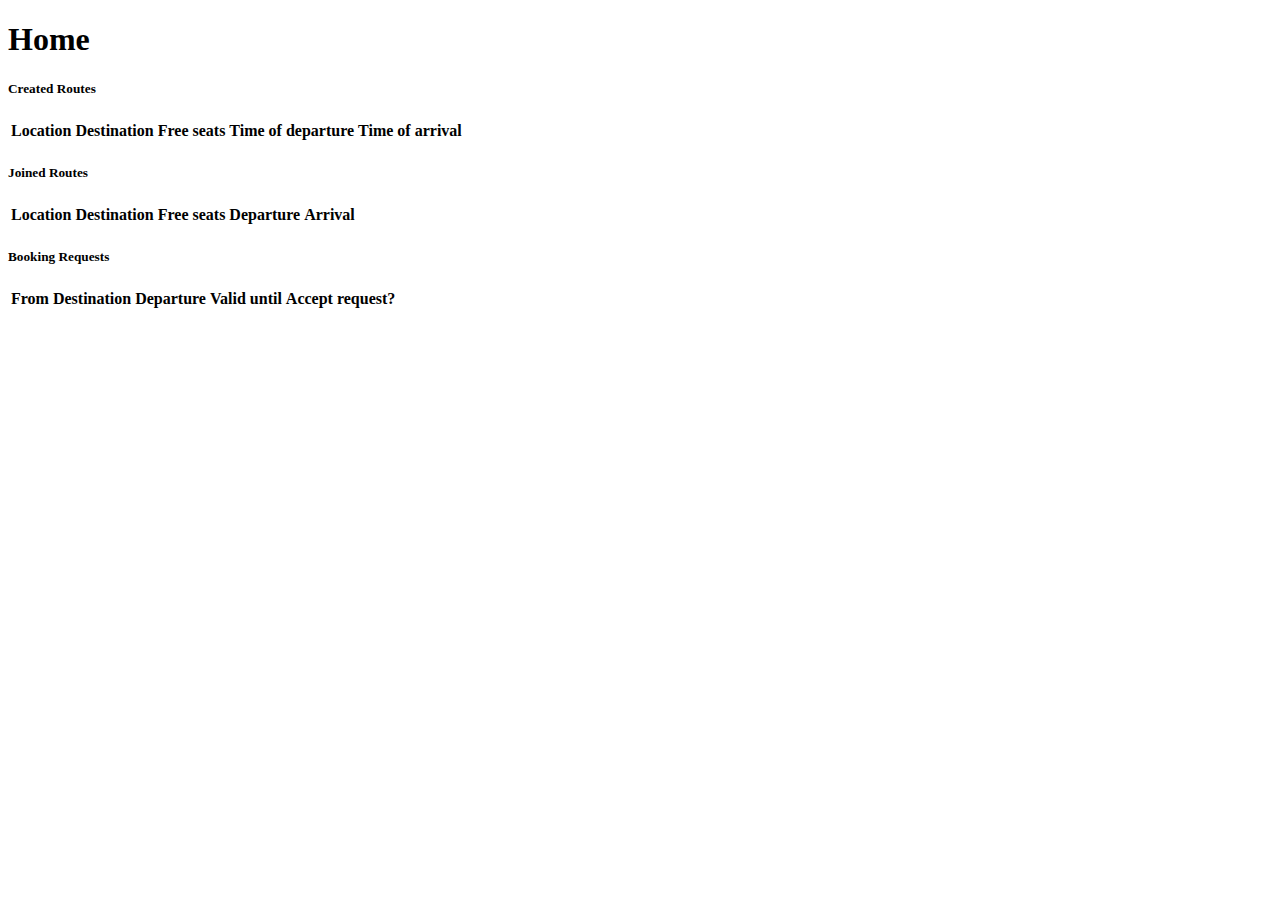
<file: base/server/src/main/resources/webassets/home/home.html>
<!doctype html>
<html lang="en">
<head>
<meta charset="utf-8">
<title>Home</title>
<!-- title: username ? -->
</head>
<style>
.button {
    background-color: #4CAF50; /* Green */
    border: none;
    color: white;
    padding: .375rem .75rem;
    text-align: center;
    text-decoration: none;
    display: inline-block;
    font-size: 1rem;
    margin: 2px 2px;
    cursor: pointer;
}

.button2 {background-color: #f44336;} /* Red */
</style>
<body>
	<h1>Home</h1>

	<div class="mt-5">
		<h5>Created Routes</h5>
		<table class="table" style="background: white">
			<thead>
				<tr>
					<th scope="col">Location</th>
					<th>Destination</th>
					<th>Free seats</th>
					<th>Time of departure</th>
					<th>Time of arrival</th>
					<th></th>
				</tr>
			</thead>
			<tbody>
				<template id="createdRoutes-template">
				<tr>
					<td></td>
					<td></td>
					<td></td>
					<td></td>
					<td></td>
					
				</tr>
				</template>
			</tbody>
		</table>
	</div>

	<div class="mt-5">
		<h5>Joined Routes</h5>
		<table class="table" style="background: white">
			<thead>
				<tr>
					<th scope="col">Location</th>
					<th>Destination</th>
					<th>Free seats</th>
					<th>Departure</th>
					<th>Arrival</th>
				</tr>
			</thead>
			<tbody>
				<template id="joineddRoutes-template">
				<tr>
					<td></td>
					<td></td>
					<td></td>
					<td></td>
					<td></td>
				</tr>
				</template>
			</tbody>
		</table>
	</div>

	<div class="mt-5">
		<h5>Booking Requests</h5>
		<table class="table" style="background: white">
			<thead>
				<tr>
					<th scope="col">From</th>
					<th>Destination</th>
					<th>Departure</th>
					<th>Valid until</th>
					<th>Accept request?</th>
				</tr>
			</thead>
			<tbody>
				<template id="bookingRequest-template">
				<tr>
					<td></td>
					<td></td>
					<td></td>
					<td></td>
					<td>
					<div class="btn-group">
					<button class="button" id="acc">Accept</button>
					<button class="button button2" id="deny">Decline</button>
					</div></td>
				</tr>
				</template>
			</tbody>
		</table>
	</div>
</file>
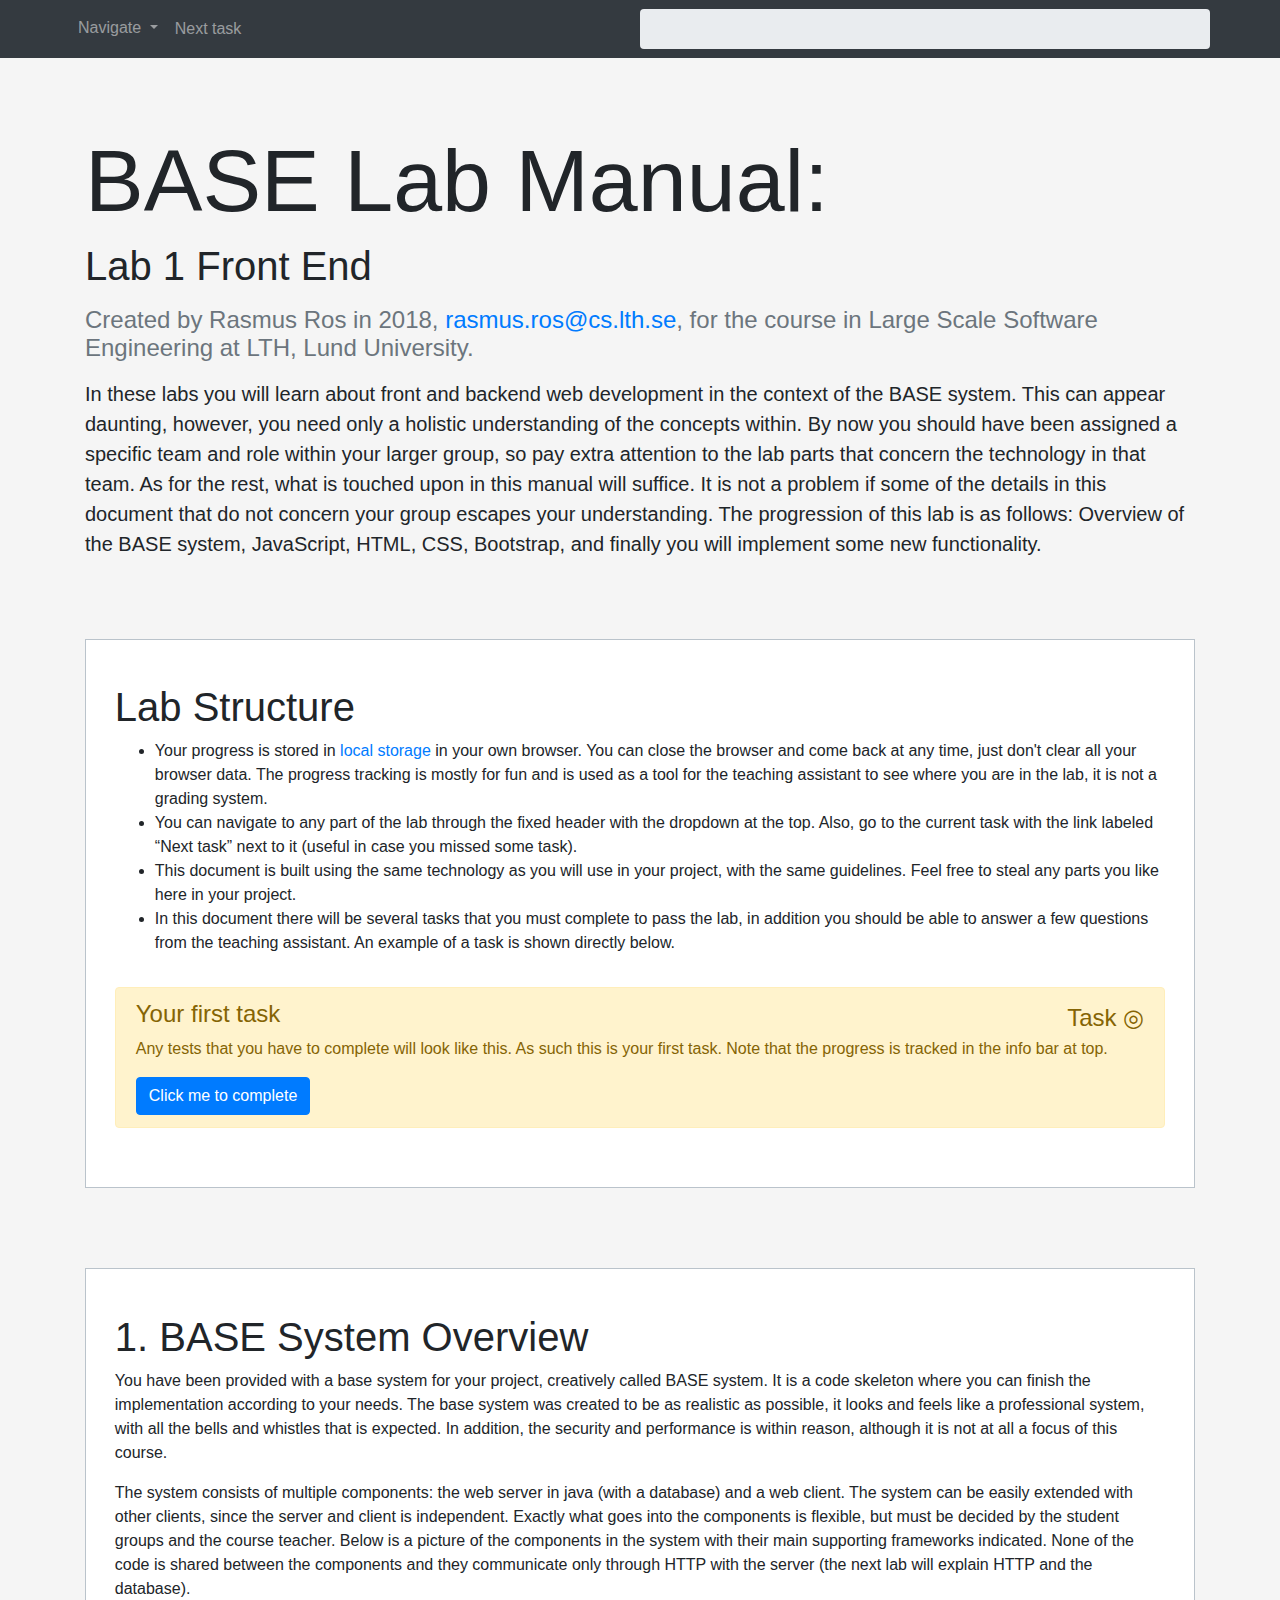
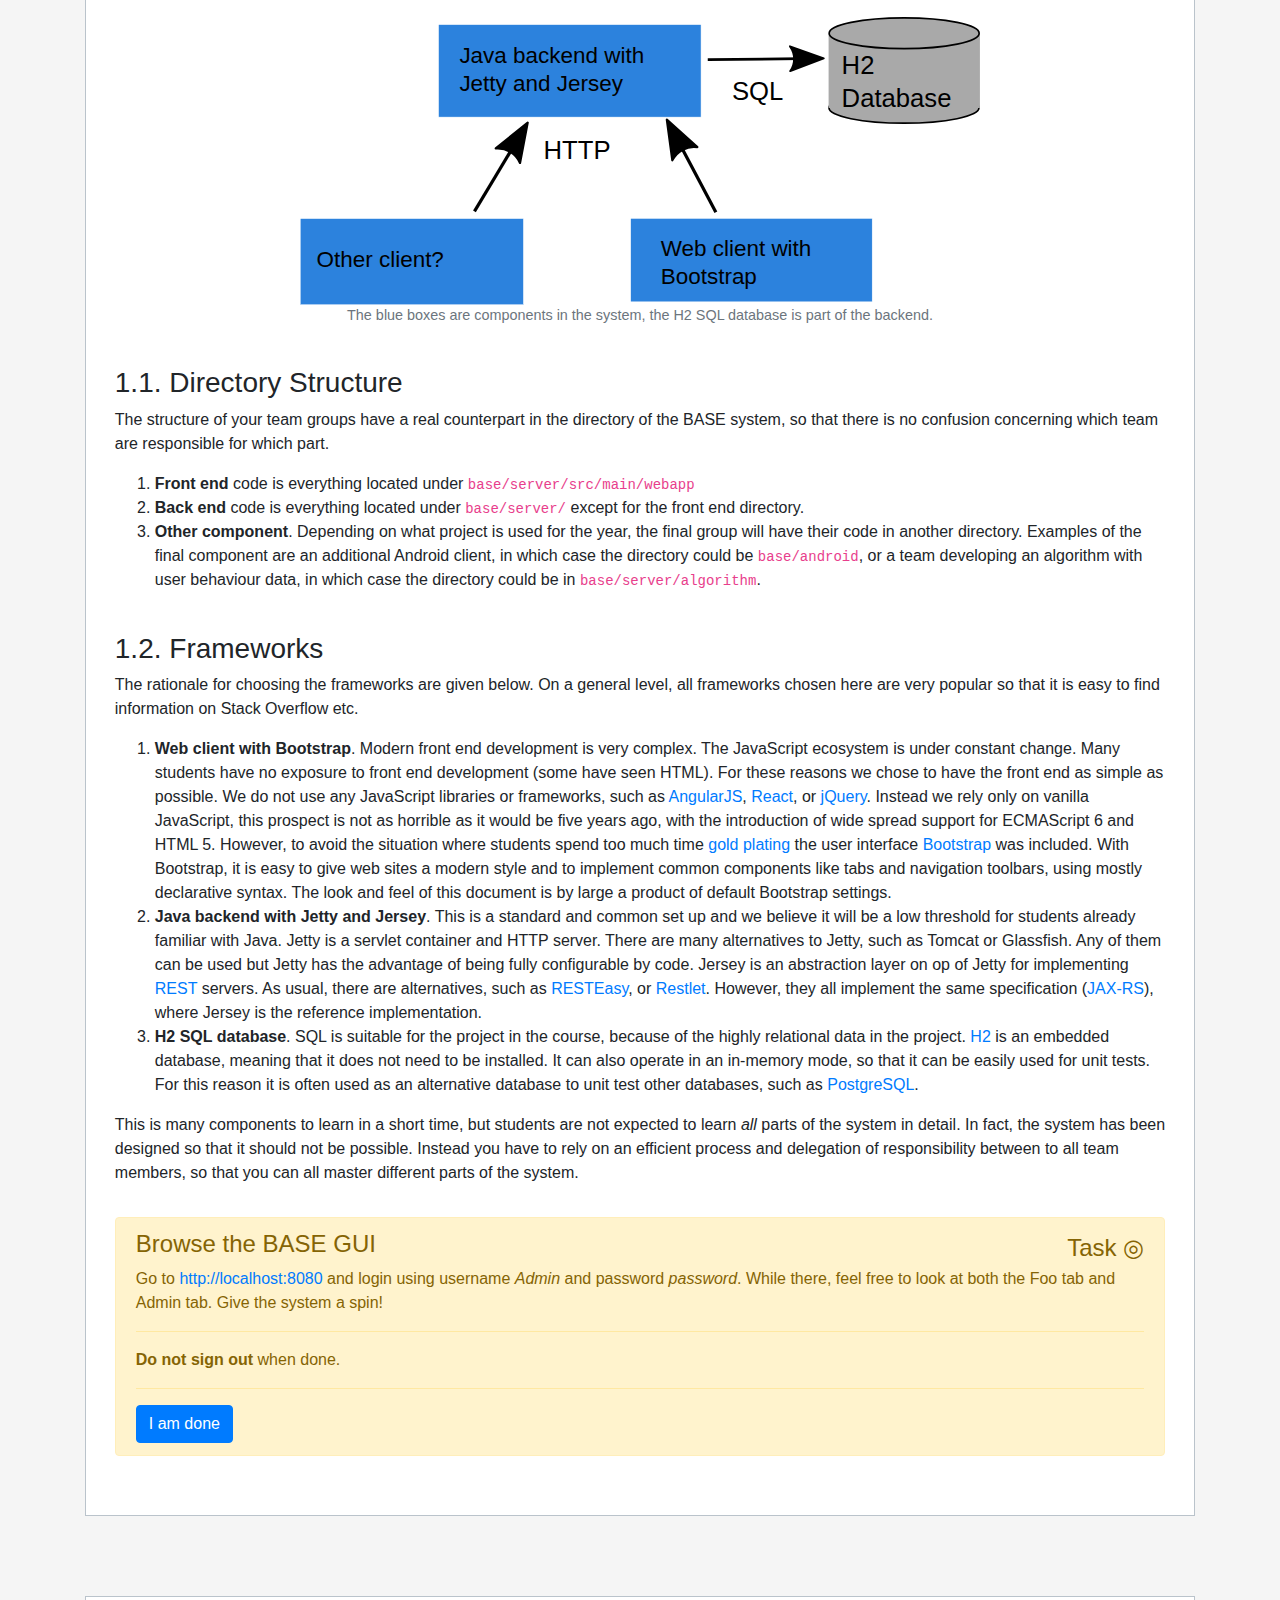
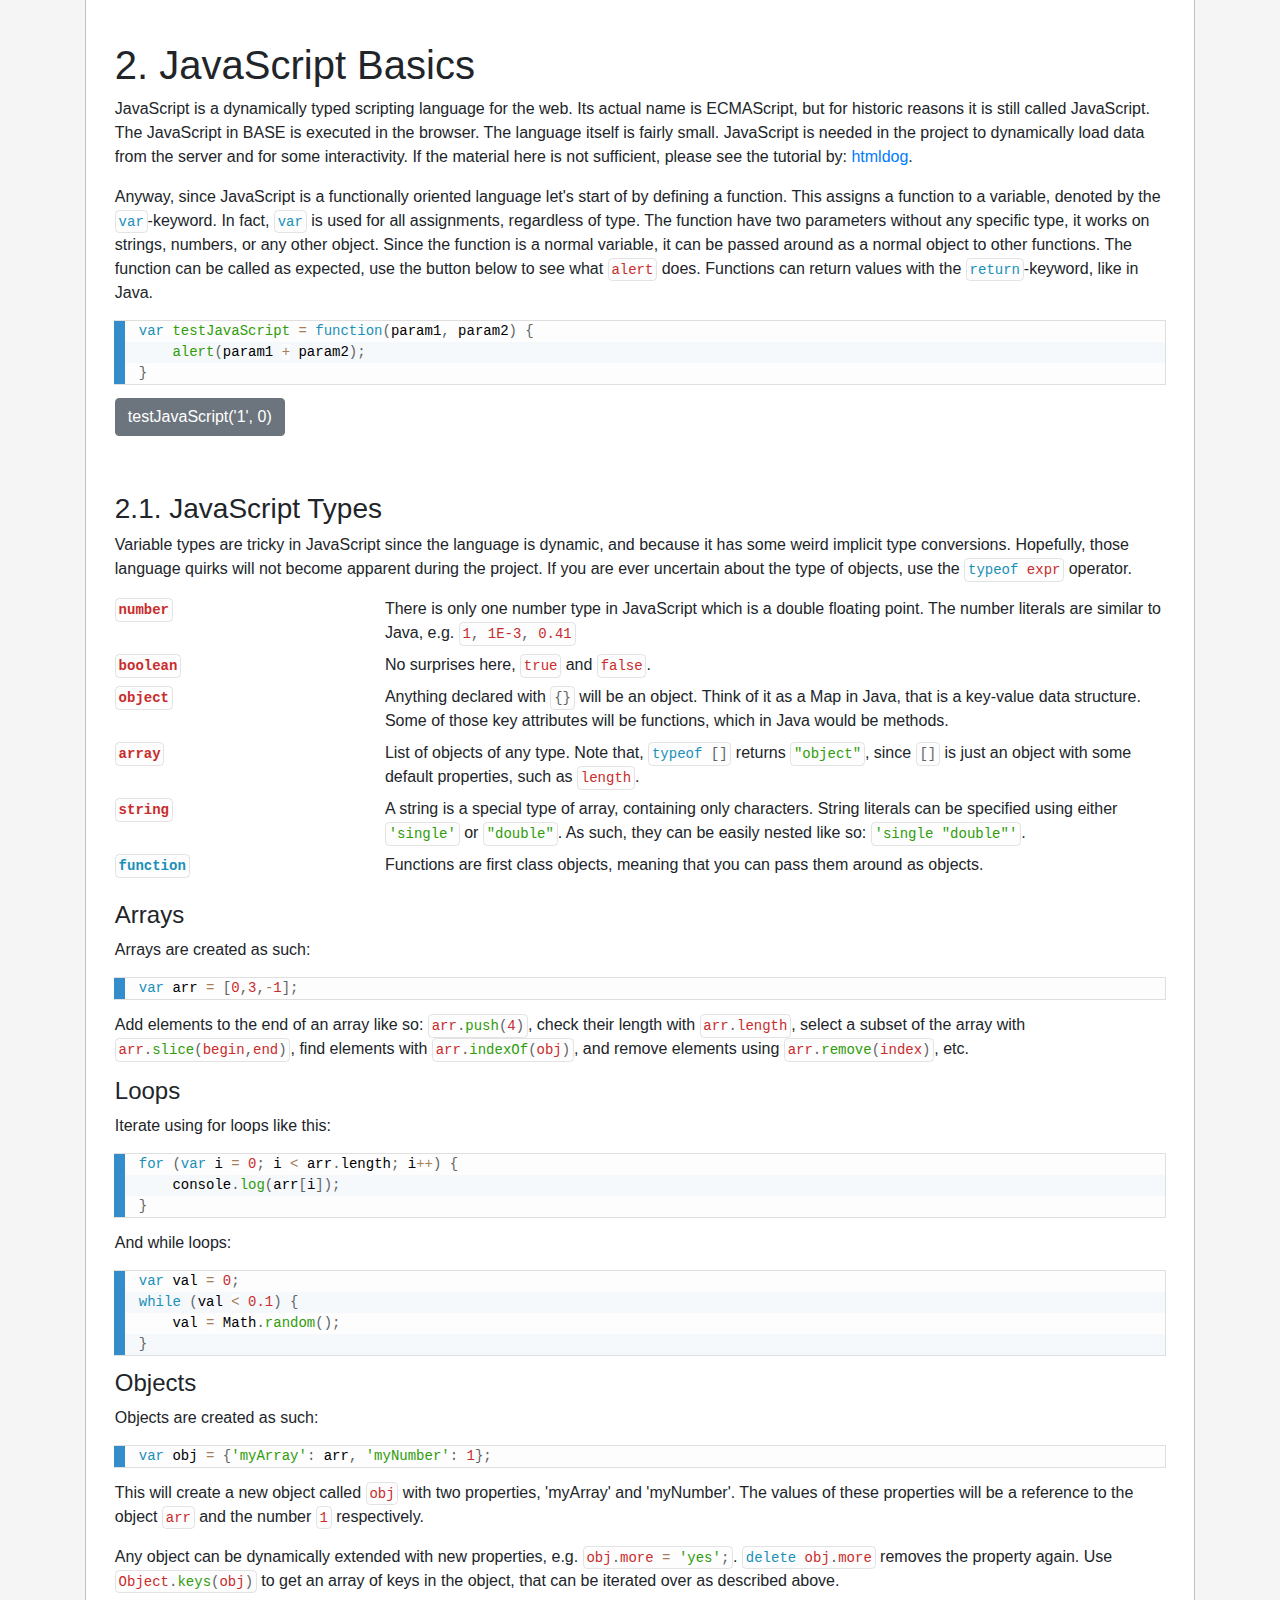
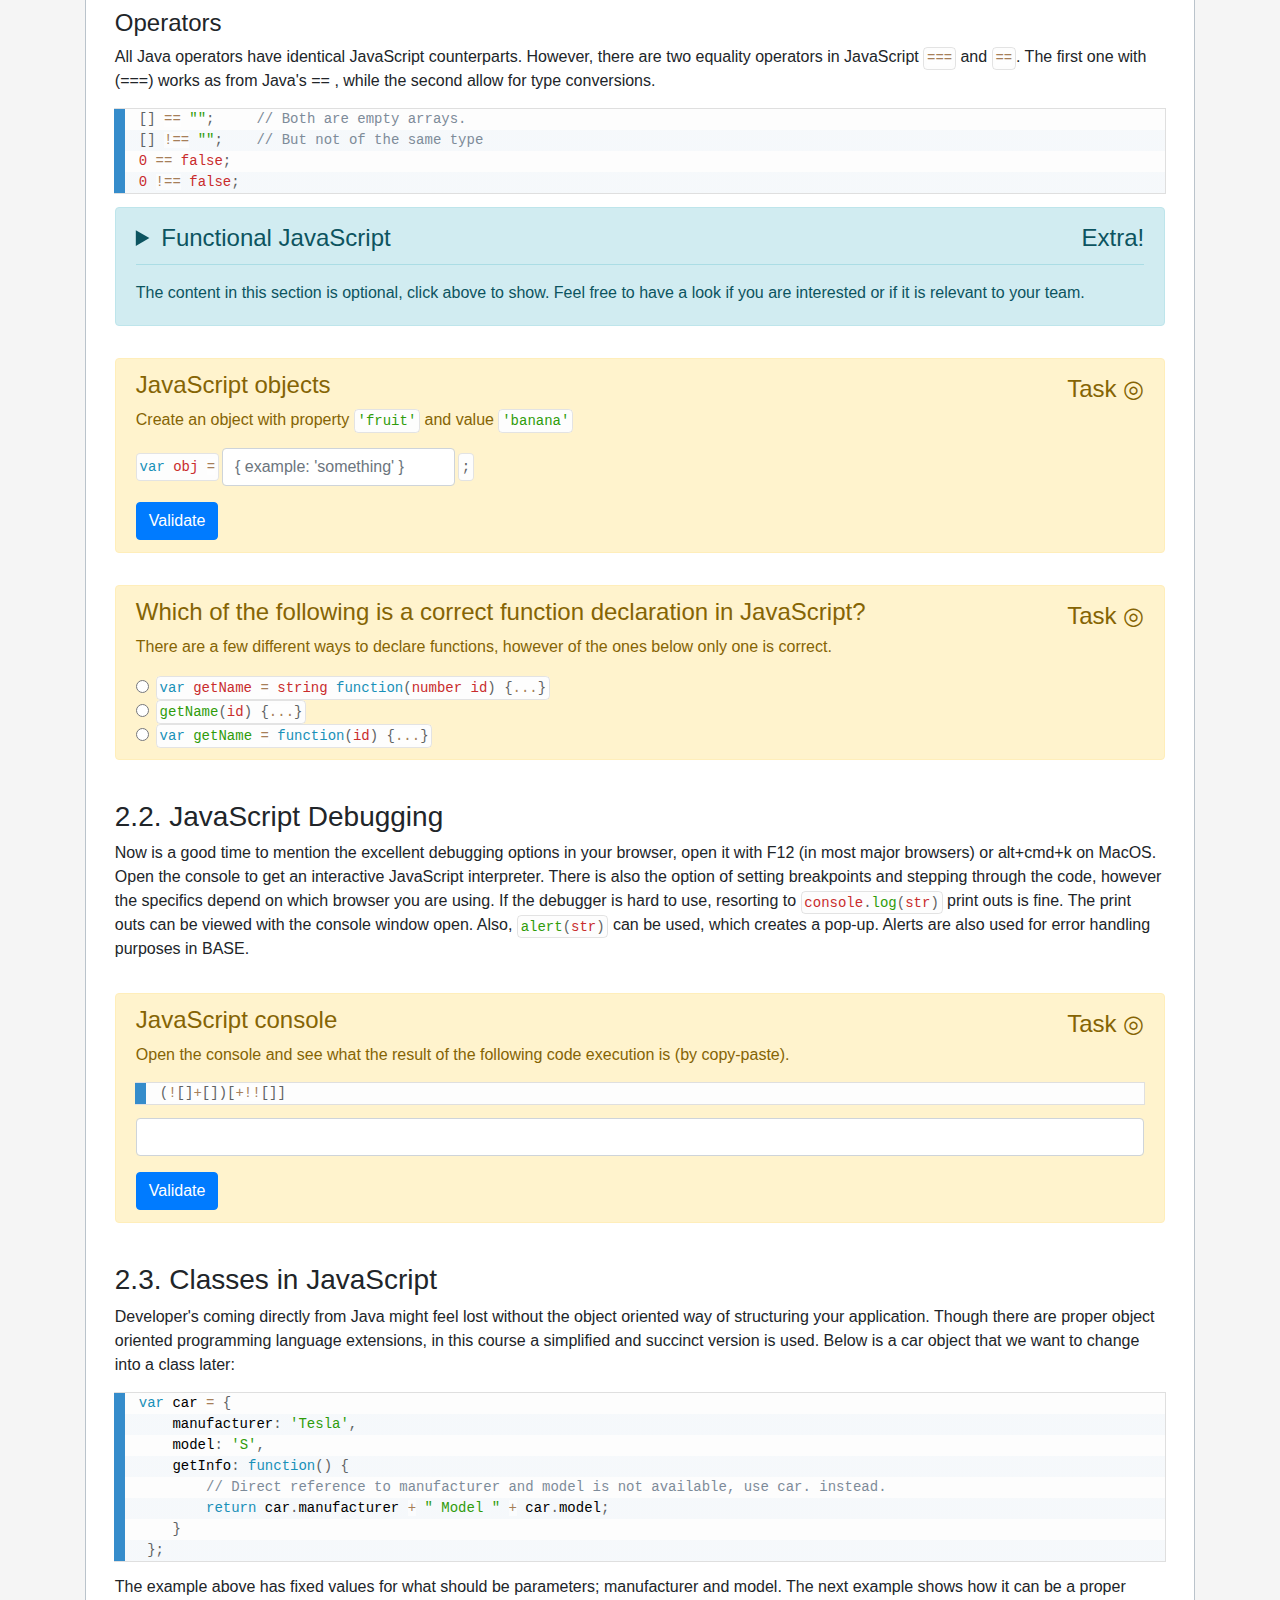
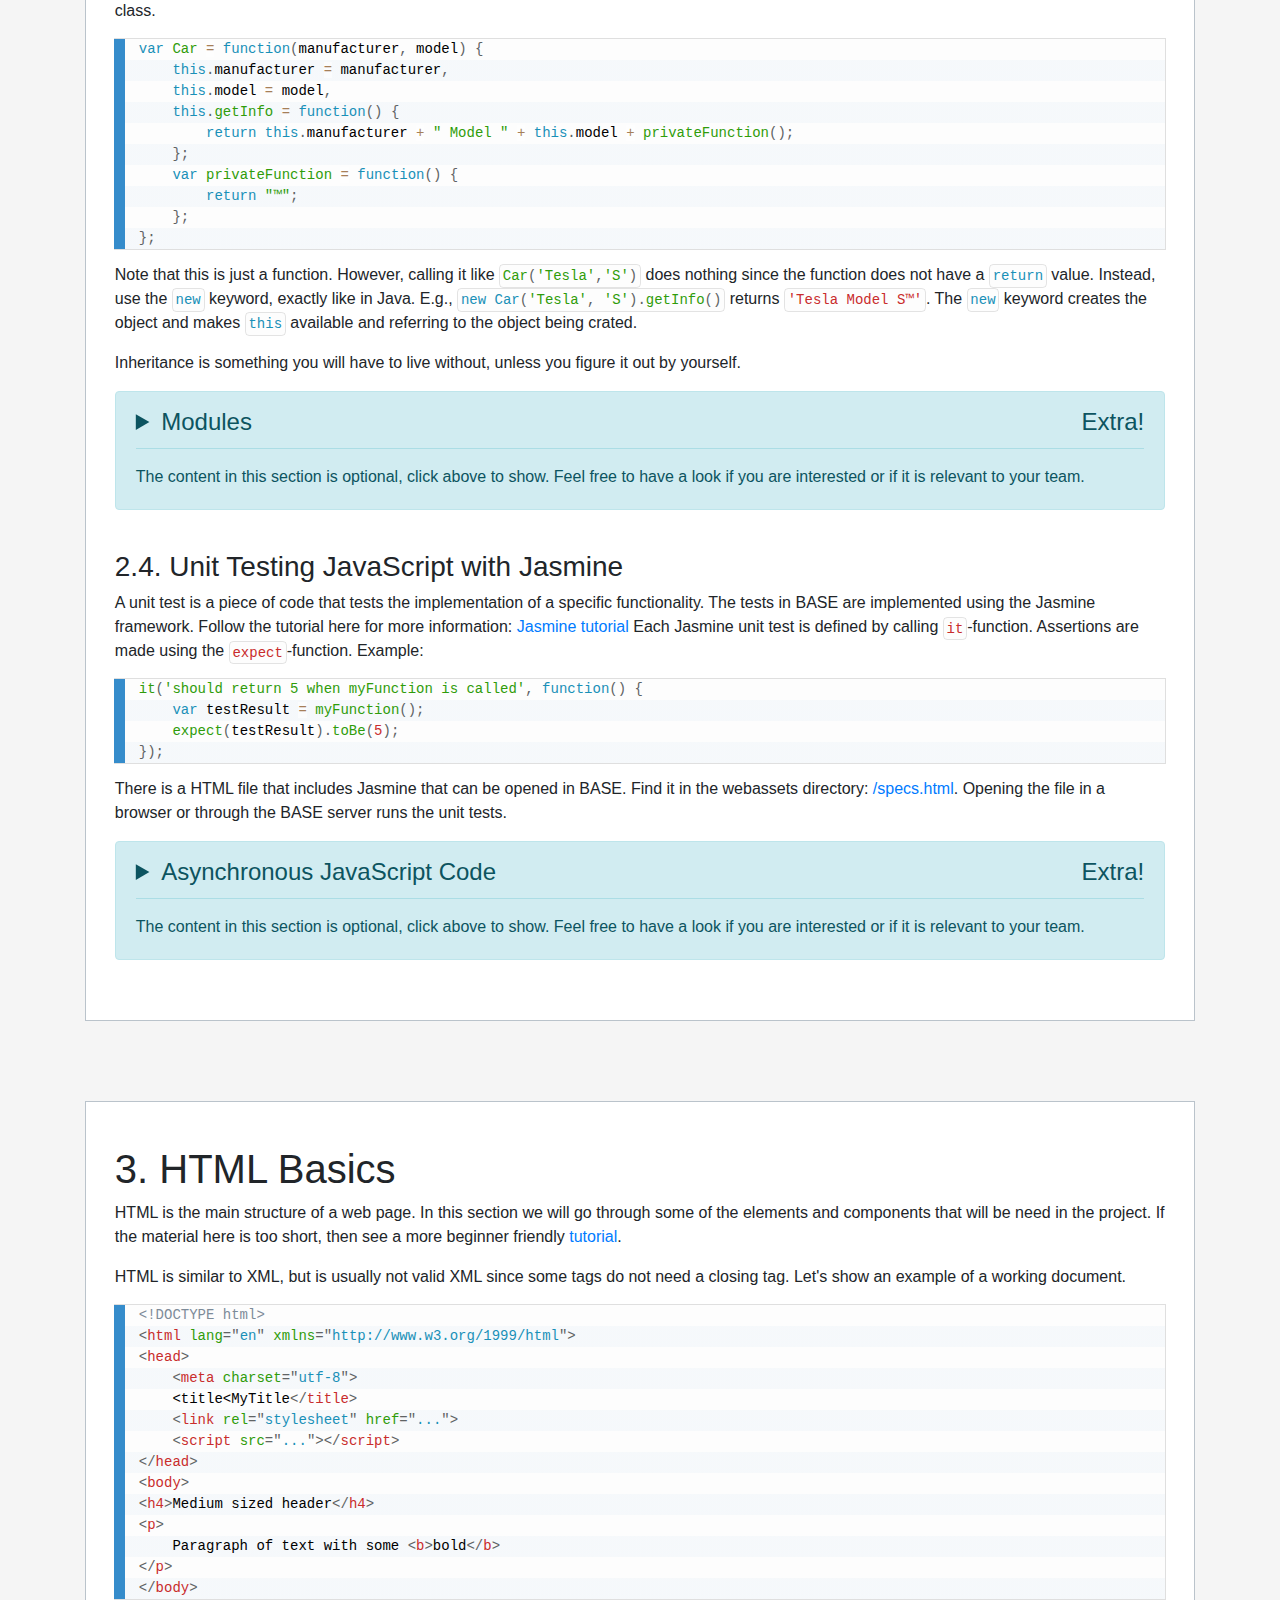
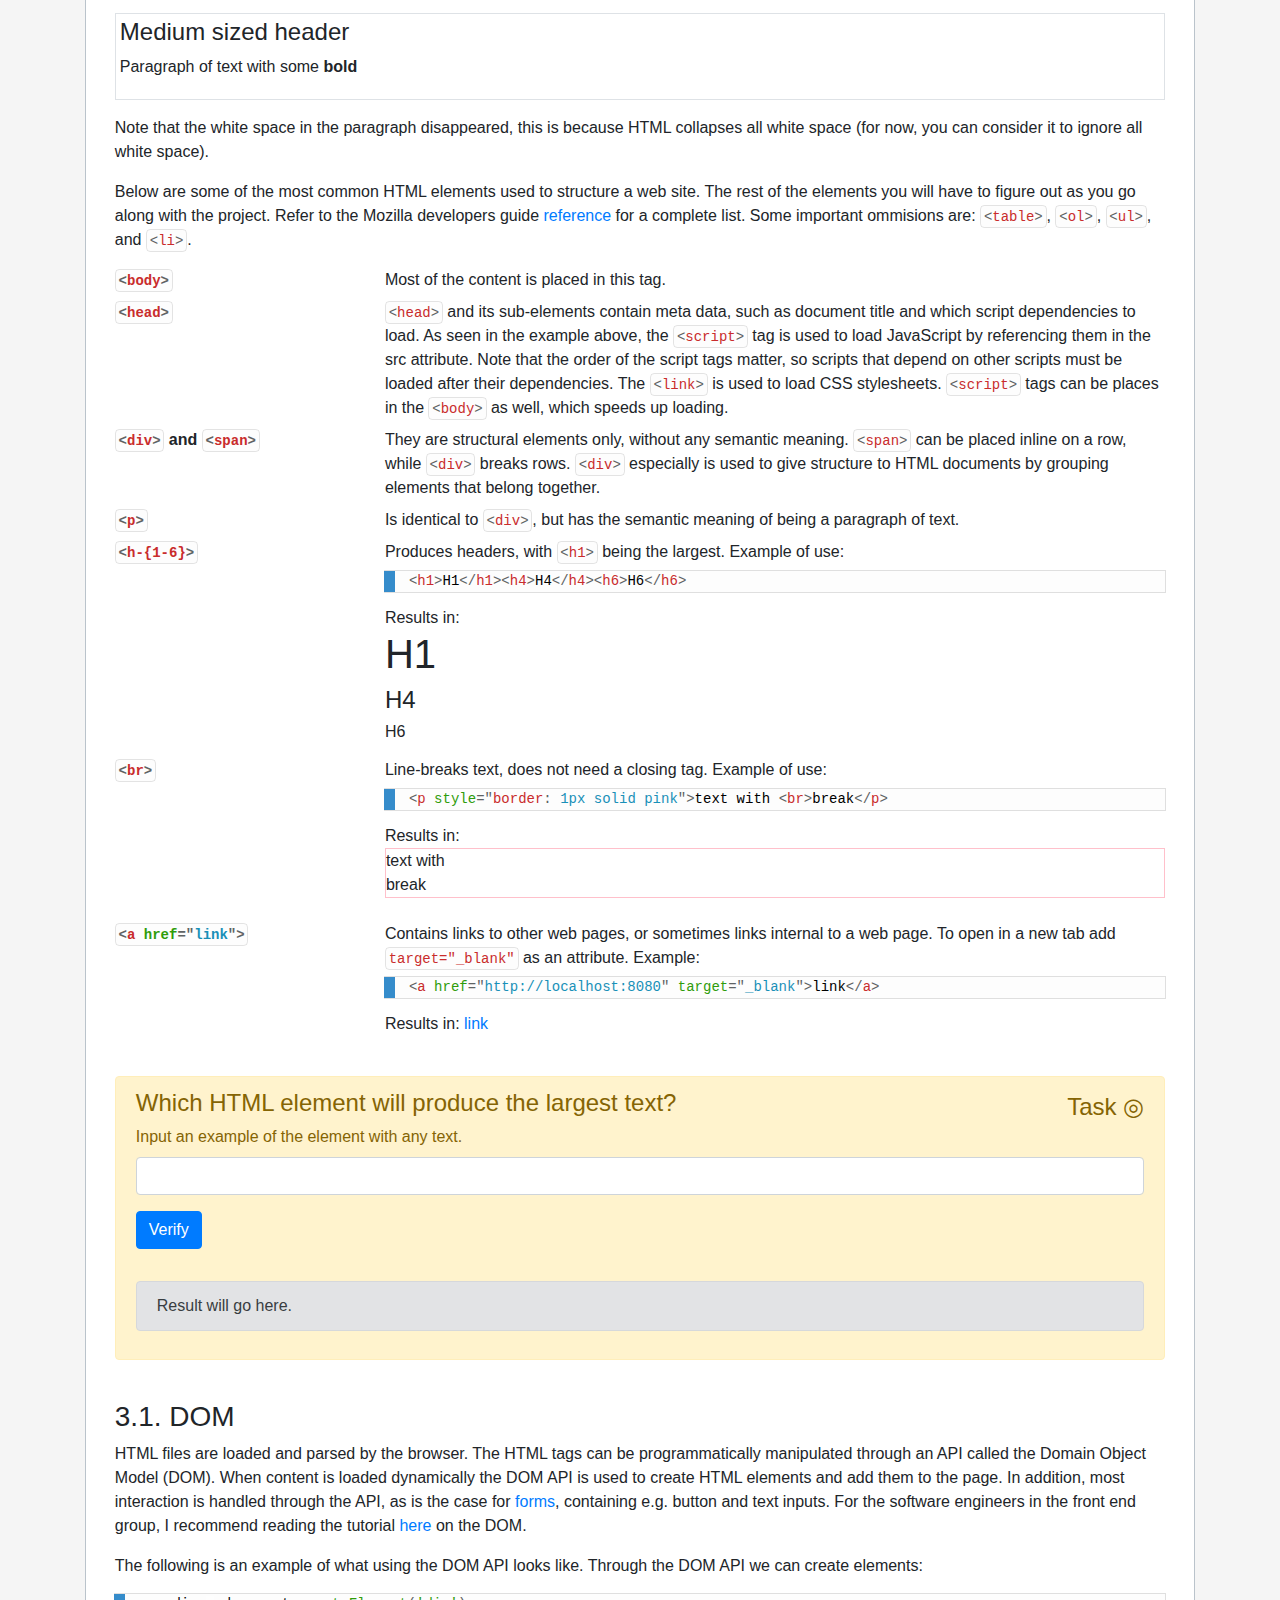
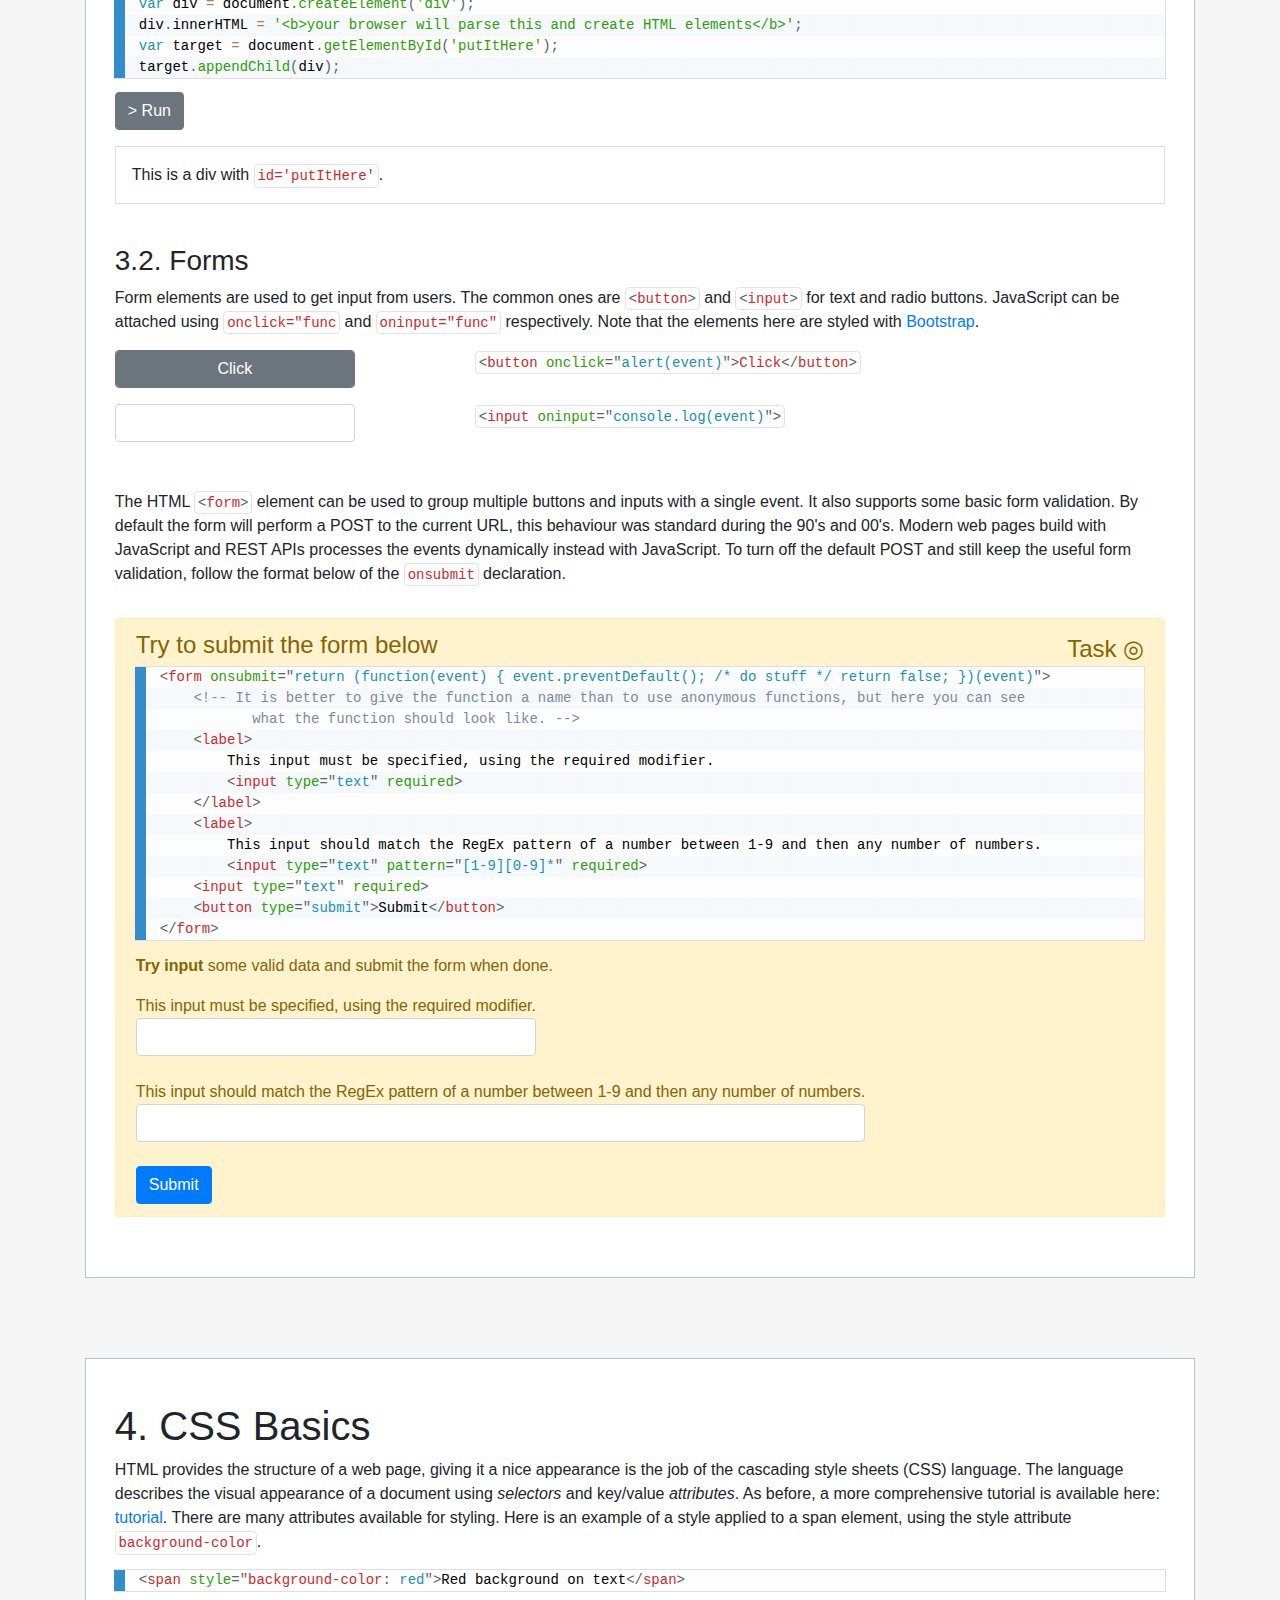
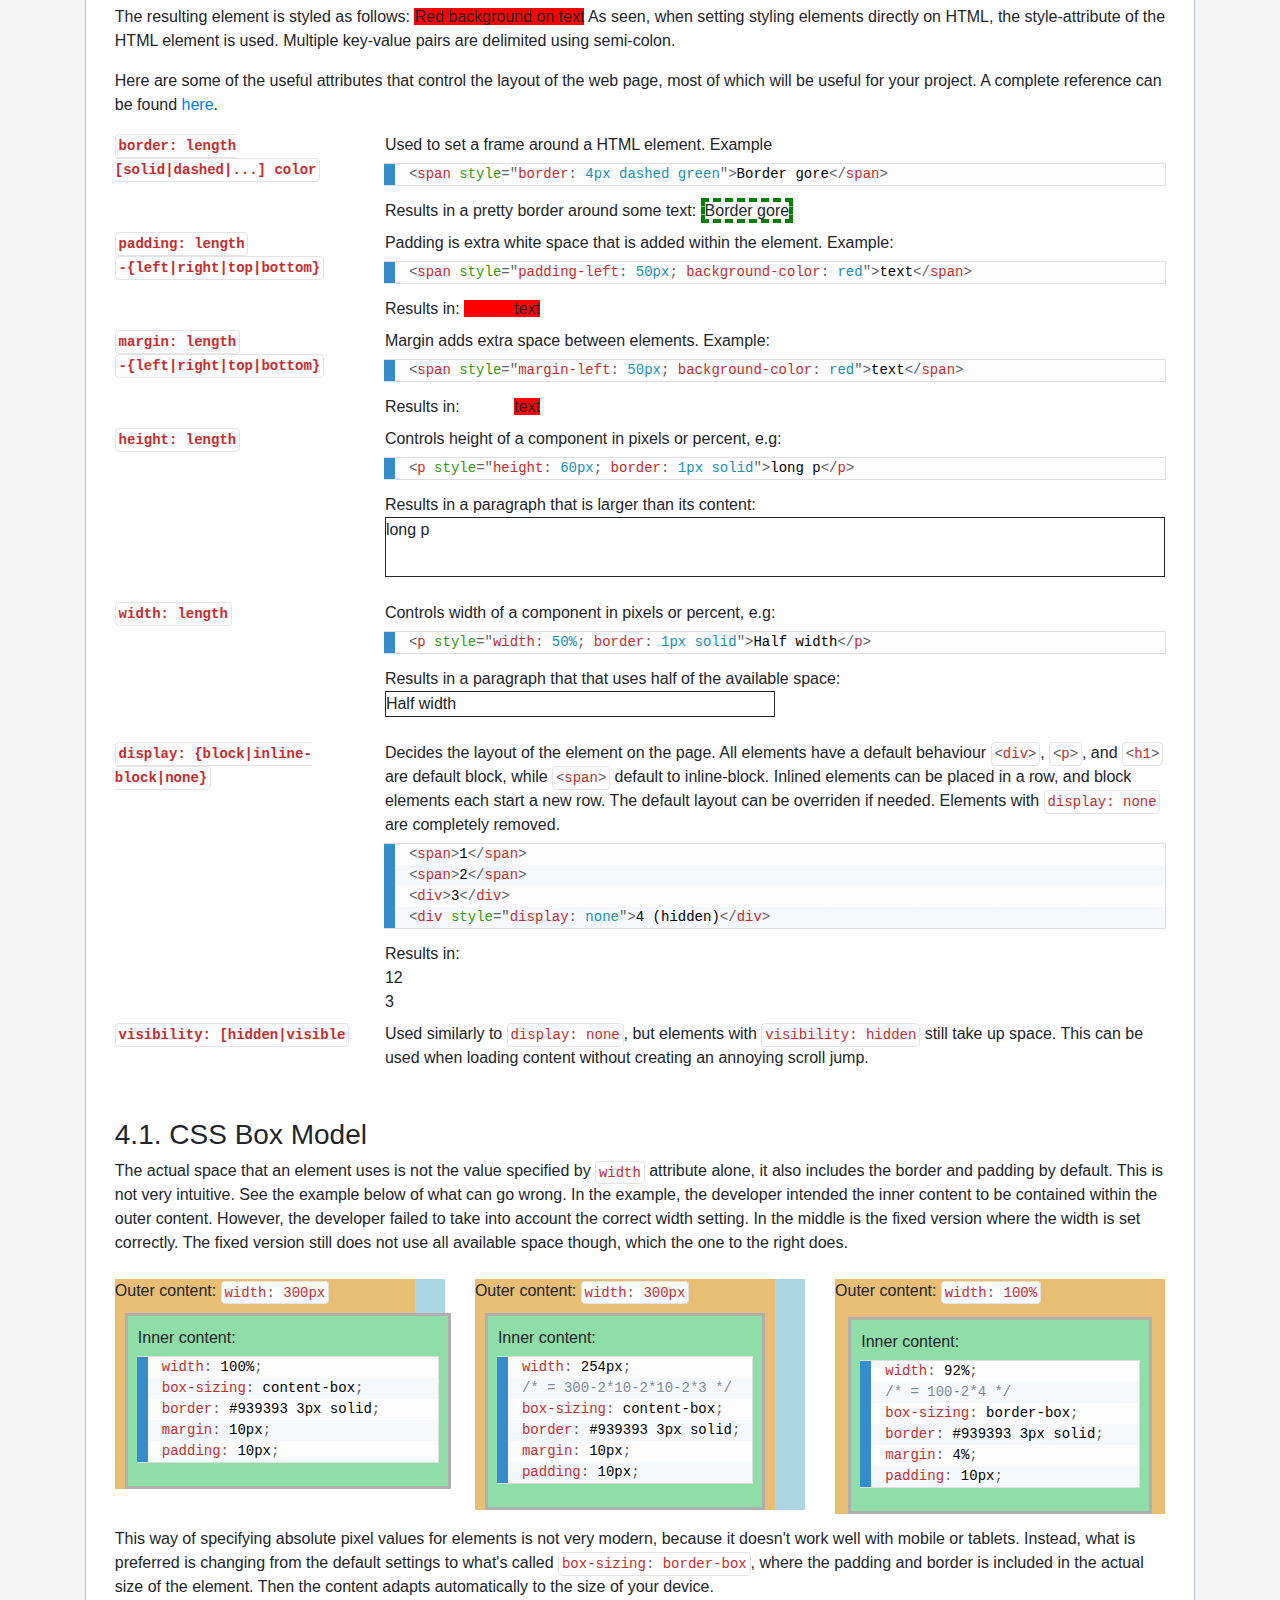
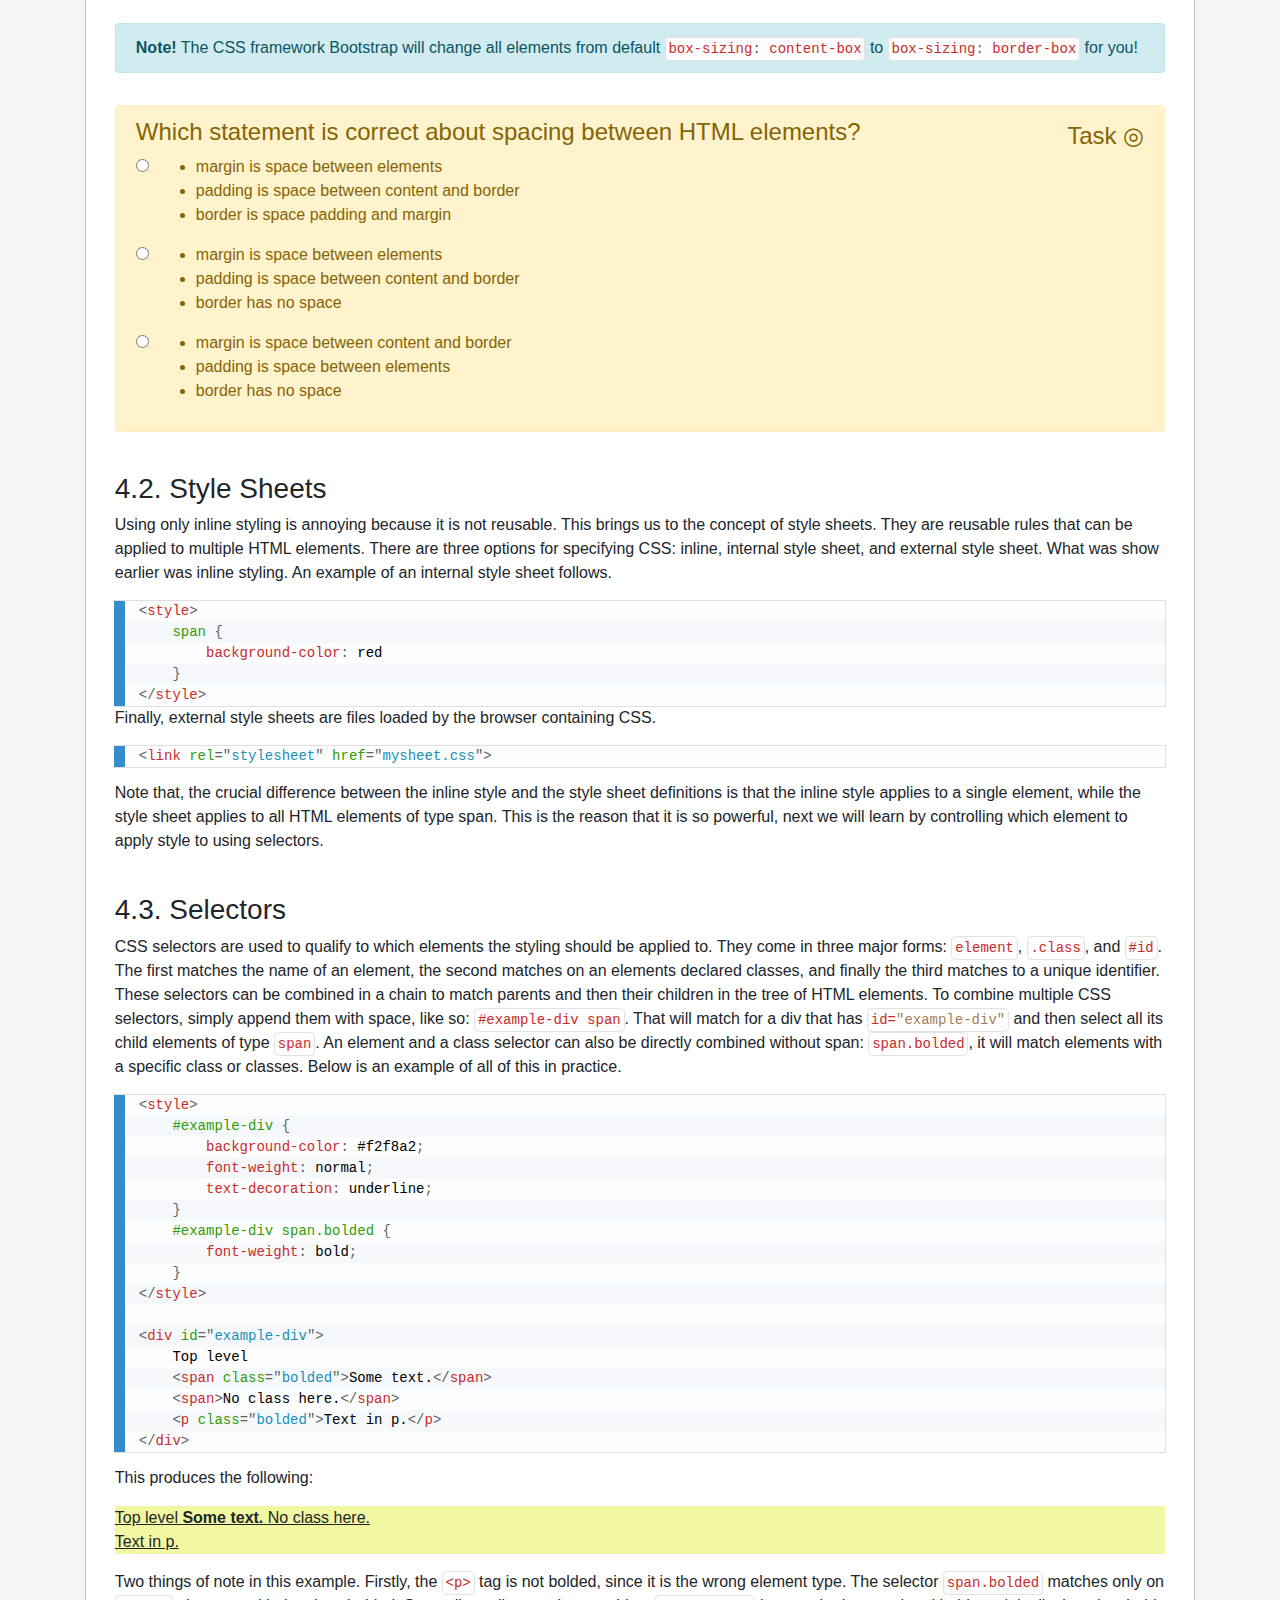
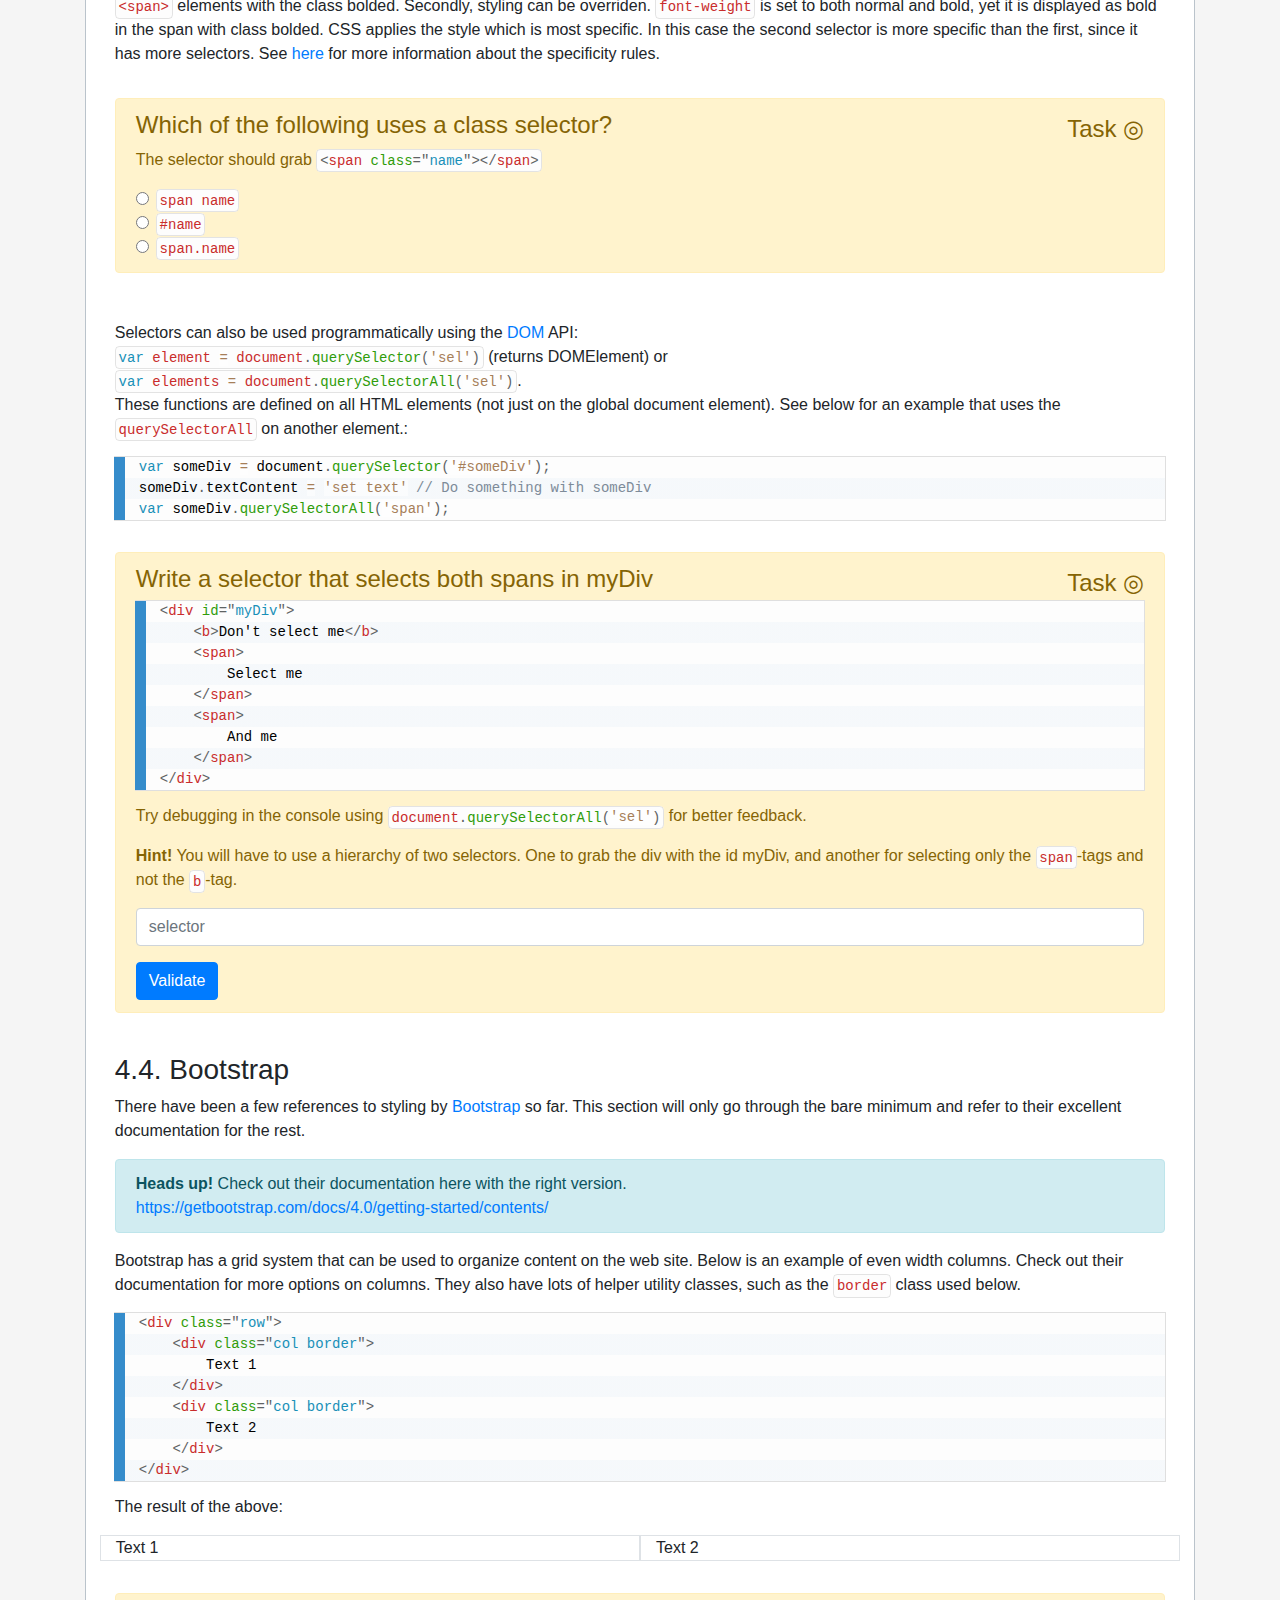
<file: base/server/src/main/resources/webassets/labs/lab1.html>
<!DOCTYPE html>
<html lang="en" xmlns="http://www.w3.org/1999/html">
<head>
    <meta charset="utf-8">
    <title>BASE Lab 1 Manual</title>
    <link rel="stylesheet" href="https://maxcdn.bootstrapcdn.com/bootstrap/4.0.0/css/bootstrap.min.css">
    <link rel="stylesheet" href="header.css">
    <script src="https://code.jquery.com/jquery-3.2.1.slim.min.js"></script>
    <script src="header.js"></script>
    <script src="lab1.js"></script>
    <script src="../rest.js"></script>
</head>
<body>
<div id="header"></div>

<div class="container">
    <h1 class="display-2">BASE Lab Manual:</h1>
    <h1>Lab 1 Front End</h1>
    <h4 class="text-muted mt-3">Created by Rasmus Ros in 2018,
        <a href="mailto:rasmus.ros@cs.lth.se?Subject=Lab%20rant">rasmus.ros@cs.lth.se</a>,
        for the course in Large Scale Software Engineering at LTH, Lund University.</h4>
    <p class="lead mt-3">
        In these labs you will learn about front and backend web development in the context of the BASE system. This can
        appear daunting, however, you need only a holistic understanding of the concepts within. By now you should have
        been assigned a specific team and role within your larger group, so pay extra attention to the lab parts that
        concern the technology in that team. As for the rest, what is touched upon in this manual will suffice. It is
        not a problem if some of the details in this document that do not concern your group escapes your understanding.
        The progression of this lab is as follows:
        Overview of the BASE system, JavaScript, HTML, CSS, Bootstrap, and finally you will implement some new
        functionality.
    </p>

    <!--  ***********************************************************************************************
          Lab Structure
          *********************************************************************************************** -->
    <section class="lab-section">
        <h1>Lab Structure</h1>

        <ul>
            <li>
                Your progress is stored in
                <a href="https://developer.mozilla.org/en-US/docs/Web/API/Window/localStorage" target="_blank">
                    local storage</a> in your own browser. You can close the browser and come back at any time, just
                don't clear all your browser data. The progress tracking is mostly for fun and is used as a tool for the
                teaching assistant to see where you are in the lab, it is not a grading system.
            </li>
            <li>
                You can navigate to any part of the lab through the fixed header with the dropdown at the top. Also, go
                to the current task with the link labeled <q>Next task</q> next to it (useful in case you missed some
                task).
            </li>
            <li>
                This document is built using the same technology as you will use in your project, with the same
                guidelines. Feel free to steal any parts you like here in your project.
            </li>
            <li>
                In this document there will be several tasks that you must complete to pass the lab, in addition you
                should be able to answer a few questions from the teaching assistant. An example of a task is shown
                directly below.
            </li>
        </ul>

        <div class="lab-task-group alert alert-warning" id="firstTask">
            <h4 class="alert-heading">Your first task</h4>
            <p>
                Any tests that you have to complete will look like this. As such this is your first task.
                Note that the progress is tracked in the info bar at top.
            </p>
            <div class="lab-task-form">
                <button class="btn btn-primary" onclick="baseLab.complete('firstTask')">Click me to complete
                </button>
            </div>
            <div class="lab-task-completed">
                <hr>
                Nice, well done!
            </div>
        </div>
    </section>

    <!--  ***********************************************************************************************
          BASE System Overview
          *********************************************************************************************** -->
    <section class="lab-section">
        <a class="anchor" name="BASE"></a>
        <h1>BASE System Overview</h1>
        <p>
            You have been provided with a base system for your project, creatively called BASE system. It is a code
            skeleton where you can finish the implementation according to your needs. The base system was created to be
            as realistic as possible, it looks and feels like a professional system, with all the bells and whistles
            that is expected. In addition, the security and performance is within reason, although it is not at all a
            focus of this course.
        </p>
        <p>
            The system consists of multiple components: the web server in java (with a database) and a web client. The
            system can be easily extended with other clients, since the server and client is independent. Exactly what
            goes into the components is flexible, but must be decided by the student groups and the course teacher.
            Below is a picture of the components in the system with their main supporting frameworks indicated. None of
            the code is shared between the components and they communicate only through HTTP with the server (the next
            lab will explain HTTP and the database).
        </p>

        <figure>
            <img style="max-height: 18rem" src="overview.svg" class="img-fluid mx-auto d-block">
            <figcaption class="mx-auto d-block figure-caption" style="text-align: center">
                The blue boxes are components in the system, the H2 SQL database is part of the backend.
            </figcaption>
        </figure>

        <section class="lab-sub-section">
            <a class="sub-anchor" name="DirStructure"></a>
            <h3>Directory Structure</h3>
            <p>
                The structure of your team groups have a real counterpart in the directory of the BASE system, so that
                there is no confusion concerning which team are responsible for which part.
            </p>
            <ol>
                <li>
                    <b>Front end</b> code is everything located under
                    <code>base/server/src/main/webapp</code>
                </li>
                <li>
                    <b>Back end</b> code is everything located under
                    <code>base/server/</code> except for the front end directory.
                </li>
                <li>
                    <b>Other component</b>. Depending on what project is used for the year, the final group will have
                    their code in another directory. Examples of the final component are an additional Android client,
                    in which case the directory could be <code>base/android</code>,
                    or a team developing an algorithm with user behaviour data, in which case the directory could be
                    in <code>base/server/algorithm</code>.
                </li>
            </ol>
        </section>

        <section class="lab-sub-section">
            <a class="sub-anchor" name="Frameworks"></a>
            <h3>Frameworks</h3>
            <p>
                The rationale for choosing the frameworks are given below. On a general level, all frameworks chosen
                here are very popular so that it is easy to find information on Stack Overflow etc.
            </p>
            <ol>
                <li>
                    <b>Web client with Bootstrap</b>. Modern front end development is very complex. The JavaScript
                    ecosystem is under constant change. Many students have no exposure to front end development (some
                    have seen HTML). For these reasons we chose to have the front end as simple as possible. We do not
                    use any JavaScript libraries or frameworks, such as
                    <a href="https://angularjs.org/" target="_blank">AngularJS</a>,
                    <a href="https://reactjs.org/" target="_blank">React</a>,
                    or <a href="https://jquery.com/" target="_blank">jQuery</a>.
                    Instead we rely only on vanilla JavaScript, this prospect is not as horrible as it would be five
                    years ago, with the introduction of wide spread support for ECMAScript 6 and HTML 5. However, to
                    avoid the situation where students spend too much time
                    <a href="https://en.wikipedia.org/wiki/Gold_plating_(software_engineering)" target="_blank">
                        gold plating</a> the user interface
                    <a href="https://getbootstrap.com/" target="_blank">Bootstrap</a> was included. With Bootstrap, it
                    is easy to give web sites a modern style and to implement common components like tabs and navigation
                    toolbars, using mostly declarative syntax. The look and feel of this document is by large a product
                    of default Bootstrap settings.
                </li>
                <li>
                    <b>Java backend with Jetty and Jersey</b>. This is a standard and common set up and we believe it
                    will be a low threshold for students already familiar with Java. Jetty is a servlet container and
                    HTTP server. There are many alternatives to Jetty, such as Tomcat or Glassfish. Any of them can be
                    used but Jetty has the advantage of being fully configurable by code. Jersey is an abstraction layer
                    on op of Jetty for implementing
                    <a href="https://en.wikipedia.org/wiki/Representational_state_transfer" target="_blank">REST</a>
                    servers. As usual, there are alternatives, such as
                    <a href="http://www.jboss.org/resteasy" target="_blank">RESTEasy</a>, or
                    <a href="https://en.wikipedia.org/wiki/Restlet" target="_blank">Restlet</a>.
                    However, they all implement the same specification
                    (<a href="https://en.wikipedia.org/wiki/Java_API_for_RESTful_Web_Services"
                        target="_blank">JAX-RS</a>),
                    where Jersey is the reference implementation.
                </li>
                <li>
                    <b>H2 SQL database</b>. SQL is suitable for the project in the course, because of the highly
                    relational data in the project.
                    <a href="http://www.h2database.com/" target="_blank">H2</a> is an embedded database, meaning that it
                    does not need to be installed. It can also operate in an in-memory mode, so that it can be easily
                    used for unit tests. For this reason it is often used as an alternative database to unit test other
                    databases, such as <a href="https://www.postgresql.org/" target="_blank">PostgreSQL</a>.
                </li>
            </ol>
            <p>
                This is many components to learn in a short time, but students are not expected to learn <em>all</em>
                parts of the system in detail. In fact, the system has been designed so that it should not be possible.
                Instead you have to rely on an efficient process and delegation of responsibility between to all team
                members, so that you can all master different parts of the system.
            </p>
        </section>
        <div class="lab-task-group alert alert-warning" id="systemBrowse">
            <h4 class="alert-heading">Browse the BASE GUI</h4>
            <p>
                Go to <a href="http://localhost:8080" target="_blank">http://localhost:8080</a> and login using
                username <em>Admin</em> and password <em>password</em>. While there, feel free to look at both the
                Foo tab and Admin tab. Give the system a spin!
            </p>
            <hr>
            <p><b>Do not sign out</b> when done.</p>
            <hr>
            <div class="lab-task-form">
                <button class="btn btn-primary" onclick="systemBrowseValidate()">I am done</button>
            </div>
            <div class="lab-task-completed">
                Excellent.
            </div>
            <div class="mt-3 lab-task-error alert alert-danger">
                Did you really login? The lab script can not detect your login. Login using the link above.
            </div>
        </div>
    </section>

    <!--  ***********************************************************************************************
          JavaScript Basics
          *********************************************************************************************** -->
    <section class="lab-section language-javascript">
        <a class="anchor" name="JavaScript"></a>
        <h1>JavaScript Basics</h1>
        <p>
            JavaScript is a dynamically typed scripting language for the web. Its actual name is ECMAScript, but for
            historic reasons it is still called JavaScript. The JavaScript in BASE is executed in the browser. The
            language itself is fairly small. JavaScript is needed in the project to dynamically load data from the
            server and for some interactivity. If the material here is not sufficient, please see the tutorial by:
            <a href="http://htmldog.com/guides/javascript/" target="_blank">htmldog</a>.
        </p>
        <p>
            Anyway, since JavaScript is a functionally oriented language let's start of by defining a function.
            This assigns a function to a variable, denoted by the <code>var</code>-keyword. In fact, <code>var</code> is
            used for all assignments, regardless of type. The function have two parameters without any specific type, it
            works on strings, numbers, or any other object. Since the function is a normal variable, it can be passed
            around as a normal object to other functions. The function can be called as expected, use the button below
            to see what <code>alert</code> does. Functions can return values with the <code>return</code>-keyword, like
            in Java.
        </p>
        <pre><code class="language-javascript">
            var testJavaScript = function(param1, param2) {
                alert(param1 + param2);
            }
        </code></pre>

        <button class="mb-3 btn btn-secondary" onclick="testJavaScript('1', 0)">testJavaScript('1', 0)</button>

        <section class="lab-sub-section">
            <a class="sub-anchor" name="JSTypes"></a>
            <h3>JavaScript Types</h3>
            <p>
                Variable types are tricky in JavaScript since the language is dynamic, and because it has some weird
                implicit type conversions. Hopefully, those language quirks will not become apparent during the project.
                If you are ever uncertain about the type of objects, use the <code>typeof expr</code> operator.
            </p>
            <dl class="row">
                <dt class="col-sm-3"><code>number</code></dt>
                <dd class="col-sm-9">There is only one number type in JavaScript which is a double floating point. The
                    number literals are similar to Java, e.g. <code>1, 1E-3, 0.41</code></dd>
                <dt class="col-sm-3"><code>boolean</code></dt>
                <dd class="col-sm-9">No surprises here, <code>true</code> and <code>false</code>.</dd>
                <dt class="col-sm-3"><code>object</code></dt>
                <dd class="col-sm-9">Anything declared with <code>{}</code> will be an object. Think of it as a Map in
                    Java, that is a key-value data structure. Some of those key attributes will be functions, which in
                    Java would be methods.
                </dd>
                <dt class="col-sm-3"><code>array</code></dt>
                <dd class="col-sm-9">
                    List of objects of any type. Note that, <code>typeof []</code> returns <code>"object"</code>, since
                    <code>[]</code> is just an object with some default properties, such as <code>length</code>.
                </dd>
                <dt class="col-sm-3"><code>string</code></dt>
                <dd class="col-sm-9">
                    A string is a special type of array, containing only characters. String literals can be specified
                    using either <code>'single'</code> or <code>"double"</code>. As such, they can be easily nested like
                    so: <code>'single "double"'</code>.
                </dd>
                <dt class="col-sm-3"><code>function</code></dt>
                <dd class="col-sm-9">
                    Functions are first class objects, meaning that you can pass them around as objects.
                </dd>
            </dl>

            <h4>Arrays</h4>
            <p> Arrays are created as such: </p>
            <pre><code>var arr = [0,3,-1];</code></pre>
            <p>Add elements to the end of an array like so:
                <code>arr.push(4)</code>, check their length with <code>arr.length</code>, select a subset of the array
                with
                <code>arr.slice(begin,end)</code>, find elements with <code>arr.indexOf(obj)</code>, and remove elements
                using <code>arr.remove(index)</code>, etc.
            </p>
            <h4>Loops</h4>
            <p>Iterate using for loops like this:</p>
            <pre><code>
                for (var i = 0; i < arr.length; i++) {
                    console.log(arr[i]);
                }
            </code></pre>
            <p>And while loops:</p>
            <pre><code>
                var val = 0;
                while (val < 0.1) {
                    val = Math.random();
                }
            </code></pre>

            <h4>Objects</h4>
            <p>Objects are created as such:</p>
            <pre><code>var obj = {'myArray': arr, 'myNumber': 1};</code></pre>
            <p>
                This will create a new object called <code>obj</code> with two properties, 'myArray' and 'myNumber'.
                The values of these properties will be a reference to the object <code>arr</code> and the number
                <code>1</code> respectively.
            </p>
            <p>
                Any object can be dynamically extended with new properties, e.g. <code>obj.more = 'yes';</code>.
                <code>delete obj.more</code> removes the property again.
                Use <code>Object.keys(obj)</code> to get an array of keys in the object, that can be iterated over as
                described above.
            </p>

            <h4>Operators</h4>
            <p>
                All Java operators have identical JavaScript counterparts. However, there are two equality operators in
                JavaScript <code>===</code> and <code>==</code>. The first one with (===) works as from Java's == ,
                while the second allow for type conversions.
            </p>
            <pre><code>
                [] == "";     // Both are empty arrays.
                [] !== "";    // But not of the same type
                0 == false;
                0 !== false;
            </code></pre>

            <section class="lab-section-optional alert alert-info">
                <details>
                    <summary>Functional JavaScript</summary>
                    <p>
                        Loops and data manipulation is elegant with the functional API in JavaScript, which is very
                        similar to the Stream API in Java.
                    </p>
                    <pre><code>
                        arr.forEach(function(a) {
                            console.log(a);
                        });
                    </code></pre>
                    <p>
                        Students familiar with functional programming will recognise the map and reduce. The example
                        below will calculate the lengths of all strings in the array.
                    </p>
                    <pre><code>
                        var arr = ['a', 'b', '', 'db', '1a'];
                        arr.map(s => s.length)
                           .reduce((accumulator, currentValue) => accumulator + currentValue);
                    </code></pre>
                    <p>
                        This examples illustrates the arrow function expression (like <code>-></code> in Java). It is
                        simply a shorthand form of writing anonymous functions without the <code>function</code> keyword
                        and curly brackets.
                    </p>
                </details>
            </section>

            <div class="lab-task-group alert alert-warning" id="jsProperty">
                <h4 class="alert-heading">JavaScript objects</h4>
                <p> Create an object with property <code>'fruit'</code> and value <code>'banana'</code></p>
                <form onsubmit="return jsPropertyValidate(event)" class="lab-task-form">
                    <div class="form-inline">
                        <code class="m-0">var obj =</code>
                        <input style="margin: 0px 3px" class="form-control" placeholder="{ example: 'something' }"
                               required>
                        <code class="m-0">;</code></div>
                    <button class="mt-3 btn btn-primary" type="submit">Validate</button>
                </form>
                <div class="lab-task-completed">
                    <hr>
                    <p>
                        Right. <code>{fruit: 'banana'}</code> or <code>{'fruit': 'banana'}</code> for when the attribute
                        name contains weird characters like white space or hyphen.
                    </p>
                </div>
                <div class="mt-3 lab-task-error alert alert-danger">
                    Incorrect, try again. You are expected to write something like <code>{property: 'value'}</code>
                </div>
            </div>

            <div class="lab-task-group alert alert-warning" id="jsFunction">
                <h4 class="alert-heading">
                    Which of the following is a correct function declaration in JavaScript?
                </h4>
                <p>
                    There are a few different ways to declare functions, however of the ones below only one is correct.
                </p>
                <div class="lab-task-form">
                    <div class="form-check">
                        <label class="form-check-label">
                            <input onclick="baseLab.complete('jsFunction', 1)" class="form-check-input" type="radio"
                                   name="jsFunction">
                            <code>var getName = string function(number id) {...}</code>
                        </label>
                    </div>
                    <div class="form-check">
                        <label class="form-check-label">
                            <input onclick="baseLab.complete('jsFunction', 2)" class="form-check-input" type="radio"
                                   name="jsFunction">
                            <code>getName(id) {...}</code>
                        </label>
                    </div>
                    <div class="form-check">
                        <label class="form-check-label">
                            <input onclick="baseLab.complete('jsFunction', 3)" class="form-check-input" type="radio"
                                   name="jsFunction">
                            <code>var getName = function(id) {...}</code>
                        </label>
                    </div>
                </div>
                <div class="lab-task-completed">
                    <hr>
                    <p>Right. JavaScript functions do not have return types and need the <code>function</code> keyword.
                </div>
                <div class="mt-3 lab-task-error alert alert-danger">
                    Incorrect, try again. try again.
                </div>
            </div>
        </section>

        <section class="lab-sub-section">
            <a class="sub-anchor" name="JSDebugging"></a>
            <h3>JavaScript Debugging</h3>
            <p>
                Now is a good time to mention the excellent debugging options in your browser, open it with F12 (in most
                major browsers) or alt+cmd+k on MacOS.
                Open the console to get an interactive JavaScript interpreter. There is also the option
                of setting breakpoints and stepping through the code, however the specifics depend on which browser you
                are using. If the debugger is hard to use, resorting to <code>console.log(str)</code> print outs is
                fine. The print outs can be viewed with the console window open. Also, <code>alert(str)</code> can be
                used, which creates a pop-up. Alerts are also used for error handling purposes in BASE.
            </p>

            <div class="lab-task-group alert alert-warning" id="jsDebugging">
                <h4 class="alert-heading">JavaScript console</h4>
                <p>
                    Open the console and see what the result of the following code execution is (by copy-paste).
                </p>
                <pre><code>(![]+[])[+!![]]</code></pre>
                <form onsubmit="return jsDebuggingValidate(event)" class="lab-task-form">
                    <div class="form-group">
                        <input class="form-control" type="text" required>
                    </div>
                    <button type="submit" class="btn btn-primary">Validate</button>
                </form>
                <div class="lab-task-completed">
                    <hr>
                    Right. No wonder that JavaScript has a <q>reputation</q>. This is the work of implicit type
                    conversion:
                    <pre><code>
                        ![] === false;          // [] is converted to true since the object is not undefined
                        false+[] === "false";   // string concatenation between empty string [] and false.toString()
                        // Thus, the first part in ()-parenthesis defines a string,
                        // while the second part in []-brackets performs an array indexing on the string "false".
                        !![] === !false === true;
                        +!![] === +true === 1;  // conversion to number
                        ("false")[1] === "a";   // array indexing
                    </code></pre>
                    <a href="http://www.jsfuck.com/" target="_blank">Source.</a>
                </div>
                <div class="mt-3 lab-task-error alert alert-danger">
                    Incorrect, try again.
                </div>
            </div>
        </section>

        <section class="lab-sub-section">
            <a class="sub-anchor" name="JSClasses"></a>
            <h3>Classes in JavaScript</h3>
            <p>
                Developer's coming directly from Java might feel lost without the object oriented way of structuring
                your application. Though there are proper object oriented programming language extensions, in this
                course a simplified and succinct version is used. Below is a car object that we want to change into a
                class later:
            </p>
            <pre><code>
                var car = {
                    manufacturer: 'Tesla',
                    model: 'S',
                    getInfo: function() {
                        // Direct reference to manufacturer and model is not available, use car. instead.
                        return car.manufacturer + " Model " + car.model;
                    }
                 };
             </code></pre>
            <p>
                The example above has fixed values for what should be parameters; manufacturer and model. The next
                example shows how it can be a proper class.
            </p>
            <pre><code>
                var Car = function(manufacturer, model) {
                    this.manufacturer = manufacturer,
                    this.model = model,
                    this.getInfo = function() {
                        return this.manufacturer + " Model " + this.model + privateFunction();
                    };
                    var privateFunction = function() {
                        return "™";
                    };
                };
            </code></pre>
            <p>
                Note that this is just a function. However, calling it like <code>Car('Tesla','S')</code> does nothing
                since the function does not have a <code>return</code> value. Instead, use the <code>new</code> keyword,
                exactly like in Java. E.g., <code>new Car('Tesla', 'S').getInfo()</code> returns <code>'Tesla Model
                S™'</code>. The <code>new</code> keyword creates the object and makes <code>this</code> available and
                referring to the object being crated.
            </p>
            <p>
                Inheritance is something you will have to live without, unless you figure it out by yourself.
            </p>

            <section class="lab-section-optional alert alert-info">
                <details>
                    <summary>Modules</summary>
                    <p>
                        Many JavaScript libraries organize their content by modules to avoid namespace collisions.
                        Modules are also use to hide some implementation details, only some of the functions are
                        explicitly declared as public.
                        The namespace in BASE is <code>base</code>. You can type it in the console to see which
                        properties are available. It is just an ordinary JavaScript object that is dynamically built as
                        the scripts are loaded. See e.g. <a target="_blank" href="/foo/foo.js">foo.js</a> and
                        <a target="_blank" href="/admin/user-admin.js>">user-admin.js</a> for scripts that add to the
                        <code>base</code> module.
                    </p>
                    <p>
                        Modules can also be created in one atomic operation, instead of spread over multiple files like
                        they are for the <code>base</code> module. Below is one example of that, called the
                        module pattern:
                    </p>
                    <pre><code>
                        var factory = (function() {
                            var Car = function(manufacturer, model) {
                                this.manufacturer = manufacturer;
                                this.model = model;
                            };
                            var manufacturer = 'Tesla';
                            return {
                                createCar: function(model) {
                                    return new Car(manufacturer, model);
                                },
                                setManufacturer: function(m) {
                                    manufacturer = m;
                                }
                            };
                        })();
                   </code></pre>
                    <p>
                        This defines a singleton object (it has just one instantiation). The difference between this and
                        the very first example in this section is that the module pattern can have private declarations.
                        It works by defining a function that is immediately called upon declaration. In this way, only
                        one instance of the object can be obtained. The example is functionally equivalent to this:
                        <code>var factoryCreator = function() {...}; var factory = factoryCreator();</code>. However,
                        that can be instantiated multiple times: <code>var factory2 = factoryCreator();</code>; while
                        the original module could only be instantiated once.
                    </p>
                </details>
            </section>
        </section>

        <section class="lab-sub-section">
            <a class="sub-anchor" name="Jasmine"></a>
            <h3>Unit Testing JavaScript with Jasmine</h3>
            <p>
                A unit test is a piece of code that tests the implementation of a specific functionality.
                The tests in BASE are implemented using the Jasmine framework. Follow the tutorial here for more
                information:
                <a href="https://jasmine.github.io/tutorials/your_first_suite" target="_blank">Jasmine tutorial</a>
                Each Jasmine unit test is defined by calling <code>it</code>-function. Assertions are made
                using the <code>expect</code>-function. Example:
            </p>
            <pre><code class="language-javascript">
                it('should return 5 when myFunction is called', function() {
                    var testResult = myFunction();
                    expect(testResult).toBe(5);
                });
            </code></pre>
            <p>
                There is a HTML file that includes Jasmine that can be opened in BASE. Find it in the webassets
                directory:
                <a href="/specs.html" target="_blank">/specs.html</a>. Opening the file in a
                browser or through the BASE server runs the unit tests.
            </p>

            <section class="lab-section-optional alert alert-info">
                <details>
                    <summary>Asynchronous JavaScript Code</summary>
                    <p>
                        Code that interfaces with the BASE server through HTTP is asynchronous. That means that the
                        code will run at a later time, after the current function has ended. For example, executing the
                        code below will print out 'completed' and then 'got foos', even
                        though they are defined in the opposite order.
                    </p>
                    <pre><code class="language-javascript">
                        base.rest.getFoos().then(function(foos) {
                            console.log('got foos', foos);
                        });
                        console.log('completed');
                    </code></pre>
                    <p>
                        As such, the following code will not work well:
                    </p>
                    <pre><code class="language-javascript">
                        var returnedFoos;
                        base.rest.getFoos().then(function(foos) {
                            returnedFoos = foos;
                        });
                        // Use returnedFoos somehow:
                        console.log(returnedFoos);
                    </code></pre>
                    <p>
                        As you will see if you run the code in the console, the console print out of
                        <code>returnedFoos</code> will show that it is undefined. However, if <code>returnedFoos</code>
                        is referenced afterwards it will now be defined to the <code>foos</code> returned from the
                        server.
                    </p>
                    <p>
                        The functions in <code>base.rest</code> returns JavaScript
                        <a target="_blank" href="https://developer.mozilla.org/en-US/docs/Web/
                           JavaScript/Reference/Global_Objects/Promise">promises</a>. Promises have a <code>then</code>
                        function that can be called with another function as a parameter. All functions added with
                        <code>then</code> will be executed when the HTTP response is received.
                    </p>
                    <p>
                        Unit testing asynchronous functions in JavaScript can be done by adding <code>done</code> to
                        the function passed to the <code>it</code>-function in Jasmine. Then Jasmine will pass a
                        function that you can call when you are done with the code. Otherwise Jasmine might terminate
                        the test before your assertions have completed. The advanced example below tests foo an
                        implementation
                    </p>
                    <pre><code class="language-javascript">
                        // This function tests that the foo controller loads the
                        it('should fetch foos on load', function(done) {
                            // This creates a promise with an empty list that is used as fake data from the server.
                            // The fake data needs to be of a promise type because the foo controller expects that.
                            var foosPromise = Promise.resolve([]);

                            // spyOn is used to mock function calls in Jasmine. When the foo controller calls getFoos,
                            // then Jasmine will intercept the call and prevent a request to the server. Instead
                            // when the controller calls base.rest.getFoos(), then the foosPromise is returned.
                            spyOn(base.rest, 'getFoos').and.returnValue(foosPromise);

                            // With the mocking in place we can now call the controller.
                            // The foo controller will add a then to the foosPromise.
                            base.fooController().load();

                            // The test can then be implemented by chaining another then to the foosPromise:
                            foosPromise.then(function() {
                                // This simply checks that the getFoos have been called
                                expect(base.rest.getFoos).toHaveBeenCalled();

                                // Jasmine will block the test from completing until done is called, so do that here
                                // now that the expects are completed.
                                done();
                            });
                        });
                    </code></pre>
                </details>
            </section>
        </section>
    </section>

    <!--  ***********************************************************************************************
          HTML Basics
          *********************************************************************************************** -->
    <section class="lab-section language-markup">
        <a class="anchor" name="HTML"></a>
        <h1>HTML Basics</h1>
        <p>
            HTML is the main structure of a web page. In this section we will go through some of the elements and
            components that will be need in the project.
            If the material here is too short, then see a more beginner friendly
            <a href="http://htmldog.com/guides/html/beginner/" target="_blank">tutorial</a>.
        </p>
        <p>
            HTML is similar to XML, but is usually not valid XML since some tags do not need a closing tag. Let's show
            an example of a working document.
        </p>

        <pre><code>
            &lt;!DOCTYPE html&gt;
            &lt;html lang="en" xmlns="http://www.w3.org/1999/html"&gt;
            &lt;head&gt;
                &lt;meta charset="utf-8"&gt;
                &lt;title&lt;MyTitle&lt;/title&gt;
                &lt;link rel="stylesheet" href="..."&gt;
                &lt;script src="..."&gt;&lt;/script&gt;
            &lt;/head&gt;
            &lt;body&gt;
            &lt;h4&gt;Medium sized header&lt;/h4&gt;
            &lt;p&gt;
                Paragraph of text with some &lt;b&gt;bold&lt;/b&gt;
            &lt;/p&gt;
            &lt;/body&gt;
        </code></pre>

        <div class="border p-1 mb-3">
            <h4>Medium sized header</h4>
            <p> Paragraph of text with some <b>bold</b></p>
        </div>

        <p>
            Note that the white space in the paragraph disappeared, this is because HTML collapses all white space (for
            now, you can consider it to ignore all white space).
        </p>

        <p>
            Below are some of the most common HTML elements used to structure a web site.
            The rest of the elements you will have to figure out as you go along with the project. Refer to the
            Mozilla developers guide
            <a href="https://developer.mozilla.org/en-US/docs/Web/HTML/Element" target="_blank">reference</a> for a
            complete list. Some important ommisions are:
            <code>&lt;table&gt;</code>,
            <code>&lt;ol&gt;</code>,
            <code>&lt;ul&gt;</code>, and
            <code>&lt;li&gt;</code>.
        </p>
        <dl class="row">
            <dt class="col-sm-3"><code>&lt;body&gt;</code></dt>
            <dd class="col-sm-9">Most of the content is placed in this tag.</dd>
            <dt class="col-sm-3"><code>&lt;head&gt;</code></dt>
            <dd class="col-sm-9">
                <code>&lt;head&gt;</code> and its sub-elements contain meta data, such as document title and which
                script dependencies to load. As seen in the example above, the <code>&lt;script&gt;</code> tag is used
                to load JavaScript by referencing them in the src attribute.
                Note that the order of the script tags matter, so scripts that depend on other scripts must be loaded
                after their dependencies. The <code>&lt;link&gt;</code> is used to load CSS stylesheets.
                <code>&lt;script&gt;</code> tags can be places in the <code>&lt;body&gt;</code> as well, which speeds up
                loading.
            </dd>
            <dt class="col-sm-3"><code>&lt;div&gt;</code> and <code>&lt;span&gt;</code></dt>
            <dd class="col-sm-9">
                They are structural elements only, without any semantic meaning. <code>&lt;span&gt;</code> can be
                placed inline on a row, while <code>&lt;div&gt;</code> breaks rows. <code>&lt;div&gt;</code>
                especially is used to give structure to HTML documents by grouping elements that belong together.
            </dd>
            <dt class="col-sm-3"><code>&lt;p&gt;</code></dt>
            <dd class="col-sm-9">
                Is identical to <code>&lt;div&gt;</code>, but has the semantic meaning of being a paragraph of text.
            </dd>
            <dt class="col-sm-3"><code>&lt;h-{1-6}&gt;</code></dt>
            <dd class="col-sm-9">
                Produces headers, with <code>&lt;h1&gt;</code> being the largest. Example of use:
                <pre><code class="html">
                        &lt;h1&gt;H1&lt;/h1&gt;&lt;h4&gt;H4&lt;/h4&gt;&lt;h6&gt;H6&lt;/h6&gt;
                    </code></pre>
                Results in:
                <h1>H1</h1>
                <h4>H4</h4>
                <h6>H6</h6>
            </dd>
            <dt class="col-sm-3"><code>&lt;br&gt;</code></dt>
            <dd class="col-sm-9">
                Line-breaks text, does not need a closing tag. Example of use:
                <pre><code class="html">
                        &lt;p style="border: 1px solid pink"&gt;text with &lt;br&gt;break&lt;/p&gt;
                    </code></pre>
                Results in:
                <p style="border:1px solid pink">text with <br>break</p>
            </dd>
            <dt class="col-sm-3"><code>&lt;a href="link"&gt;</code></dt>
            <dd class="col-sm-9">
                Contains links to other web pages, or sometimes links internal to a web page. To open in a new tab
                add <code>target="_blank"</code> as an attribute.
                Example:
                <pre class="html"><code>&lt;a href="http://localhost:8080" target="_blank"&gt;link&lt;/a&gt;</code></pre>
                Results in: <a href="http://localhost:8080" target="_blank">link</a><br>
            </dd>
        </dl>

        <div class="lab-task-group alert alert-warning" id="htmlHeader">
            <h4 class="alert-heading">Which HTML element will produce the largest text?</h4>
            <div class="lab-task-form">
                <form onsubmit="return htmlHeaderValidate(event)">
                    <div class="form-group">
                        <label for="htmlHeaderInput">Input an example of the element with any text.</label>
                        <input class="form-control" id="htmlHeaderInput" type="text">
                    </div>
                    <button class="mb-3 btn btn-primary" type="submit">Verify</button>
                </form>
            </div>
            <div class="lab-task-completed">
                <hr>
                Right.
            </div>
            <div id="htmlHeaderResult" class="mt-3 alert alert-secondary">Result will go here.
            </div>
            <div class="lab-task-error alert alert-danger">
                Incorrect, try again. Make sure that the result is valid HTML and that you have included some text.
            </div>
        </div>

        <section class="lab-sub-section language-javascript">
            <a class="sub-anchor" name="DOM"></a>
            <h3>DOM</h3>
            <p>
                HTML files are loaded and parsed by the browser. The HTML tags can be programmatically manipulated
                through an API called the Domain Object Model (DOM). When content is loaded dynamically the DOM API is
                used to create HTML elements and add them to the page. In addition, most interaction is handled through
                the API, as is the case for <a href="#Forms">forms</a>, containing e.g. button and text inputs.
                For the software engineers in the front end group, I recommend reading the tutorial
                <a href=https://developer.mozilla.org/en-US/docs/Web/API/Document_Object_Model/Introduction"
                   target="_blank"> here</a> on the DOM.
            </p>
            <p>
                The following is an example of what using the DOM API looks like. Through the DOM API we can create
                elements:
            </p>
            <pre><code>
                var div = document.createElement('div');
                div.innerHTML = '&lt;b&gt;your browser will parse this and create HTML elements&lt;/b&gt;';
                var target = document.getElementById('putItHere');
                target.appendChild(div);
            </code></pre>
            <button onclick="htmlDOMDemo()" class="mb-3 btn btn-secondary">> Run</button>
            <div class="border p-3" id="putItHere">
                This is a div with <code class="language-markup">id='putItHere'</code>.
            </div>
        </section>

        <section class="lab-sub-section">
            <a class="sub-anchor" name="Forms"></a>
            <h3>Forms</h3>
            <p>
                Form elements are used to get input from users. The common ones are <code>&lt;button&gt;</code> and
                <code>&lt;input&gt;</code> for text and radio buttons. JavaScript can be attached using
                <code>onclick="func</code> and <code>oninput="func"</code> respectively. Note that the elements here are
                styled with <a href="#Bootstrap">Bootstrap</a>.
            </p>
            <div class="row mt-3">
                <div class="col-md-3">
                    <button class="btn btn-secondary form-control" onclick="alert(event)">Click</button>
                </div>
                <div class="col-md-8 offset-md-1">
                    <code>&lt;button onclick="alert(event)"&gt;Click&lt;/button&gt;</code>
                </div>
            </div>
            <div class="row mt-3">
                <div class="col-md-3">
                    <input class="form-control" type="text" oninput="console.log(event)">
                </div>
                <div class="col-md-8 offset-md-1">
                    <code>&lt;input oninput="console.log(event)"&gt;</code>
                </div>
            </div>
            <p class="mt-5">
                The HTML <code>&lt;form&gt;</code> element can be used to group multiple buttons and inputs with a
                single event. It also supports some basic form validation. By default the form will perform a POST to
                the current URL, this behaviour was standard during the 90's and 00's. Modern web pages build with
                JavaScript and REST APIs processes the events dynamically instead with JavaScript. To turn off
                the default POST and still keep the useful form validation, follow the format below of the
                <code>onsubmit</code> declaration.
            </p>
            <div class="lab-task-group alert alert-warning" id="htmlFormTryout">
                <h4 class="alert-heading">Try to submit the form below</h4>

                <pre><code>
                    &lt;form onsubmit="return (function(event) { event.preventDefault(); /* do stuff */ return false; })(event)"&gt;
                        &lt!-- It is better to give the function a name than to use anonymous functions, but here you can see
                               what the function should look like. -->
                        &lt;label&gt;
                            This input must be specified, using the required modifier.
                            &lt;input type="text" required&gt;
                        &lt;/label&gt;
                        &lt;label&gt;
                            This input should match the RegEx pattern of a number between 1-9 and then any number of numbers.
                            &lt;input type="text" pattern="[1-9][0-9]*" required&gt;
                        &lt;input type="text" required&gt;
                        &lt;button type="submit"&gt;Submit&lt;/button&gt;
                    &lt;/form&gt;
                </code></pre>
                <p>
                    <b>Try input</b> some valid data and submit the form when done.
                </p>
                <form onsubmit="return htmlFormTryoutValidate(event)">
                    <div class="form-group">
                        <label>
                            This input must be specified, using the required modifier.
                            <input class="form-control" type="text" required>
                        </label>
                    </div>
                    <div class="form-group">
                        <label>
                            This input should match the RegEx pattern of a number between 1-9 and then any number of
                            numbers.
                            <input class="form-control" type="text" pattern="[1-9][0-9]*" required>
                        </label>
                    </div>
                    <button class="btn btn-primary" type="submit">Submit</button>
                </form>
                <div class="lab-task-completed">
                    <hr>
                    Easy.
                </div>
            </div>
        </section>

    </section>

    <!--  ***********************************************************************************************
          CSS Basics
          *********************************************************************************************** -->
    <section class="lab-section language-css">
        <a class="anchor" name="CSS"></a>
        <h1>CSS Basics</h1>
        <p>
            HTML provides the structure of a web page, giving it a nice appearance is the job of the cascading style
            sheets (CSS) language. The language describes the visual appearance of a document using <em>selectors</em>
            and key/value <em>attributes</em>.
            As before, a more comprehensive tutorial is available here:
            <a href="http://htmldog.com/guides/css/beginner/" target="_blank">tutorial</a>.
            There are many attributes available for styling. Here is an example of a
            style applied to a span element, using the style attribute <code>background-color</code>.
        </p>
        <pre><code class="language-markup">
            &lt;span style="background-color: red"&gt;Red background on text&lt;/span&gt;
        </code></pre>
        <p>
            The resulting element is styled as follows:
            <span style="background-color: red">Red background on text</span>
            As seen, when setting styling elements directly on HTML, the style-attribute of the HTML element is used.
            Multiple key-value pairs are delimited using semi-colon.
        </p>

        <p>
            Here are some of the useful attributes that control the layout of the web page, most of which will be
            useful for your project. A complete reference can be found
            <a href="https://developer.mozilla.org/en-US/docs/Web/CSS/Reference" target="_blank">here</a>.
        </p>
        <dl class="row language-markup">
            <dt class="col-sm-3">
                <code>border: length [solid|dashed|...] color</code>
            </dt>
            <dd class="col-sm-9">
                Used to set a frame around a HTML element. Example
                <pre><code>
                        &lt;span style="border: 4px dashed green"&gt;Border gore&lt;/span&gt;
                    </code></pre>
                Results in a pretty border around some text:
                <span style="border: 4px dashed green">Border gore</span>
            </dd>
            <dt class="col-sm-3">
                <code>padding: length</code><br>
                <code>-{left|right|top|bottom}</code><br>
            </dt>
            <dd class="col-sm-9">
                Padding is extra white space that is added within the element.
                Example:
                <pre><code>
                        &lt;span style="padding-left: 50px; background-color: red"&gt;text&lt;/span&gt;
                    </code></pre>
                Results in:
                <span style="padding-left: 50px; background-color: red">text</span>
            </dd>
            <dt class="col-sm-3">
                <code>margin: length</code><br>
                <code>-{left|right|top|bottom}</code><br>
            </dt>
            <dd class="col-sm-9">
                Margin adds extra space between elements.
                Example:
                <pre><code>
                        &lt;span style="margin-left: 50px; background-color: red"&gt;text&lt;/span&gt;
                    </code></pre>
                Results in:
                <span style="margin-left: 50px; background-color: red">text</span>
            </dd>
            <dt class="col-sm-3">
                <code>height: length</code>
            </dt>
            <dd class="col-sm-9">
                Controls height of a component in pixels or percent, e.g:
                <pre><code>&lt;p style="height: 60px; border: 1px solid"&gt;long p&lt;/p&gt;</code></pre>
                Results in a paragraph that is larger than its content:
                <p style="height: 60px; border: 1px solid">long p</p>
            </dd>
            <dt class="col-sm-3">
                <code>width: length</code>
            </dt>
            <dd class="col-sm-9">
                Controls width of a component in pixels or percent, e.g:
                <pre><code>&lt;p style="width: 50%; border: 1px solid"&gt;Half width&lt;/p&gt;</code></pre>
                Results in a paragraph that that uses half of the available space:
                <p style="width: 50%; border: 1px solid">Half width</p>
            </dd>
            <dt class="col-sm-3">
                <code>display: {block|inline-block|none}</code>
            </dt>
            <dd class="col-sm-9">
                Decides the layout of the element on the page. All elements have a default behaviour
                <code>&lt;div&gt;</code>, <code>&lt;p&gt;</code>, and <code>&lt;h1&gt;</code> are default block,
                while <code>&lt;span&gt;</code> default to inline-block. Inlined elements can be placed in a row,
                and block elements each start a new row. The default layout can be overriden if needed. Elements
                with <code>display: none</code> are completely removed.
                <pre><code>
                        &lt;span&gt;1&lt;/span&gt;
                        &lt;span&gt;2&lt;/span&gt;
                        &lt;div&gt;3&lt;/div&gt;
                        &lt;div style="display: none"&gt;4 (hidden)&lt;/div&gt;
                    </code></pre>
                Results in:
                <div><span>1</span><span>2</span>
                    <div>3</div>
                    <div style="display: none"></div>
                </div>
            </dd>
            <dt class="col-sm-3">
                <code>visibility: [hidden|visible</code>
            </dt>
            <dd class="col-sm-9">
                Used similarly to <code>display: none</code>, but elements with <code>visibility: hidden</code>
                still take up space. This can be used when loading content without creating an annoying scroll jump.
            </dd>
        </dl>

        <section class="lab-sub-section">
            <a class="sub-anchor" name="CSSBoxModel"></a>
            <h3>CSS Box Model</h3>
            <p>
                The actual space that an element uses is not the value specified by <code>width</code> attribute alone,
                it also includes the border and padding by default. This is not very intuitive. See the example below of
                what can go wrong. In the example, the developer intended the inner content to be contained within the
                outer content. However, the developer failed to take into account the correct width setting. In the
                middle is the fixed version where the width is set correctly. The fixed version still does not use all
                available space though, which the one to the right does.
            </p>
            <div class="row mt-4">
                <div class="col-sm-4">
                    <div style="background: #abd6e4">
                        <div style="background: #e8be74; width: 300px">
                            Outer content:
                            <code>width: 300px</code>
                            <div style="box-sizing: content-box; background: #8fdda7; border: #afafaf 3px solid; padding: 10px; margin: 10px; width: 100%">
                                Inner content:
                                <pre><code>
                                    width: 100%;
                                    box-sizing: content-box;
                                    border: #939393 3px solid;
                                    margin: 10px;
                                    padding: 10px;
                                </code></pre>
                            </div>
                        </div>
                    </div>
                </div>
                <div class="col-sm-4">
                    <div style="background: #abd6e4">
                        <div style="background: #e8be74; width: 300px">
                            Outer content:
                            <code>width: 300px</code>
                            <div style="box-sizing: content-box; background: #8fdda7; border: #afafaf 3px solid; padding: 10px; margin: 10px; width: 254px">
                                Inner content:
                                <pre><code>
                                    width: 254px;
                                    /* = 300-2*10-2*10-2*3 */
                                    box-sizing: content-box;
                                    border: #939393 3px solid;
                                    margin: 10px;
                                    padding: 10px;
                                </code></pre>
                            </div>
                        </div>
                    </div>
                </div>
                <div class="col-sm-4">
                    <div style="background: #abd6e4">
                        <div style="background: #e8be74; width: 100%">
                            Outer content:
                            <code>width: 100%</code>
                            <div style="box-sizing: border-box; background: #8fdda7; border: #afafaf 3px solid; padding: 10px; margin: 4%; width: 92%">
                                Inner content:
                                <pre><code>
                                    width: 92%;
                                    /* = 100-2*4 */
                                    box-sizing: border-box;
                                    border: #939393 3px solid;
                                    margin: 4%;
                                    padding: 10px;
                                </code></pre>
                            </div>
                        </div>
                    </div>
                </div>
            </div>

            <p>
                This way of specifying absolute pixel values for elements is not very modern, because it doesn't work
                well with mobile or tablets. Instead, what is preferred is changing from the default settings to what's
                called <code>box-sizing: border-box</code>, where the padding and border is included in the actual size
                of the element. Then the content adapts automatically to the size of your device.
            </p>

            <div class="alert alert-info mt-4">
                <b>Note!</b> The CSS framework Bootstrap will change all elements from default
                <code>box-sizing: content-box</code> to <code>box-sizing: border-box</code> for you!
            </div>

            <div class="lab-task-group alert alert-warning" id="cssSpace">
                <h4 class="alert-heading">Which statement is correct about spacing between HTML elements?</h4>
                <div class="lab-task-form">
                    <div class="form-check">
                        <label class="form-check-label">
                            <input onclick="baseLab.complete('cssSpace', 1)" class="form-check-input"
                                   name="cssSpace"
                                   type="radio">
                            <ul>
                                <li>margin is space between elements</li>
                                <li>padding is space between content and border</li>
                                <li>border is space padding and margin</li>
                            </ul>
                        </label>
                    </div>
                    <div class="form-check">
                        <label class="form-check-label">
                            <input onclick="baseLab.complete('cssSpace', 2)" class="form-check-input"
                                   name="cssSpace" type="radio">
                            <ul>
                                <li>margin is space between elements</li>
                                <li>padding is space between content and border</li>
                                <li>border has no space</li>
                            </ul>
                        </label>
                    </div>
                    <div class="form-check">
                        <label class="form-check-label">
                            <input onclick="baseLab.complete('cssSpace', 3)" class="form-check-input"
                                   name="cssSpace" type="radio">
                            <ul>
                                <li>margin is space between content and border</li>
                                <li>padding is space between elements</li>
                                <li>border has no space</li>
                            </ul>
                        </label>
                    </div>
                </div>
                <div class="bm-0 lab-task-completed">
                    <hr>
                    Right.
                </div>
                <div class="lab-task-error alert alert-danger">
                    Incorrect, try again.
                </div>
            </div>
        </section>

        <section class="lab-sub-section">
            <a class="sub-anchor" name="CSSSheetOptions"></a>
            <h3>Style Sheets</h3>
            <p>
                Using only inline styling is annoying because it is not reusable. This brings us to the concept of
                style sheets. They are reusable rules that can be applied to multiple HTML elements.
                There are three options for specifying CSS: inline, internal style sheet, and external style sheet. What
                was show earlier was inline styling. An example of an internal style sheet follows.
            </p>
            <pre class="mb-0"><code class="language-markup">
                &lt;style&gt;
                    span {
                        background-color: red
                    }
                &lt;/style&gt;
            </code></pre>

            <p>Finally, external style sheets are files loaded by the browser containing CSS.</p>
            <pre><code class="language-markup">&lt;link rel="stylesheet" href="mysheet.css"&gt;</code></pre>

            <p>
                Note that, the crucial difference between the inline style and the style sheet definitions is that the
                inline style applies to a single element, while the style sheet applies to all HTML elements of type
                span. This is the reason that it is so powerful, next we will learn by controlling which element to
                apply style to using selectors.
            </p>
        </section>

        <section class="lab-sub-section">
            <a class="sub-anchor" name="CSSSelector"></a>
            <h3>Selectors</h3>
            <p>
                CSS selectors are used to qualify to which elements the styling should be applied to. They come in three
                major forms: <code>element</code>, <code>.class</code>, and <code>#id</code>. The first matches the name
                of an element, the second matches on an elements declared classes, and finally the third matches to a
                unique identifier. These selectors can be combined in a chain to match parents and then their children
                in the tree of HTML elements. To combine multiple CSS selectors, simply append them with space, like so:
                <code>#example-div span</code>. That will match for a div that has <code>id="example-div"</code> and
                then select all its child elements of type <code>span</code>.
                An element and a class selector can also be directly combined without span: <code>span.bolded</code>,
                it will match elements with a specific class or classes. Below is an example of all of this in practice.
            </p>

            <pre><code class="language-markup">
                &lt;style&gt;
                    #example-div {
                        background-color: #f2f8a2;
                        font-weight: normal;
                        text-decoration: underline;
                    }
                    #example-div span.bolded {
                        font-weight: bold;
                    }
                &lt;/style&gt;

                &lt;div id="example-div"&gt;
                    Top level
                    &lt;span class="bolded"&gt;Some text.&lt;/span&gt;
                    &lt;span&gt;No class here.&lt;/span&gt;
                    &lt;p class="bolded"&gt;Text in p.&lt;/p&gt;
                &lt;/div&gt;
            </code></pre>

            <p>This produces the following:</p>

            <div style="background-color: #f2f8a2; text-decoration:underline">
                Top level
                <span style="font-weight: bold">Some text.</span>
                <span>No class here.</span>
                <p class="bolded">Text in p.</p>
            </div>

            <p>
                Two things of note in this example. Firstly, the <code>&lt;p&gt;</code> tag is not bolded, since it is
                the wrong element type. The selector <code>span.bolded</code> matches only on <code>&lt;span&gt;</code>
                elements with the class bolded.
                Secondly, styling can be overriden. <code>font-weight</code> is set to both
                normal and bold, yet it is displayed as bold in the span with class bolded. CSS applies the style
                which is most specific. In this case the second selector is more specific than the first,
                since it has more selectors. See
                <a target="_blank" href="https://developer.mozilla.org/en-US/docs/Web/CSS/Specificity">here</a> for more
                information about the specificity rules.
            </p>

            <div class="lab-task-group alert alert-warning" id="cssSelect">
                <h4 class="alert-heading">Which of the following uses a class selector?</h4>
                <p>The selector should grab <code class="language-markup">&lt;span class="name"&gt;&lt;/span&gt;</code>
                </p>
                <div class="lab-task-form">
                    <div class="form-check">
                        <label class="form-check-label">
                            <input onclick="baseLab.complete('cssSelect', 1)" class="form-check-input"
                                   name="cssSelect" type="radio">
                            <code>span name</code>
                        </label>
                    </div>
                    <div class="form-check">
                        <label class="form-check-label">
                            <input onclick="baseLab.complete('cssSelect', 2)" class="form-check-input"
                                   name="cssSelect" type="radio">
                            <code>#name</code>
                        </label>
                    </div>
                    <div class="form-check">
                        <label class="form-check-label">
                            <input onclick="baseLab.complete('cssSelect', 3)" class="form-check-input"
                                   name="cssSelect" type="radio">
                            <code>span.name</code>
                        </label>
                    </div>
                </div>
                <div class="bm-0 lab-task-completed">
                    <hr>
                    Right. <code>#name</code> is for the id attribute and <code>span name</code> would grab something
                    like:
                    <code class="language-markup">
                        &lt;span&gt;
                        &lt;name&gt;&lt;/name&gt;
                        &lt;/span&gt;
                    </code>
                </div>
                <div class="mt-3 lab-task-error alert alert-danger">
                    Incorrect, try again. try again.
                </div>
            </div>

            <p class="language-javascript mt-5">
                Selectors can also be used programmatically using the <a href="#DOM">DOM</a> API: <br>
                <code>var element = document.querySelector('sel')</code> (returns DOMElement) or <br>
                <code>var elements = document.querySelectorAll('sel')</code>. <br>
                These functions are defined on all HTML elements (not just on the global document element).
                See below for an example that uses the <code>querySelectorAll</code> on another element.:
            </p>
            <pre><code class="language-javascript">
                var someDiv = document.querySelector('#someDiv');
                someDiv.textContent = 'set text' // Do something with someDiv
                var someDiv.querySelectorAll('span');
            </code></pre>


            <div class="lab-task-group alert alert-warning" id="cssSelector">
                <h4 class="alert-heading">Write a selector that selects both spans in myDiv </h4>
                <pre><code class="language-markup">
                    &lt;div id="myDiv"&gt;
                        &lt;b&gt;Don't select me&lt;/b&gt;
                        &lt;span&gt;
                            Select me
                        &lt;/span&gt;
                        &lt;span&gt;
                            And me
                        &lt;/span&gt;
                    &lt;/div&gt;
                </code></pre>
                <div id="myDiv" style="display: none">
                    <b>Don't select me</b>
                    <span>Select me</span>
                    <span>And me</span>
                </div>
                <p>
                    Try debugging in the console using
                    <code class="language-javascript">document.querySelectorAll('sel')</code> for better feedback.
                </p>
                <p>
                    <b>Hint!</b>
                    You will have to use a hierarchy of two selectors. One to grab the div with the id myDiv, and
                    another for selecting only the <code>span</code>-tags and not the <code>b</code>-tag.
                </p>
                <div class="lab-task-form mt-3">
                    <form onsubmit="return cssSelectorValidate(event)">
                        <input class="form-control" type="text" placeholder="selector" required>
                        <button class="mt-3 btn btn-primary" type="submit">Validate</button>
                    </form>
                </div>
                <div class="bm-0 lab-task-completed">
                    <hr>
                    <code>#myDiv span</code> is the shortest version.
                    <code>#myDiv :not(:first-child)</code> also works, and many others.
                    <hr>
                    Nicely done, that concludes the Basic CSS section.
                </div>
                <div class="mt-3 lab-task-error alert alert-danger">
                    Incorrect, try again. Is it a valid selector? Does it also return the <code>&lt;b&gt;</code> tag?
                </div>
            </div>
        </section>
        <section class="lab-sub-section language-html">
            <a class="sub-anchor" name="Bootstrap"></a>
            <h3>Bootstrap</h3>
            <p>
                There have been a few references to styling by
                <a href="http://getbootstrap.com/" target="_blank">Bootstrap</a>
                so far. This section will only go through the bare minimum and refer to their excellent documentation
                for
                the
                rest.
            </p>
            <div class="alert alert-info">
                <b>Heads up!</b>
                Check out their documentation here with the right version. <br>
                <a href="https://getbootstrap.com/docs/4.0/getting-started/contents/" target="_blank">
                    https://getbootstrap.com/docs/4.0/getting-started/contents/
                </a>
            </div>

            <p>
                Bootstrap has a grid system that can be used to organize content on the web site. Below is an example of
                even width columns. Check out their documentation for more options on columns. They also have lots of
                helper
                utility classes, such as the <code>border</code> class used below.
            </p>
            <pre><code>
            &lt;div class="row"&gt;
                &lt;div class="col border"&gt;
                    Text 1
                &lt;/div&gt;
                &lt;div class="col border"&gt;
                    Text 2
                &lt;/div&gt;
            &lt;/div&gt;
        </code></pre>

            <p>The result of the above:</p>
            <div class="row">
                <div class="col border">
                    Text 1
                </div>
                <div class="col border">
                    Text 2
                </div>
            </div>

            <div class="lab-task-group alert alert-warning" id="bootstrapForms">
                <h4 class="alert-heading">Bootstrap forms</h4>
                <p>
                    All forms in this this document have been styled using bootstrap.
                    Go back to the <a href="#Forms">HTML Forms example</a> and see how to format buttons using
                    Bootstrap.
                    <br>
                    <b>Hint!</b>
                    Did you know that you can right click on any HTML element and select <q>Inspect</q> or <q>Inspect
                    Element</q>, that can be useful right now.
                </p>
                <div class="lab-task-form">
                    <div class="form-check">
                        <label class="form-check-label">
                            <input onclick="baseLab.complete('bootstrapForms', 1)" class="form-check-input"
                                   name="cssSpace" type="radio">
                            <code>&lt;button&gt;</code>
                            I.e. it happens automatically when Bootstrap is used.
                        </label>
                    </div>
                    <div class="form-check">
                        <label class="form-check-label">
                            <input onclick="baseLab.complete('bootstrapForms', 2)" class="form-check-input"
                                   name="cssSpace" type="radio">
                            <code>&lt;button class="btn btn-primary"&gt;</code>
                            Using classes.
                        </label>
                    </div>
                    <div class="form-check">
                        <label class="form-check-label">
                            <input onclick="baseLab.complete('bootstrapForms', 3)" class="form-check-input"
                                   name="cssSpace" type="radio">
                            <code>&lt;button class="button button-primary"&gt;</code>
                            Using classes.
                        </label>
                    </div>
                </div>
                <div class="bm-0 lab-task-completed">
                    <hr>
                    <p>
                        Right.
                    </p>
                    <hr>
                    <p>
                        Bootstrap has thematic colors defined. See
                        <a target="_blank" href="https://getbootstrap.com/docs/4.0/utilities/colors/">here</a> for more
                        options, such as <code>btn-secondary</code> or <code>btn-success</code>. These colors are
                        analogous to a few other elements, such as the <code>alert</code> used for the lab tasks.
                    </p>
                    <button class="btn btn-primary">btn-primary</button>
                    <button class="btn btn-secondary">btn-secondary</button>
                    <button class="btn btn-success">btn-success</button>
                    <button class="btn btn-danger">btn-danger</button>
                </div>
                <div class="mt-3 lab-task-error alert alert-danger">
                    Incorrect, try again. try again.
                </div>
                <hr>
                <span>
                For your information, here is an example of an unstyled button, without using Bootstrap:
                <button>Plain button</button>
            </span>
            </div>
        </section>
    </section>

    <!--  ***********************************************************************************************
         BASE Front End
         *********************************************************************************************** -->
    <section class="lab-section">
        <a class="anchor" name="Front-End"></a>
        <h1>Front End in BASE</h1>
        <p>
            It is time to dive deeper in the frontend of the actual <a href="#BASE">BASE system</a>.
        </p>
        <p>
            When a user goes to <a href="/" target="_blank">localhost:8080</a> the server serves the
            <a href="/index.html">index.html</a> and <a target="_blank" href="/index.js">index.js</a> files. They
            contain the contents for the navigation header and the code for replacing the tab with either 'Foo' or
            'User Admin' stuff. In the script there is an object containing the routing information for said tabs. If
            additional tabs are needed in your project, then it is sufficient to modify the <code>routingTable</code>
            object and to add a script tag in <code>index.html</code>. If the tab should be accessible from the
            navigational header, then add an <code>a</code>-tag to the <code>nav</code> in <code>index.html</code>.
        </p>
        <p>
            BASE is built using the
            <a href="https://en.wikipedia.org/wiki/Model–view–controller" target="_blank">Model View Controller
                (MVC)</a>
            pattern implemented in plain JavaScript. Below is a minimal example of the design pattern in practice. In
            short, the model encapsulates the data, the view can render the data, and the controller handles user input
            and other state changes. Each tab in BASE has a model/view/controller.
        </p>
        <pre><code class="language-javascript">
            var M = {}, V = {}, C = {};
            M.data = "hello world";
            V.render = function (M) { alert(M.data); }
            C.handleOnload = function () { V.render(M); }
            window.onload = C.handleOnLoad;
        </code></pre>
        <a class="mt-0" href="https://stackoverflow.com/questions/8497833/hello-world-in-mvc-pattern#8497887"
           target="_blank">Source.</a>

        <p class="mt-3">
            When the user clicks on the 'Foo' link in the navigation header the script in <code>index.js</code>
            loads the <a target="_blank" href="/foo/foo.html">foo.html</a> and adds it to the web page.
            This is done through the <code>DOM</code> as such:
        </p>
        <pre><code class="language-javascript">
            var fooHTML = ...; // The html is fetched from the server through a HTTP call
            document.getElementById('main-tab').innerHTML = fooHTML;
        </code></pre>
        <p>
            It then calls the load function of the controller <code>base.fooController</code>, defined in
            <a target="_blank" href="/foo/foo.js">foo.js</a>.
        </p>

        <section class="lab-sub-section">
            <a class="sub-anchor" name="BASENewTab"></a>
            <h3>Implementing a New Tab in BASE</h3>
            <p>
                As a first foray into BASE proper we will now add a new tab to the BASE system.
            </p>

            <div class="lab-task-group alert alert-warning" id="e2eTabHtml">
                <h4 class="alert-heading">Add the Hello World script and HTML file</h4>
                <ol>
                    <li>Add the directory <code>hello</code> to the webassets directory.</li>
                    <li>Add the empty files <code>hello.html</code> and <code>hello.js</code></li>
                    <li>Add a single <code>h1</code>-tag to <code>hello.html</code> with the text: Hello BASE World!
                        (or something else)
                    </li>
                    <li>Open <code>hello.js</code> and define the controller as such:</li>
                </ol>
                <pre><code class="language-javascript">
                    var base = base || {};
                    base.helloController = function() {
                        var controller = {};
                        //TODO: the controller object needs a load function
                        return controller;
                    };
                </code></pre>
                <div class="lab-task-form">
                    <hr>
                    <p>
                        Restart the server and use the button below to test the implementation.
                    </p>
                    <button class="btn btn-primary" onclick="e2eTabHtmlValidate()">Click me when done</button>
                </div>
                <div class="lab-task-completed">
                    <hr>
                    Nice, well done!
                </div>
                <div class="mt-3 lab-task-error alert alert-danger">
                    Incorrect, try again.
                </div>
            </div>

            <div class="lab-task-group alert alert-warning" id="e2eTabRoute">
                <h4 class="alert-heading">Add routing to mainController</h4>
                <p>Follow the steps below.</p>
                <ol>
                    <li>Open <code>index.html</code> in the webassets directory.</li>
                    <li>Add a new <code>a</code>-tag in the <code>nav</code>-element as such:</li>
                </ol>
                <pre><code class="language-html">
                    &lt;li class="nav-item"&gt;
                        &lt;a class="nav-link" href="#/hello"&gt;Hello world&lt;/a&gt;
                    &lt;/li&gt;
                </code></pre>
                <ol start="3">
                    <li>Open <code>index.js</code> in the webassets directory.</li>
                    <li>Find the object <code>routingTable</code> and add a new object as such:</li>
                </ol>
                <pre><code class="language-javascript">
                    hello: {
                        partial: 'hello/hello.html',
                        controller: base.helloController
                    }
                </code></pre>
                <ol start="5">
                    <li>Add the <code>hello.js</code> script to <code>index.html</code> as done below:</li>
                </ol>
                <pre><code class="language-html">
                    &lt;script src="hello/hello.js"&gt;&lt;/script&gt;
                </code></pre>
                <div class="lab-task-form">
                    <hr>
                    <p>
                        Restart the server and use the button below to test the implementation.
                        Make sure everything looks ok in both the tab and the nav as well.
                    </p>
                    <button class="btn btn-primary" onclick="e2eTabRouteValidate()">Click me when done</button>
                </div>
                <div class="lab-task-completed">
                    <hr>
                    Nice, well done!
                </div>
                <div class="mt-3 lab-task-error alert alert-danger">
                    Incorrect, try again.
                </div>
            </div>
        </section>

        <section class="lab-sub-section">
            <a class="sub-anchor" name="E2E"></a>
            <h3>End to End Changes in BASE</h3>
            <p>
                We are now going to add a simple extension to the Foo tab, in addition to the data field, there will be
                a total of the number of data. This could represent the number of items in a shopping basket etc.
            </p>
            <div class="lab-task-group alert alert-warning" id="e2eServer">
                <h4 class="alert-heading">Server side stub</h4>
                <p>
                    In order for the server to return data in the format we want the first task will be to modify the
                    <code>Foo.java</code> file. The contents in the file will affect the data that is received from the
                    server.
                </p>
                <ol>
                    <li>Open the file Foo.java. It is located in
                        <code>server/src/main/java/se/lth/base/server/data/Foo.java</code>.
                    </li>
                    <li>Add a field without modifying the constructor, like this:</li>
                </ol>
                <pre><code class="language-java">
                    private final int total = 3; // Feel free to chose another number, but the name must be total
                    //This will add the field to the output of the server as a constant.
                </code></pre>
                <div class="lab-task-form">
                    <hr>
                    <p>
                        Restart the server when done.
                        The button below will test the implementation. You can test it yourself by opening
                        <a href="http://localhost:8080/rest/foo"
                           target="_blank">http://localhost:8080/rest/foo</a>.
                    </p>
                    <button class="btn btn-primary" onclick="e2eServerValidate()">Click me when done</button>
                </div>
                <div class="lab-task-completed">
                    <hr>
                    Nice, well done!
                </div>
                <div class="mt-3 lab-task-error alert alert-danger">
                    Incorrect, try again.
                </div>
            </div>

            <div class="lab-task-group alert alert-warning" id="e2eTable">
                <h4 class="alert-heading">Modify the foo view</h4>
                <ol>
                    <li>Open the file foo/foo.html located in the webassets directory.</li>
                    <li>Add a column to the table header with the text content <q>Total</q> (without quotes).</li>
                    <li>Add another <code>&lt;td&gt;</code> under the <code>&lt;template&gt;</code>. The purpose of this
                        will become clearer in the next task.
                    </li>
                </ol>
                <div class="lab-task-form">
                    <hr>
                    <p>
                        Restart the server when done.
                        The button below will test the implementation (using a JavaScript CSS selector on
                        <code>foo.html</code>).
                    </p>
                    <button class="btn btn-primary" onclick="e2eTableValidate()">Click me when done</button>
                </div>
                <div class="lab-task-completed">
                    <hr>
                    Nice, well done!
                </div>
                <div class="mt-3 lab-task-error alert alert-danger">
                    Incorrect, try again.
                </div>
            </div>


            <div class="lab-task-group alert alert-warning" id="e2eDynamic">
                <h4 class="alert-heading">Modify the foo controller</h4>
                <p>
                    There is a pre-written unit test for the functionality in the total task which is temporarily
                    disabled.
                </p>
                <ol>
                    <li>Open /spec/foo-spec.js in the webassets folder.</li>
                    <li>
                        To enable the unit test simply remove the <code>x</code> from the <code>xit</code> function
                        call.
                    </li>
                </ol>
                <pre><code class="language-javascript">
                    xit('should have total in table', function(done) {
                        // code already implemented
                    }
                </code></pre>
                <ol start="3">
                    <li>
                        Run the tests by opening the file
                        <a href="/specs.html" target="_blank">server/src/main/resources/webassets/specs.html</a>. One of
                        the test cases will be marked as failed in red. The next task at hand is to implement
                        functionality that passes the unit test.
                    </li>
                    <li>
                        Open the file foo/foo.js under the webassets directory.
                    </li>
                    <li>
                        Find the function that updates a table row, in the <code>view</code> object.
                    </li>
                    <li>
                        Add something for the next <code>&lt;td&gt;</code>.
                        The code uses the <code>&lt;template&gt;</code>-HTML tag through the DOM API.
                    </li>
                </ol>
                <div class="lab-task-form">
                    <hr>
                    <p>
                        Restart the server and run the <a href="/specs.html" target="_blank">unit tests</a>
                        again when done. If everything went well the unit One of tests should all pass now. The button
                        below will not test the implementation, it is just there for your satisfaction.
                    </p>
                    <button class="btn btn-primary" onclick="baseLab.complete('e2eDynamic')">Click me when done</button>
                </div>
                <div class="lab-task-completed">
                    <hr>
                    That's all folks! See you on the next lab. If you are in the front end development team, I hope you
                    will come back and look at this document again. In case you really want to start from the beginning
                    run <code class="language-javascript">baseLab.clearAll()</code> in the console (and why wouldn't
                    you?).
                </div>
            </div>
        </section>

        <div class="alert alert-info mt-5">
            <h4 class="alert-heading">Present to your TA</h4>
            Show that <b>all tasks in this lab</b> are completed and that the <b>jasmine unit tests pass</b>. That means
            that everything in <a target="_blank" href="/specs.html">jasmine specs</a> should be green, nothing red or
            yellow. Don't forget to ask any remaining questions.
        </div>
    </section>

    <div class="lab-section">
        <b>P.s.</b> total errors during validation were <span id="score"></span>.
    </div>
</div>
</body>
</html>
</file>
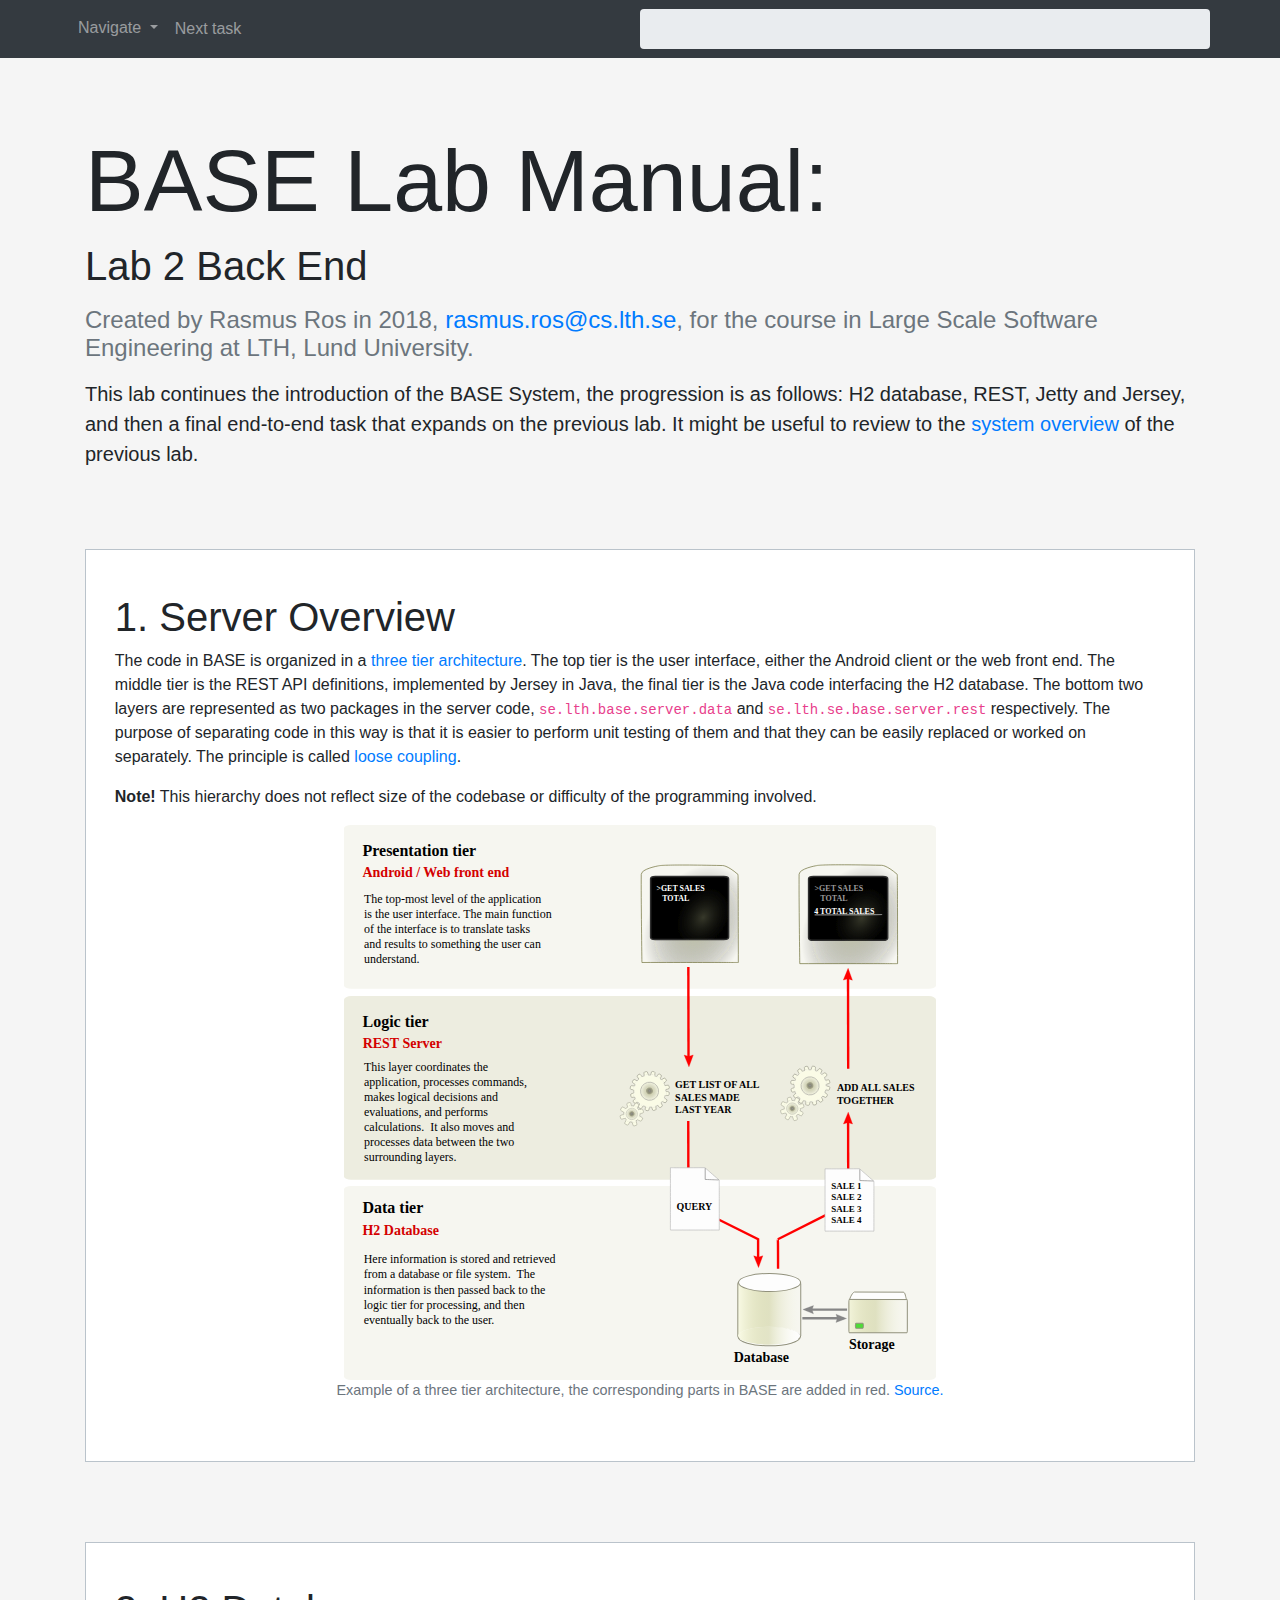
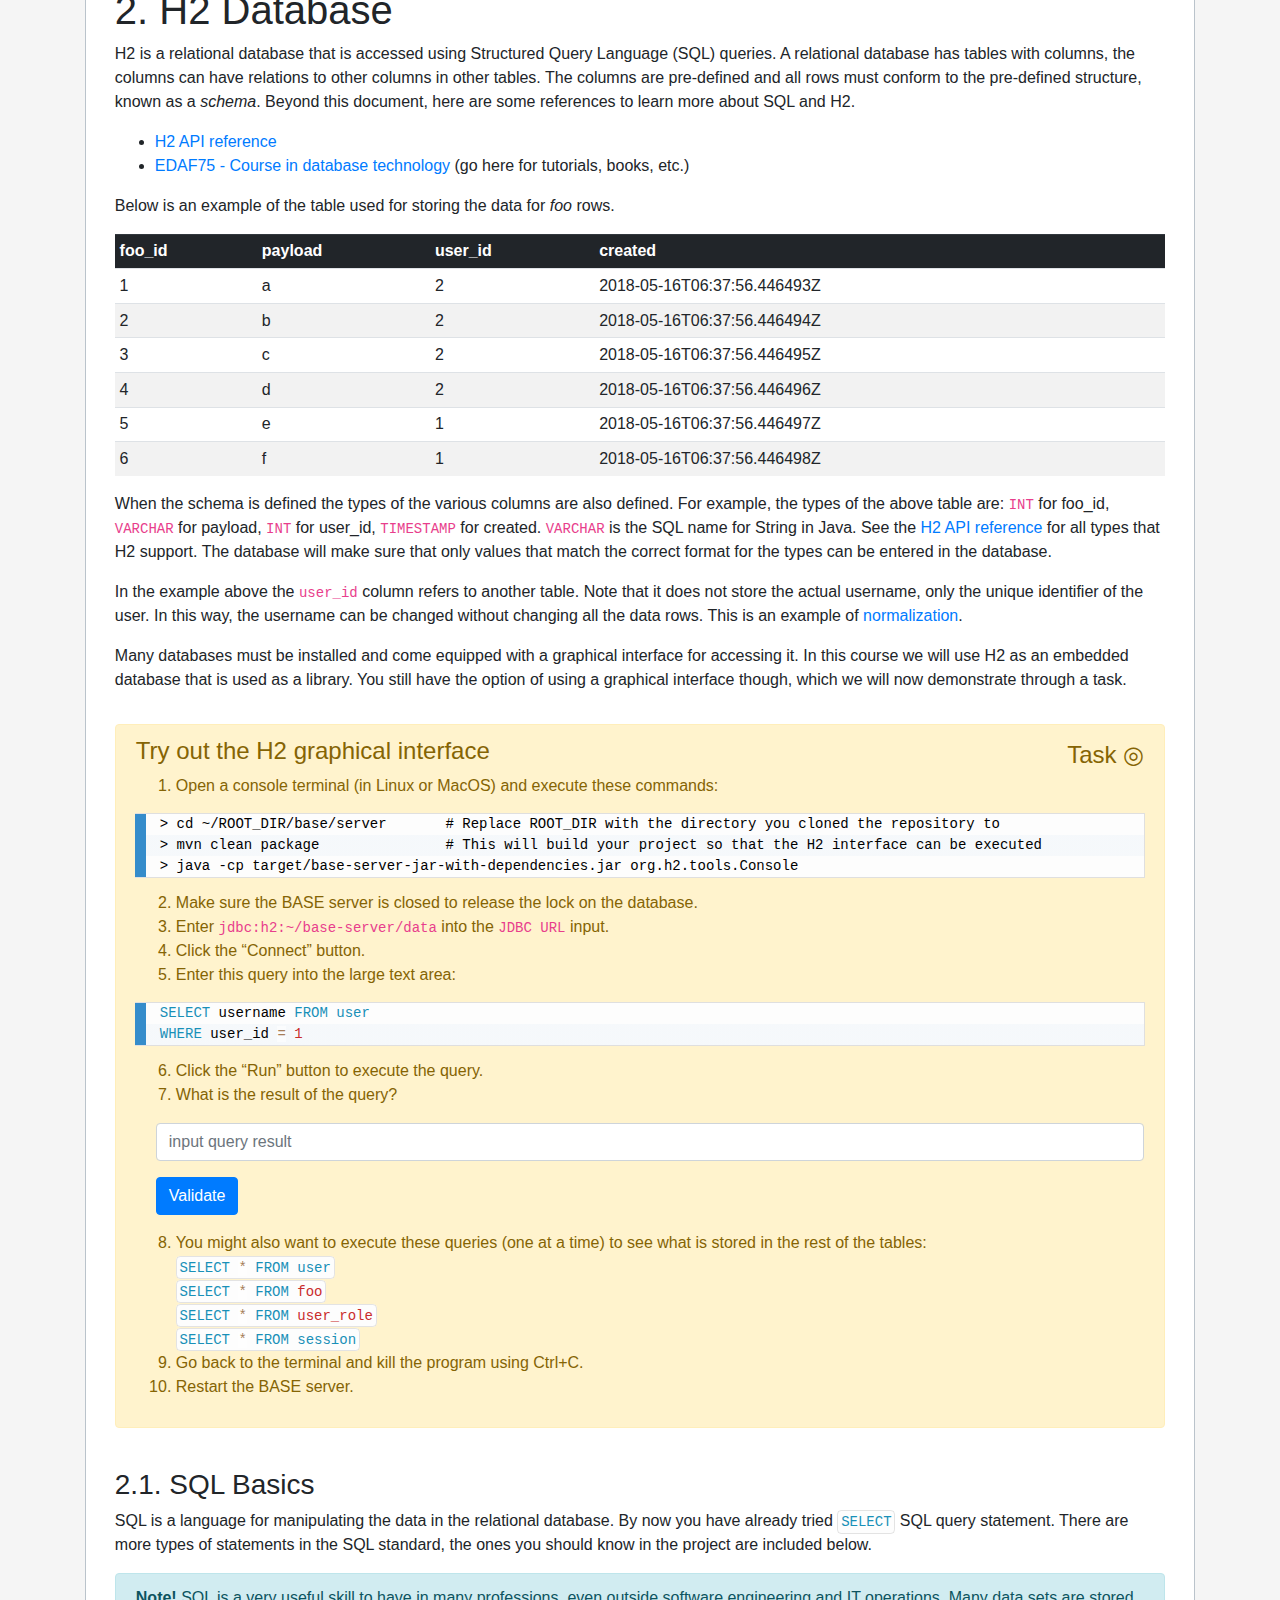
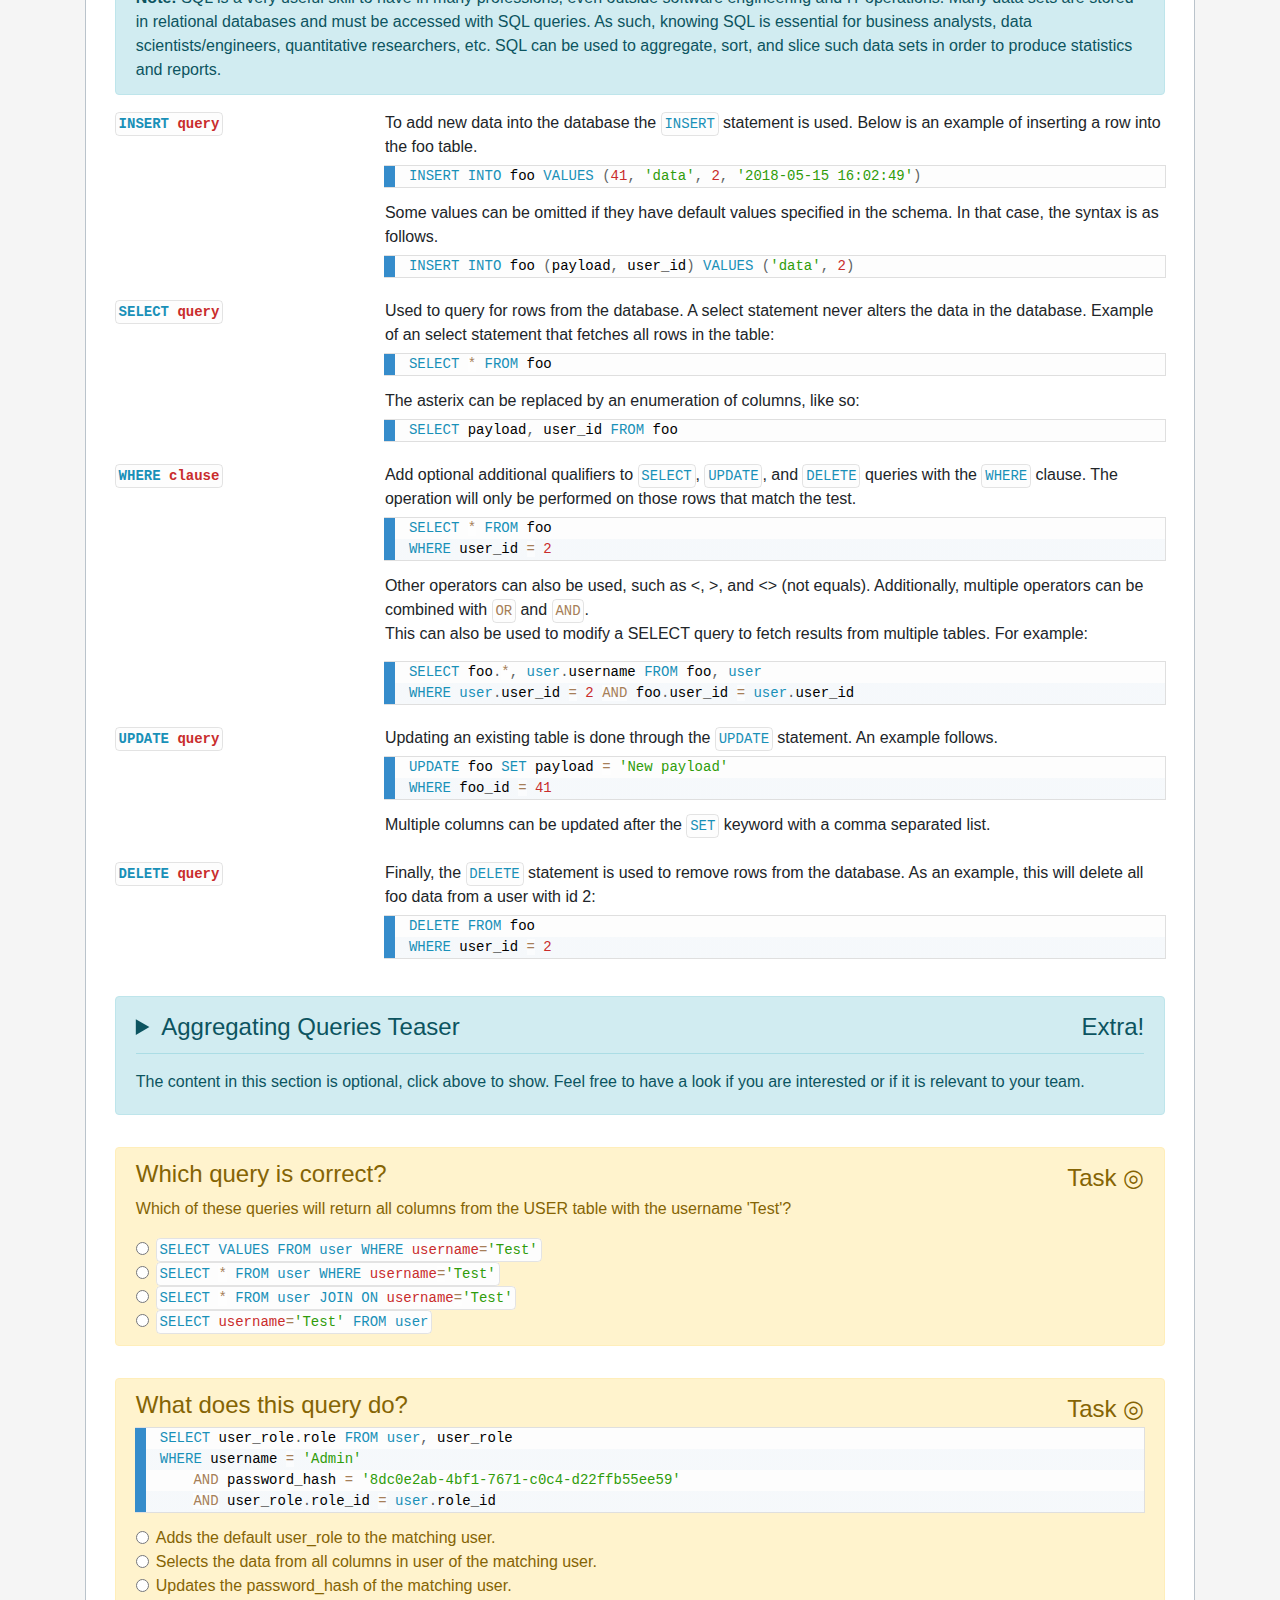
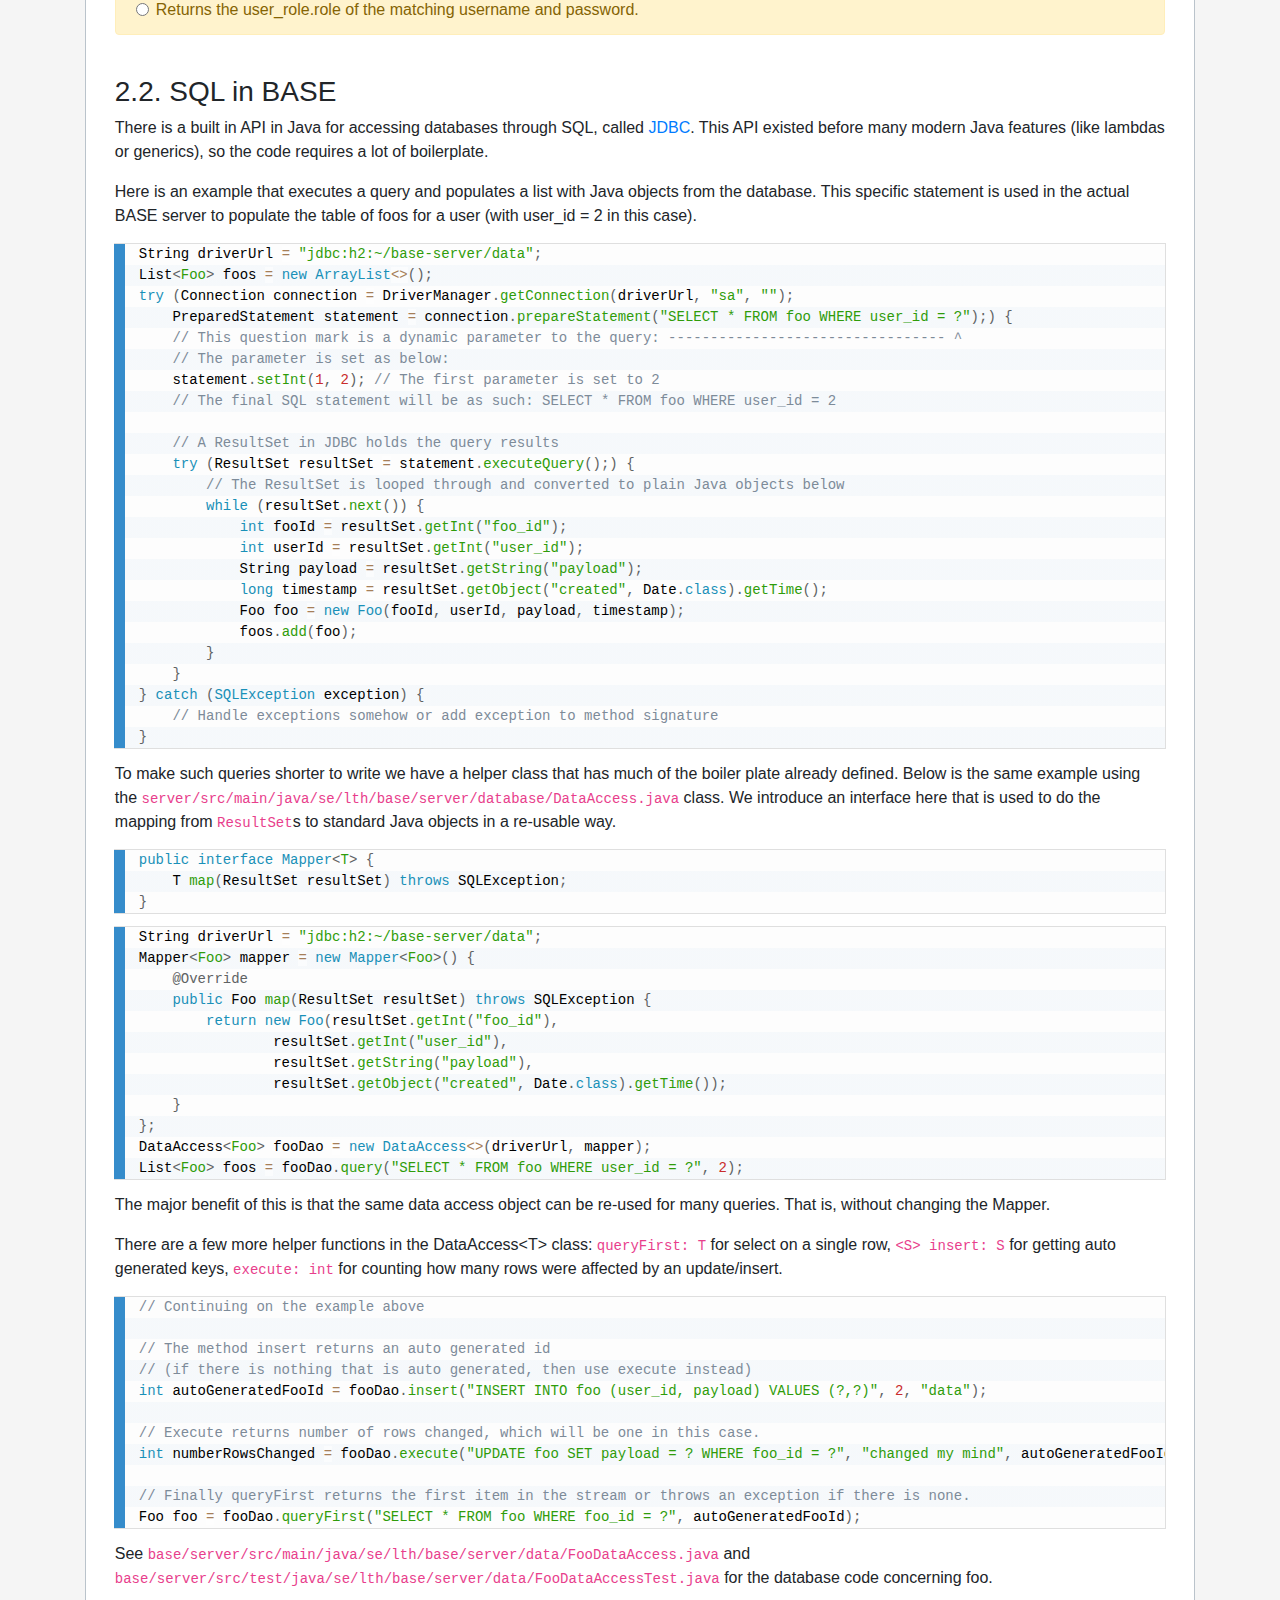
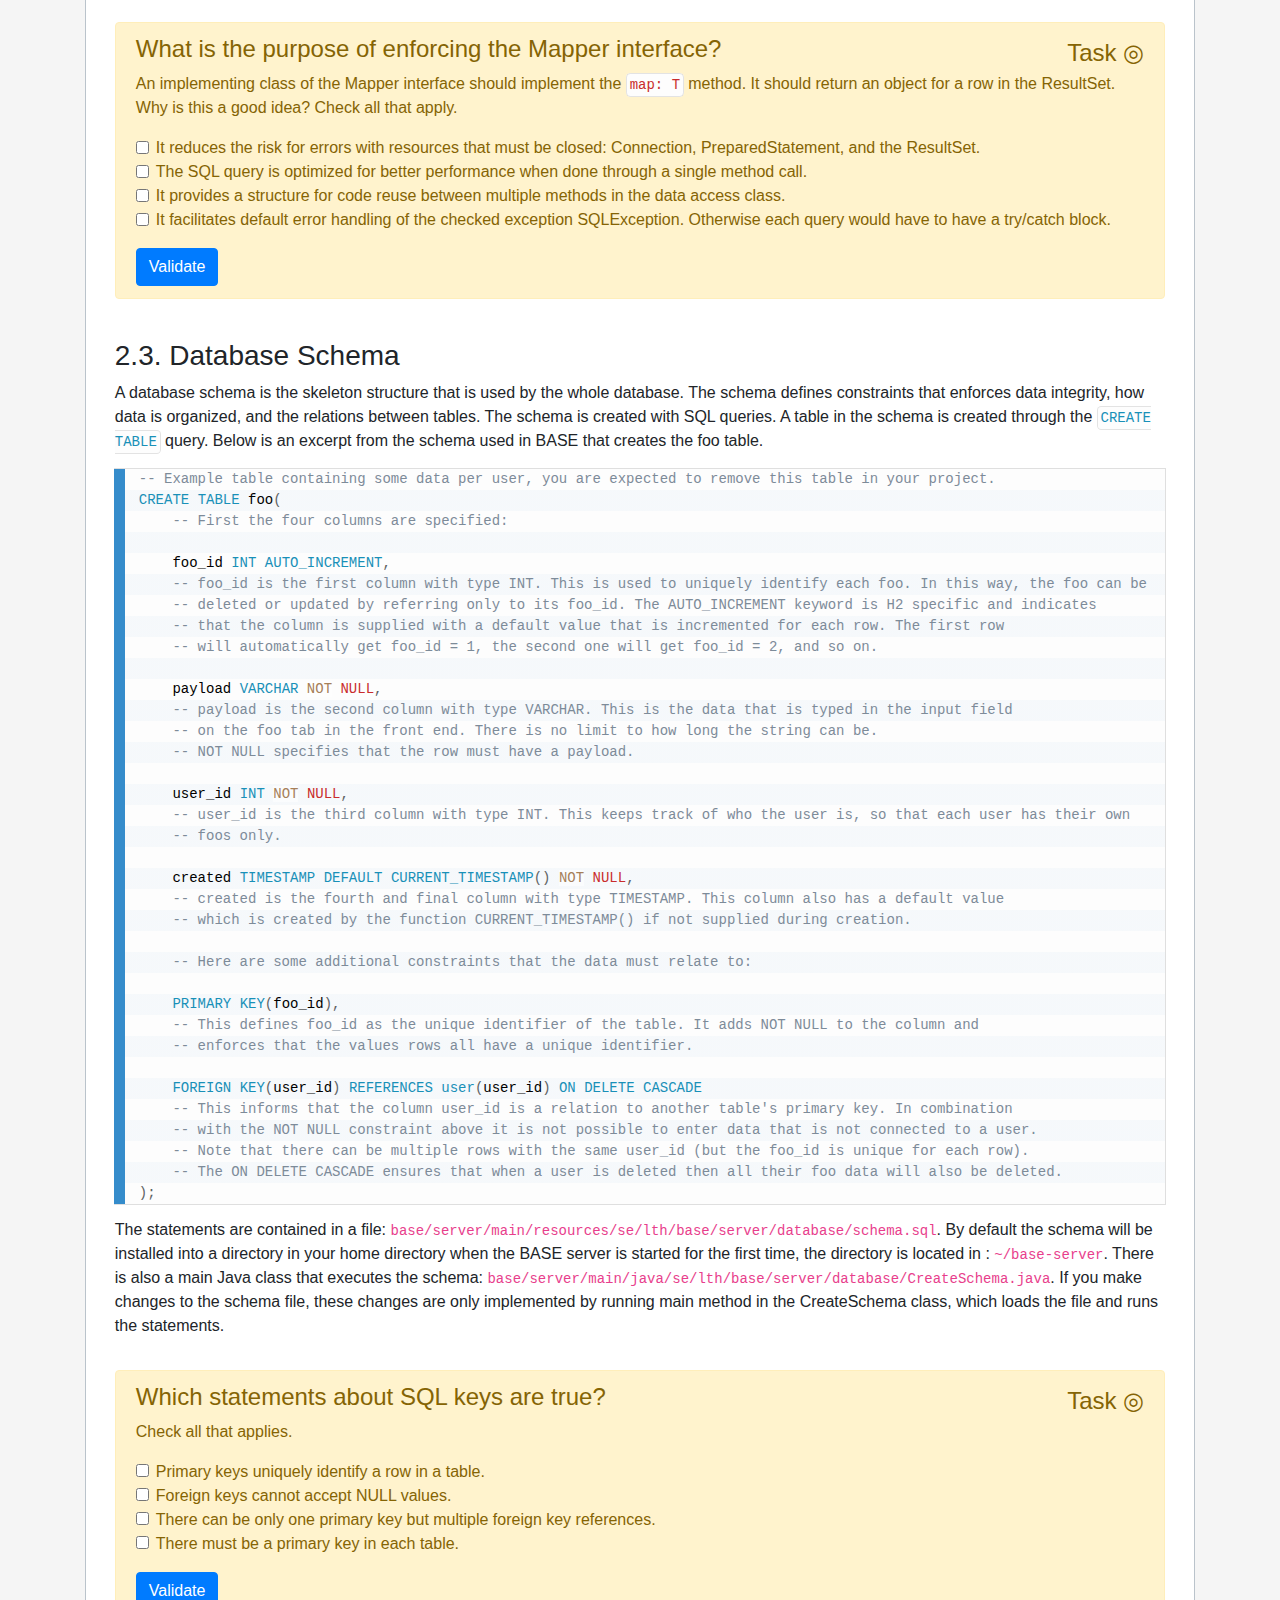
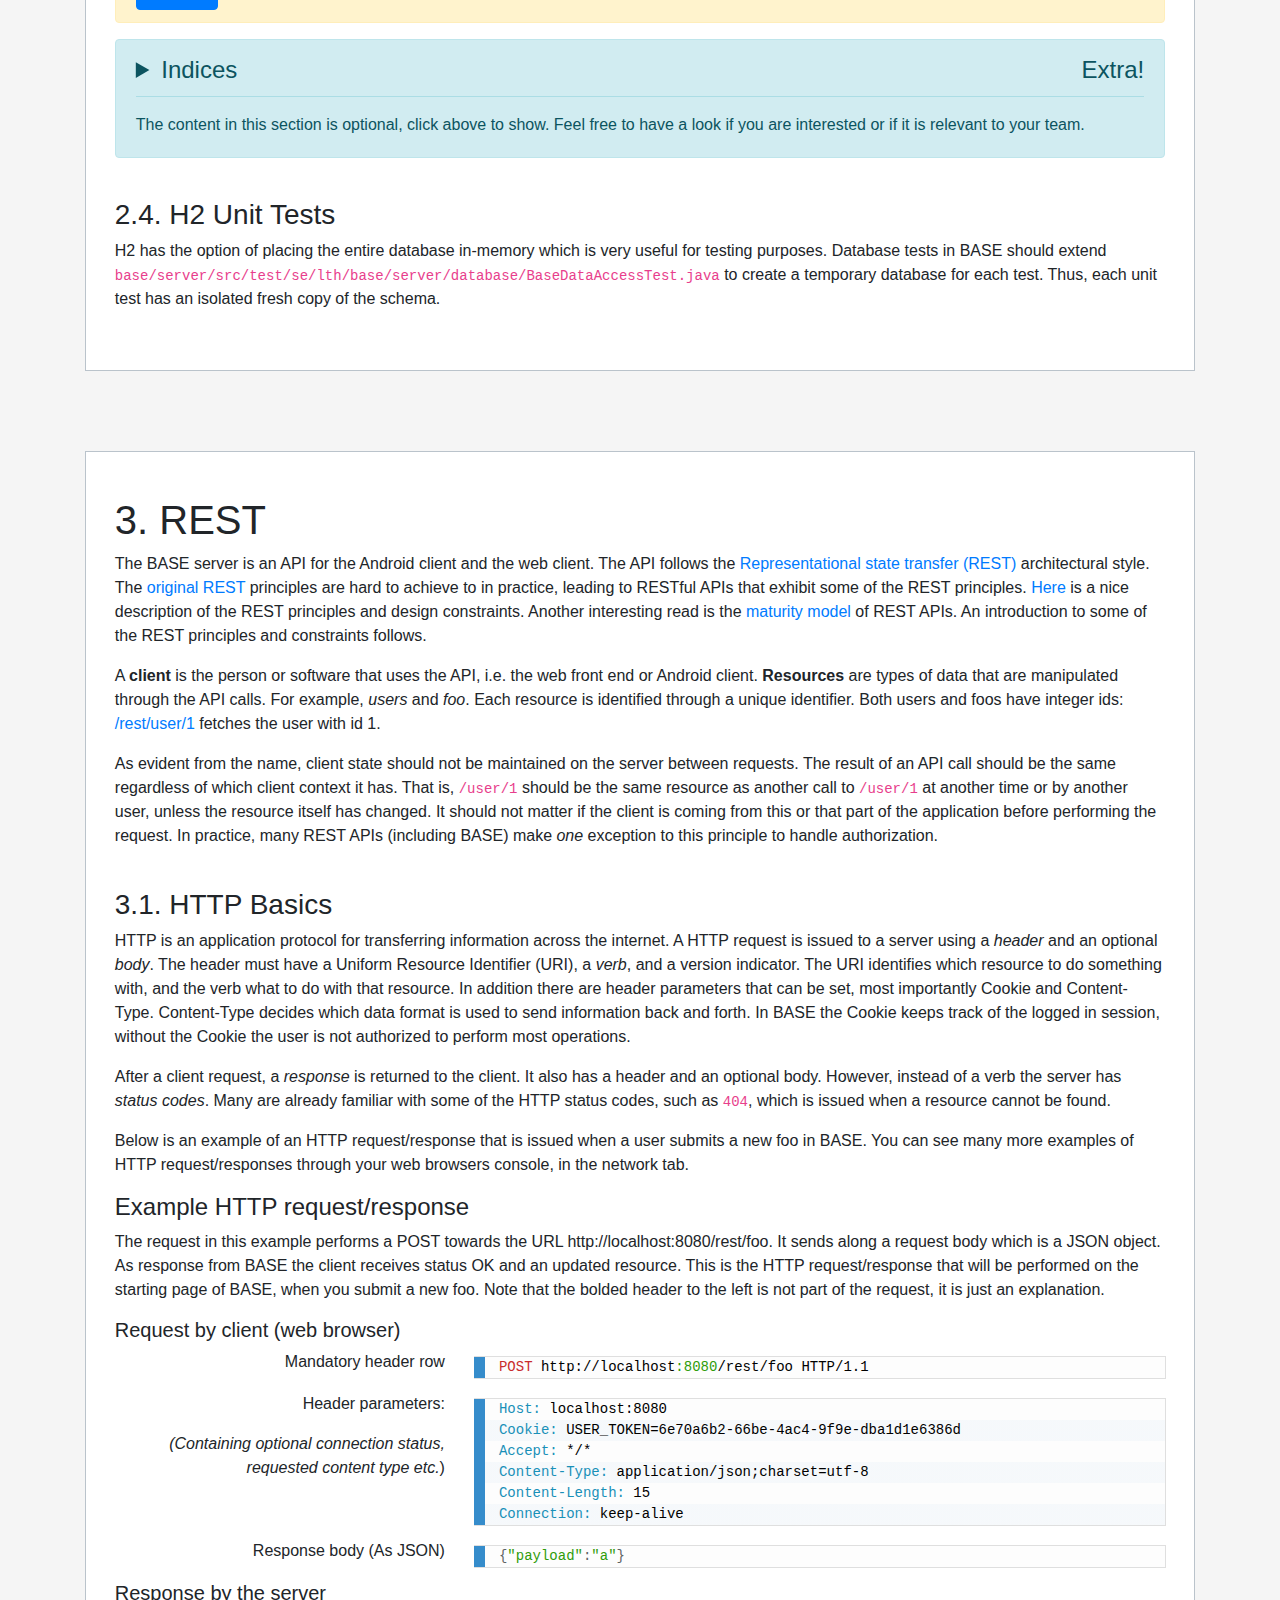
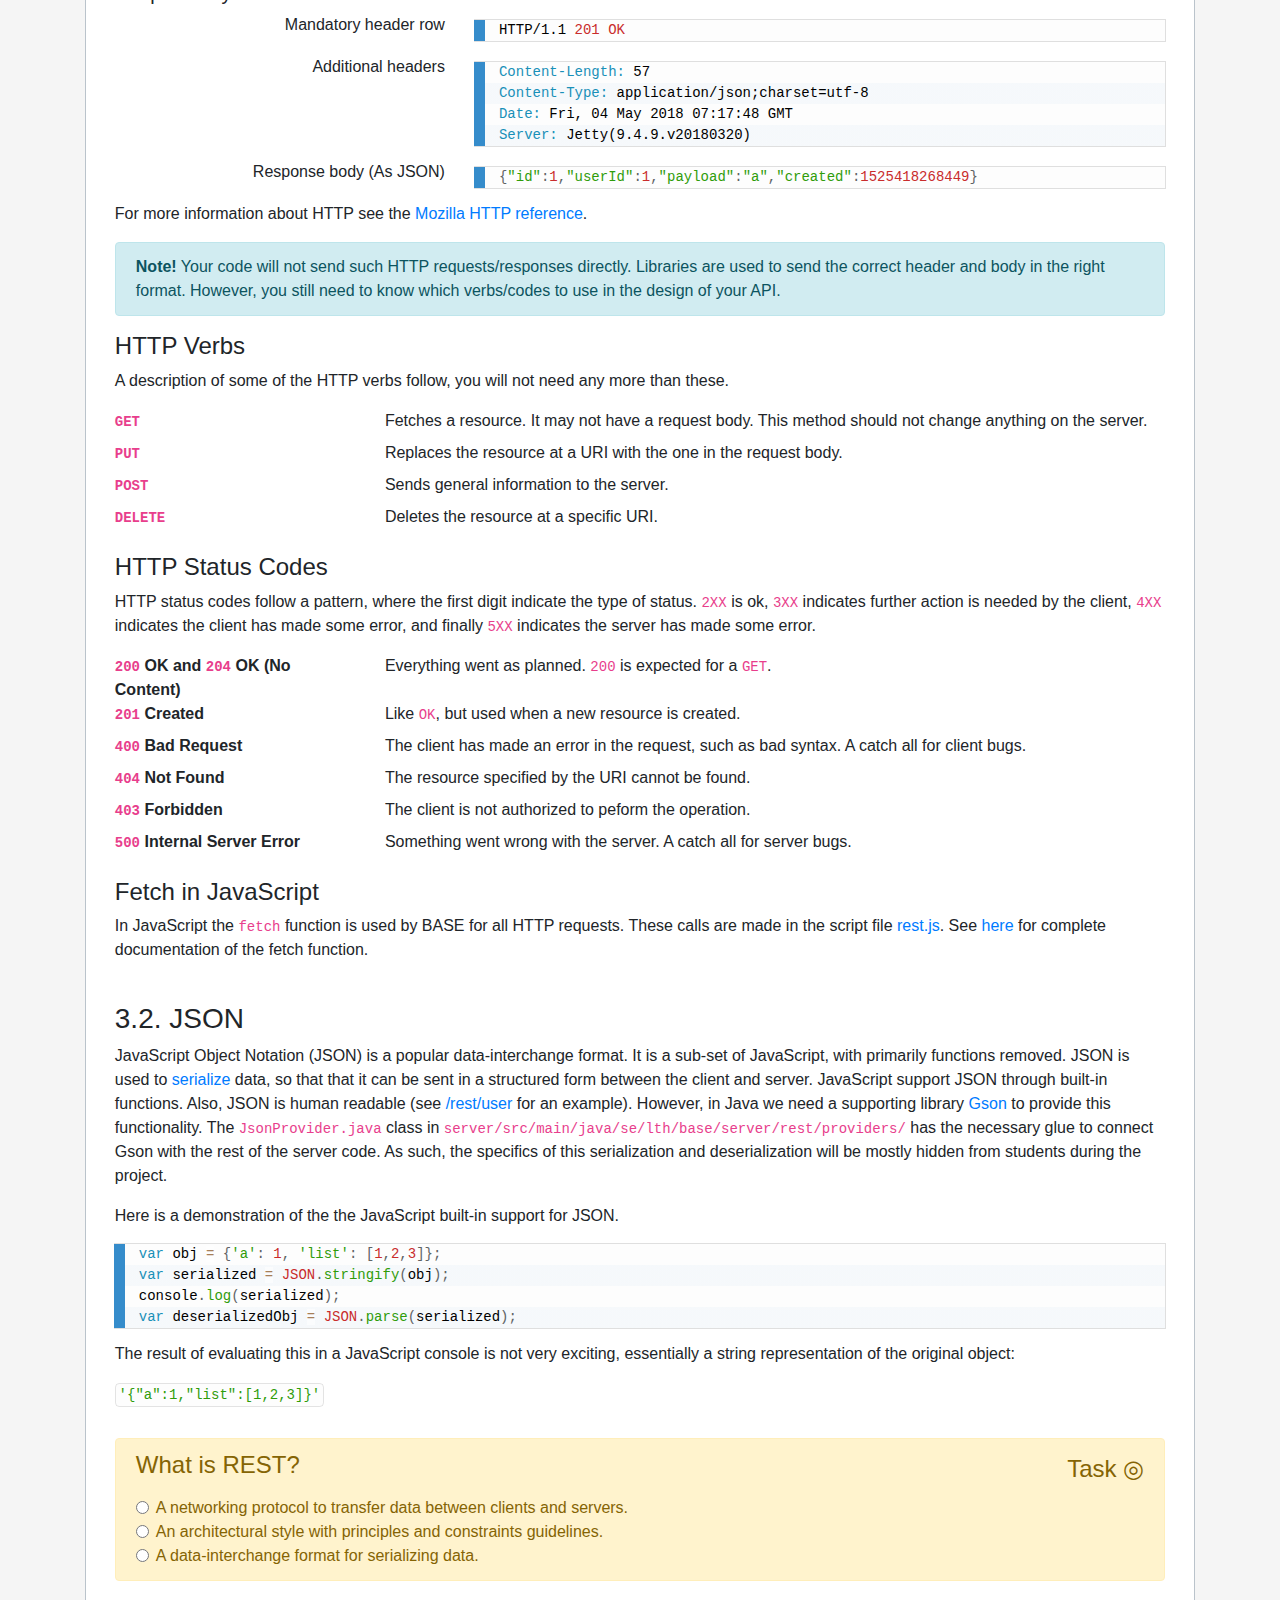
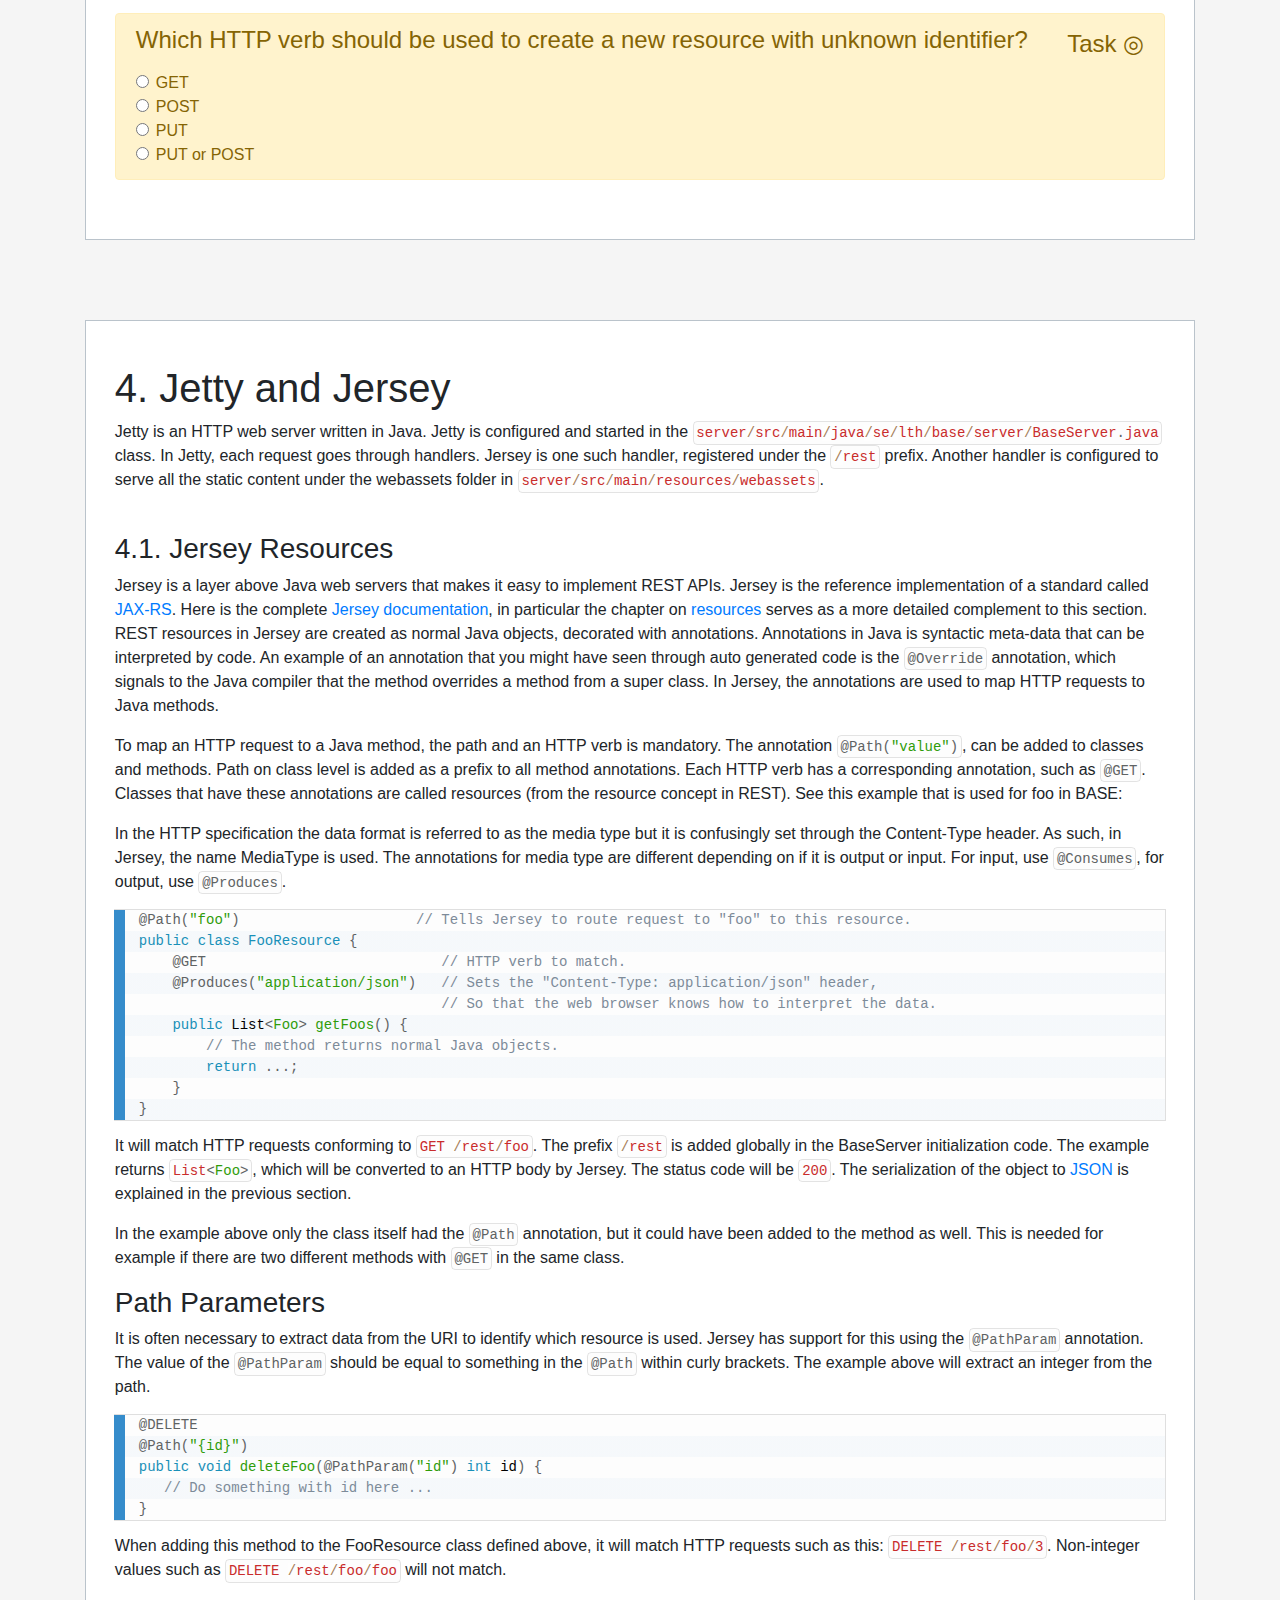
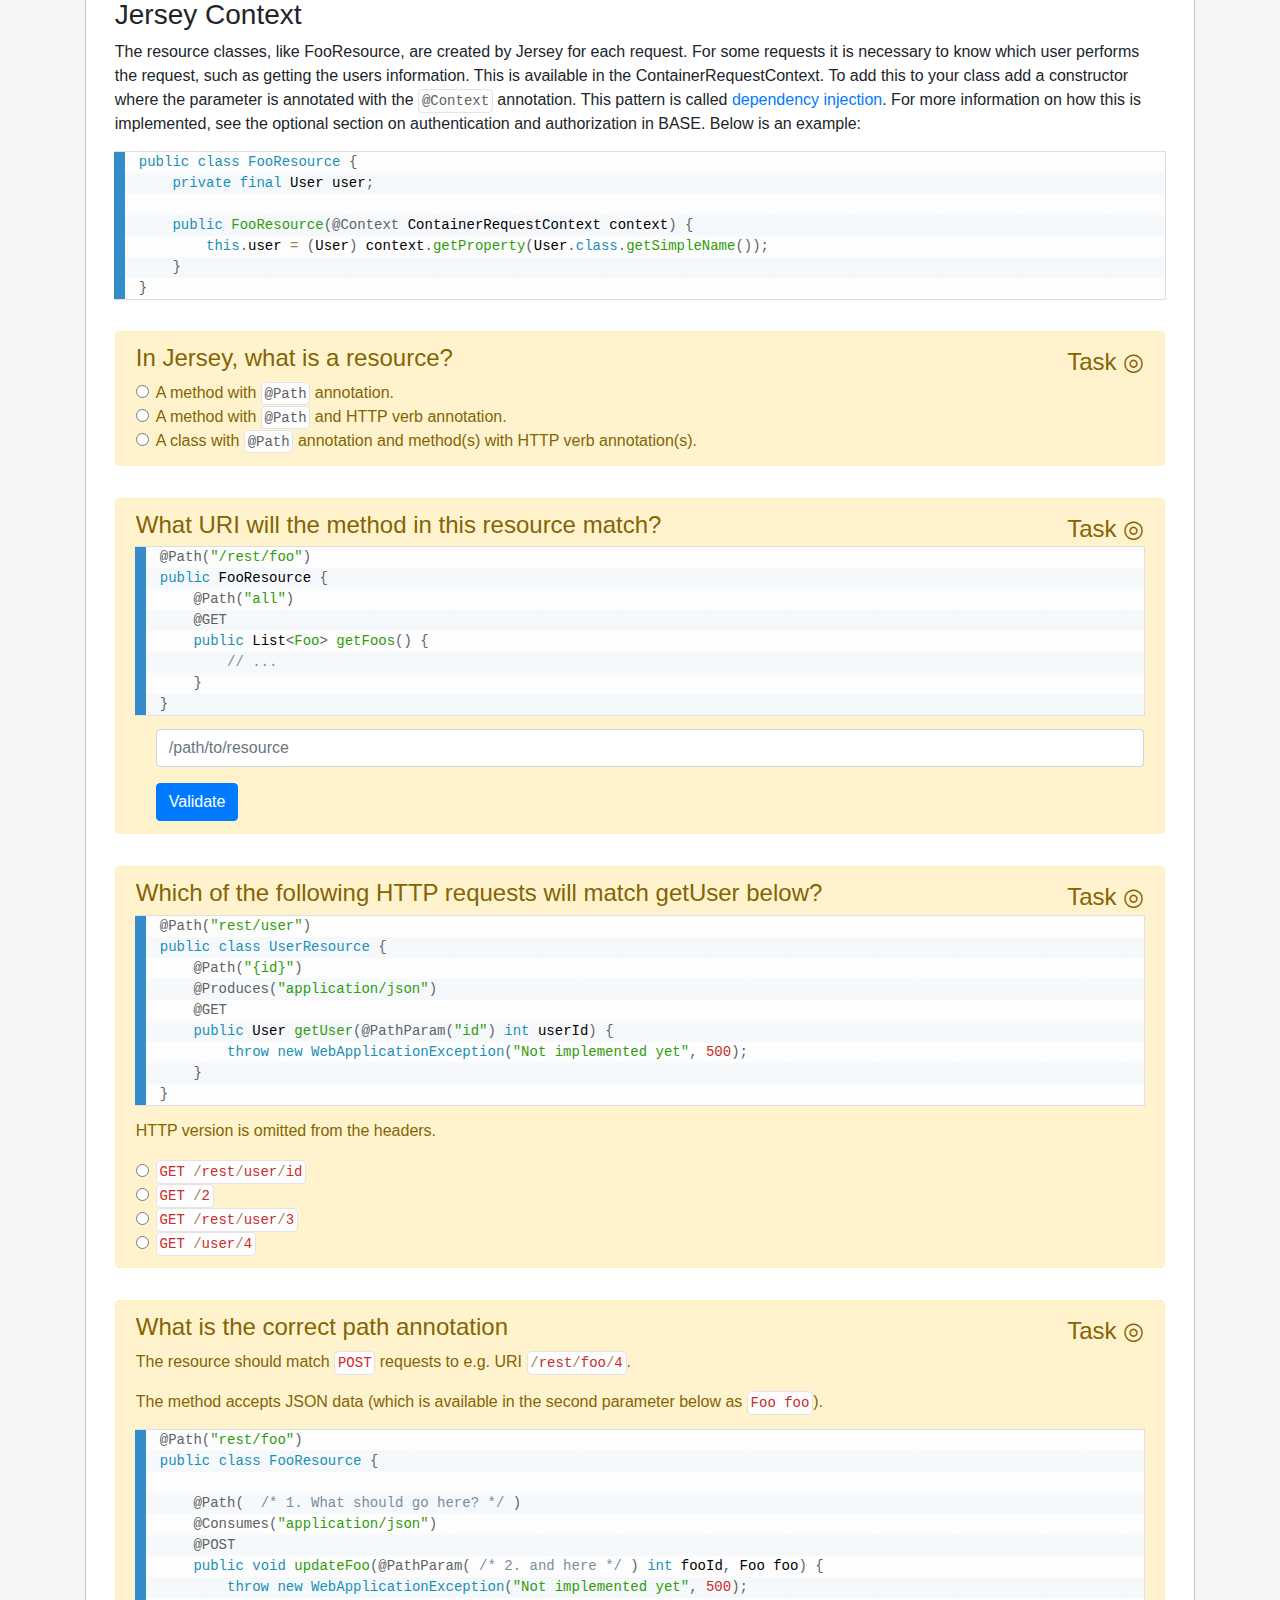
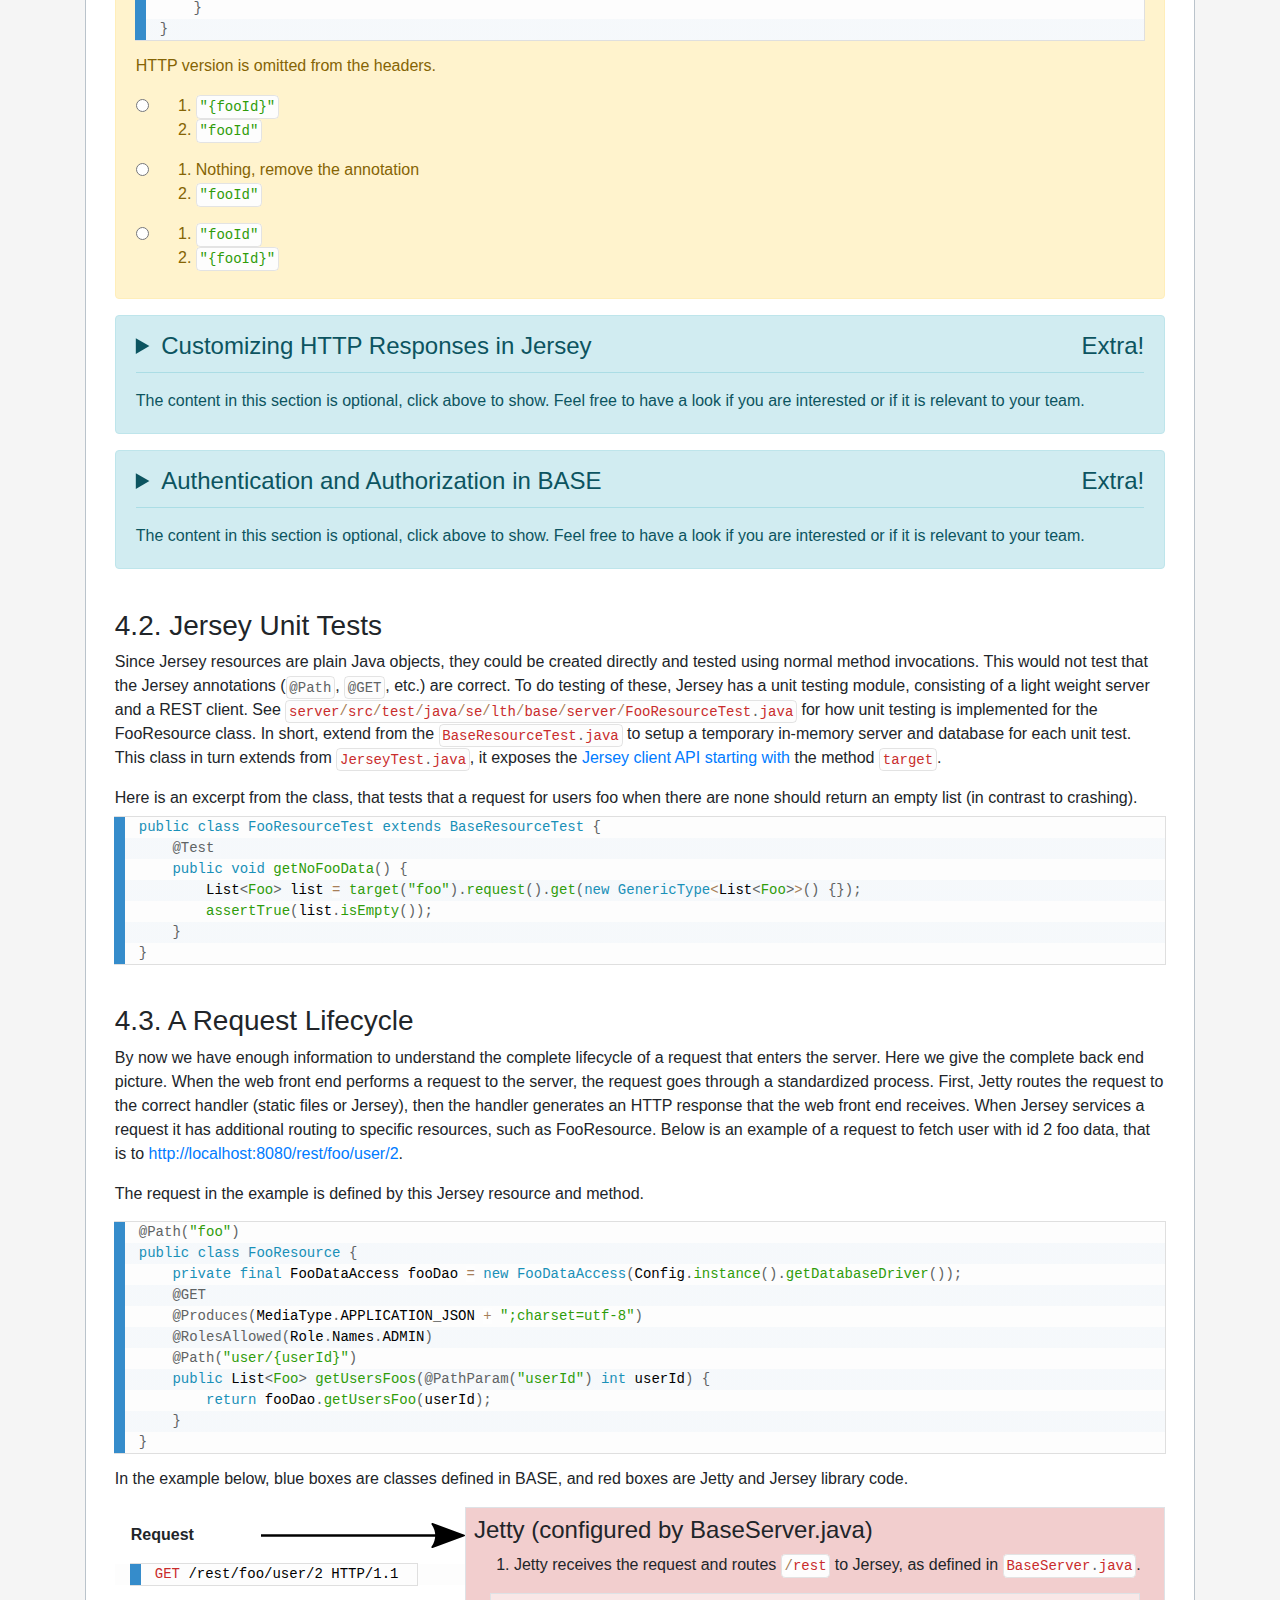
<file: base/server/src/main/resources/webassets/labs/lab2.html>
<!DOCTYPE html>
<html lang="en" xmlns="http://www.w3.org/1999/html">
<head>
    <meta charset="utf-8">
    <title>BASE Lab 2 Manual</title>
    <link rel="stylesheet" href="https://maxcdn.bootstrapcdn.com/bootstrap/4.0.0/css/bootstrap.min.css">
    <link rel="stylesheet" href="header.css">
    <script src="https://code.jquery.com/jquery-3.2.1.slim.min.js"></script>
    <script src="header.js"></script>
    <script src="lab2.js"></script>
    <script src="../rest.js"></script>
</head>
<body>
<div id="header"></div>

<div class="container">
    <h1 class="display-2">BASE Lab Manual:</h1>
    <h1>Lab 2 Back End</h1>
    <h4 class="text-muted mt-3">Created by Rasmus Ros in 2018,
        <a href="mailto:rasmus.ros@cs.lth.se?Subject=Lab%20rant">rasmus.ros@cs.lth.se</a>,
        for the course in Large Scale Software Engineering at LTH, Lund University.</h4>
    <p class="lead mt-3">
        This lab continues the introduction of the BASE System, the progression is as follows:
        H2 database, REST, Jetty and Jersey, and then a final end-to-end task that expands on the previous lab.
        It might be useful to review to the <a href="lab1.html#BASE">system overview</a> of the previous lab.
    </p>

    <!--  ***********************************************************************************************
          Server Overview.
          *********************************************************************************************** -->
    <section class="lab-section">
        <a class="anchor" name="Server"></a>
        <h1>Server Overview</h1>
        <p>
            The code in BASE is organized in a
            <a href="https://en.wikipedia.org/wiki/Multitier_architecture" target="_blank">three tier architecture</a>.
            The top tier is the user interface, either the Android client or the web front end. The middle tier is the
            REST API definitions, implemented by Jersey in Java, the final tier is the Java code interfacing the H2
            database. The bottom two layers are represented as two packages in the server code,
            <code>se.lth.base.server.data</code> and <code>se.lth.se.base.server.rest</code> respectively. The purpose
            of separating code in this way is that it is easier to perform unit testing of them and that they can be
            easily replaced or worked on separately. The principle is called
            <a href="https://en.wikipedia.org/wiki/Loose_coupling" target="_blank">loose coupling</a>.
        </p>
        <p>
            <b>Note!</b> This hierarchy does not reflect size of the codebase or difficulty of the programming
            involved.
        </p>
        <figure>
            <img src="Overview_of_a_three-tier_application_vectorVersion.svg"
                 class="img-fluid mx-auto d-block">
            <figcaption class="mx-auto d-block figure-caption" style="text-align: center">
                Example of a three tier architecture, the corresponding parts in BASE are added in red.
                <a href="https://en.wikipedia.org/wiki/Multitier_architecture#/media/File:Overview_of_a_three-tier_application_vectorVersion.svg"
                   target="_blank">Source.</a>
            </figcaption>
        </figure>

    </section>

    <!--  ***********************************************************************************************
         H2 Database
         *********************************************************************************************** -->
    <section class="lab-section">
        <a class="anchor" name="H2SQL"></a>
        <h1>H2 Database</h1>
        <p>
            H2 is a relational database that is accessed using Structured Query Language (SQL) queries. A relational
            database has tables with columns, the columns can have relations to other columns in other tables.
            The columns are pre-defined and all rows must conform to the pre-defined structure, known as a
            <em>schema</em>. Beyond this document, here are some references to learn more about SQL and H2.
        </p>
        <ul>
            <li><a href="http://www.h2database.com/html/grammar.html" target="_blank">H2 API reference</a></li>
            <li><a target="_blank" href="http://cs.lth.se/edaf75/">EDAF75 - Course in database technology</a>
                (go here for tutorials, books, etc.)
            </li>
        </ul>
        <p>
            Below is an example of the table used for storing the data for <em>foo</em> rows.
        </p>
        <table class="table table-sm table-striped">
            <tr class="thead-dark">
                <th>foo_id</th>
                <th>payload</th>
                <th>user_id</th>
                <th>created</th>
            </tr>
            <tr>
                <td>1</td>
                <td>a</td>
                <td>2</td>
                <td>2018-05-16T06:37:56.446493Z</td>
            </tr>
            <tr>
                <td>2</td>
                <td>b</td>
                <td>2</td>
                <td>2018-05-16T06:37:56.446494Z</td>
            </tr>
            <tr>
                <td>3</td>
                <td>c</td>
                <td>2</td>
                <td>2018-05-16T06:37:56.446495Z</td>
            </tr>
            <tr>
                <td>4</td>
                <td>d</td>
                <td>2</td>
                <td>2018-05-16T06:37:56.446496Z</td>
            </tr>
            <tr>
                <td>5</td>
                <td>e</td>
                <td>1</td>
                <td>2018-05-16T06:37:56.446497Z</td>
            </tr>
            <tr>
                <td>6</td>
                <td>f</td>
                <td>1</td>
                <td>2018-05-16T06:37:56.446498Z</td>
            </tr>
        </table>
        <p>
            When the schema is defined the types of the various columns are also defined. For example, the types of the
            above table are: <code>INT</code> for foo_id, <code>VARCHAR</code> for payload, <code>INT</code> for
            user_id, <code>TIMESTAMP</code> for created. <code>VARCHAR</code> is the SQL name for String in Java. See
            the <a href="http://www.h2database.com/html/datatypes.html" target="_blank">H2 API reference</a> for all
            types that H2 support. The database will make sure that only values that match the correct format for the
            types can be entered in the database.
        </p>
        <p>
            In the example above the <code>user_id</code> column refers to another table. Note that it does not store
            the actual username, only the unique identifier of the user. In this way, the username can be changed
            without changing all the data rows. This is an example of
            <a href="https://en.wikipedia.org/wiki/Database_normalization">normalization</a>.
        </p>
        <p>
            Many databases must be installed and come equipped with a graphical interface for accessing
            it. In this course we will use H2 as an embedded database that is used as a library. You still have the
            option of using a graphical interface though, which we will now demonstrate through a task.
        </p>

        <div class="lab-task-group alert alert-warning" id="h2Gui">
            <h4 class="alert-heading">Try out the H2 graphical interface</h4>
            <ol>
                <li>Open a console terminal (in Linux or MacOS) and execute these commands:</li>
            </ol>
            <pre><code class="language-bash">
                > cd ~/ROOT_DIR/base/server       # Replace ROOT_DIR with the directory you cloned the repository to
                > mvn clean package               # This will build your project so that the H2 interface can be executed
                > java -cp target/base-server-jar-with-dependencies.jar org.h2.tools.Console
            </code></pre>
            <ol start="2">
                <li>Make sure the BASE server is closed to release the lock on the database.</li>
                <li>Enter <code>jdbc:h2:~/base-server/data</code> into the <code>JDBC URL</code> input.</li>
                <li>Click the <q>Connect</q> button.</li>
                <li>Enter this query into the large text area:</li>
            </ol>
            <pre><code class="language-sql">
                SELECT username FROM user
                WHERE user_id = 1
            </code></pre>
            <ol start="6">
                <li>Click the <q>Run</q> button to execute the query.</li>
                <li>What is the result of the query?</li>
            </ol>
            <div class="lab-task-form">
                <div class="form-check">
                    <form onsubmit="return h2GuiValidate(event)" class="lab-task-form">
                        <div class="form-group">
                            <input class="form-control" type="text" placeholder="input query result" required>
                        </div>
                        <button type="submit" class="btn btn-primary">Validate</button>
                    </form>
                </div>
            </div>
            <div class="mt-3 lab-task-error alert alert-danger">
                Incorrect, try again.
            </div>
            <div class="lab-task-completed">
                <hr>
                <p>Right.
                <hr>
            </div>
            <ol class="mt-3" start="8">
                <li class="language-sql">
                    You might also want to execute these queries (one at a time) to see what is stored in the rest of
                    the tables:<br>
                    <code>SELECT * FROM user</code><br>
                    <code>SELECT * FROM foo</code><br>
                    <code>SELECT * FROM user_role</code><br>
                    <code>SELECT * FROM session</code>
                </li>
                <li>Go back to the terminal and kill the program using Ctrl+C.</li>
                <li>Restart the BASE server.</li>
            </ol>
        </div>

        <section class="lab-sub-section">
            <a class="sub-anchor" name="SQL"></a>
            <h3 class="mt-3">SQL Basics</h3>
            <p>
                SQL is a language for manipulating the data in the relational database. By now you have already tried
                <code class="language-sql">SELECT</code> SQL query statement. There are more types of statements in the
                SQL standard, the ones you should know in the project are included below.
            </p>
            <div class="alert alert-info">
                <b>Note!</b> SQL is a very useful skill to have in many professions, even outside software engineering
                and IT operations. Many data sets are stored in relational databases and must be accessed with SQL
                queries. As such, knowing SQL is essential for business analysts, data scientists/engineers,
                quantitative researchers, etc. SQL can be used to aggregate, sort, and slice such data sets in order to
                produce statistics and reports.
            </div>

            <dl class="row language-sql">
                <dt class="col-sm-3"><code>INSERT query</code></dt>
                <dd class="col-sm-9">
                    To add new data into the database the <code>INSERT</code> statement is used. Below is an example of
                    inserting a row into the foo table.
                    <pre><code>
                        INSERT INTO foo VALUES (41, 'data', 2, '2018-05-15 16:02:49')
                    </code></pre>
                    Some values can be omitted if they have default values specified in the schema. In that case, the
                    syntax is as follows.
                    <pre><code>
                        INSERT INTO foo (payload, user_id) VALUES ('data', 2)
                    </code></pre>
                </dd>
                <dt class="col-sm-3"><code>SELECT query</code></dt>
                <dd class="col-sm-9">
                    Used to query for rows from the database. A select statement never alters the data in the database.
                    Example of an select statement that fetches all rows in the table:
                    <pre><code>SELECT * FROM foo</code></pre>
                    The asterix can be replaced by an enumeration of columns, like so:
                    <pre><code>SELECT payload, user_id FROM foo</code></pre>
                </dd>
                <dt class="col-sm-3"><code>WHERE clause</code></dt>
                <dd class="col-sm-9">
                    Add optional additional qualifiers to <code>SELECT</code>, <code>UPDATE</code>, and
                    <code>DELETE</code> queries with the <code>WHERE</code> clause. The operation will only be performed
                    on those rows that match the test.
                    <pre><code>
                        SELECT * FROM foo
                        WHERE user_id = 2
                    </code></pre>
                    Other operators can also be used, such as &lt;, &gt;, and &lt;&gt; (not equals). Additionally,
                    multiple operators can be combined with <code>OR</code> and <code>AND</code>.
                    <p>
                        This can also be used to modify a SELECT query to fetch results from multiple tables. For
                        example:
                    </p>
                    <pre><code>
                        SELECT foo.*, user.username FROM foo, user
                        WHERE user.user_id = 2 AND foo.user_id = user.user_id
                    </code></pre>
                </dd>
                <dt class="col-sm-3"><code>UPDATE query</code></dt>
                <dd class="col-sm-9">
                    Updating an existing table is done through the <code>UPDATE</code> statement. An example follows.
                    <pre><code>
                        UPDATE foo SET payload = 'New payload'
                        WHERE foo_id = 41
                    </code></pre>
                    <p>Multiple columns can be updated after the <code>SET</code> keyword with a comma separated list.
                    </p>
                </dd>
                <dt class="col-sm-3"><code>DELETE query</code></dt>
                <dd class="col-sm-9">
                    Finally, the <code>DELETE</code> statement is used to remove rows from the database.
                    As an example, this will delete all foo data from a user with id 2:
                    <pre><code>
                        DELETE FROM foo
                        WHERE user_id = 2
                    </code></pre>
                </dd>
            </dl>

            <section class="alert alert-info lab-section-optional">
                <details>
                    <summary>
                        Aggregating Queries Teaser
                    </summary>
                    <p>
                        SQL has very powerful syntax for performing data aggregations. Let's illustrate with an example:
                    </p>
                    <pre><code class="language-sql">
                        SELECT user.username, COUNT(foo.user_id) FROM user
                        LEFT JOIN foo ON foo.user_id = user.user_id
                        GROUP BY user.user_id
                        ORDER BY user.username
                    </code></pre>
                    <p>
                        This counts the number of foo's for each user, the result of the query might be something like
                        this:
                    </p>

                    <table class="table table-sm table-striped bg-light">
                        <tr class="thead-dark">
                            <th>COUNT(foo.user_id)</th>
                            <th>username</th>
                        </tr>
                        <tr>
                            <td>Admin</td>
                            <td>9</td>
                        </tr>
                        <tr>
                            <td>Test</td>
                            <td>11</td>
                        </tr>
                        <tr>
                            <td>Newbie</td>
                            <td>0</td>
                        </tr>
                    </table>
                    <p>
                        The example introduced a lot of new types of functions and clauses: COUNT, LEFT JOIN, GROUP BY,
                        and ORDER BY. You will have to figure out the specifics of how to use these functions on your
                        own.
                    </p>
                </details>
            </section>

            <div class="lab-task-group language-sql alert alert-warning" id="sqlSelect">
                <h4 class="alert-heading">
                    Which query is correct?
                </h4>
                <p>Which of these queries will return all columns from the USER table with the username 'Test'?</p>
                <div class="lab-task-form">
                    <div class="form-check">
                        <label class="form-check-label">
                            <input onclick="baseLab.complete('sqlSelect', 1)" class="form-check-input" type="radio"
                                   name="sqlSelect">
                            <code>SELECT VALUES FROM user WHERE username='Test' </code>
                        </label>
                    </div>
                    <div class="form-check">
                        <label class="form-check-label">
                            <input onclick="baseLab.complete('sqlSelect', 2)" class="form-check-input" type="radio"
                                   name="sqlSelect">
                            <code>SELECT * FROM user WHERE username='Test'</code>
                        </label>
                    </div>
                    <div class="form-check">
                        <label class="form-check-label">
                            <input onclick="baseLab.complete('sqlSelect', 3)" class="form-check-input" type="radio"
                                   name="sqlSelect">
                            <code>SELECT * FROM user JOIN ON username='Test'</code>
                        </label>
                    </div>
                    <div class="form-check">
                        <label class="form-check-label">
                            <input onclick="baseLab.complete('sqlSelect', 4)" class="form-check-input" type="radio"
                                   name="sqlSelect">
                            <code>SELECT username='Test' FROM user</code>
                        </label>
                    </div>
                </div>
                <div class="lab-task-completed">
                    <hr>
                    Right, well done!
                </div>
                <div class="lab-task-error alert alert-danger">
                    Incorrect, try again.
                </div>
            </div>

            <div class="lab-task-group language-sql alert alert-warning" id="sqlQuery">
                <h4 class="alert-heading">
                    What does this query do?
                </h4>
                <pre><code class="language-sql">
                    SELECT user_role.role FROM user, user_role
                    WHERE username = 'Admin'
                        AND password_hash = '8dc0e2ab-4bf1-7671-c0c4-d22ffb55ee59'
                        AND user_role.role_id = user.role_id
                </code>
                </pre>

                <div class="lab-task-form">
                    <div class="form-check">
                        <label class="form-check-label">
                            <input onclick="baseLab.complete('sqlQuery', 1)" class="form-check-input" type="radio"
                                   name="sqlQuery">
                            Adds the default user_role to the matching user.
                        </label>
                    </div>
                    <div class="form-check">
                        <label class="form-check-label">
                            <input onclick="baseLab.complete('sqlQuery', 2)" class="form-check-input" type="radio"
                                   name="sqlQuery">
                            Selects the data from all columns in user of the matching user.
                        </label>
                    </div>
                    <div class="form-check">
                        <label class="form-check-label">
                            <input onclick="baseLab.complete('sqlQuery', 3)" class="form-check-input" type="radio"
                                   name="sqlQuery">
                            Updates the password_hash of the matching user.
                        </label>
                    </div>
                    <div class="form-check">
                        <label class="form-check-label">
                            <input onclick="baseLab.complete('sqlQuery', 4)" class="form-check-input" type="radio"
                                   name="sqlQuery">
                            Returns the user_role.role of the matching username and password.
                        </label>
                    </div>
                </div>
                <div class="lab-task-completed">
                    <hr>
                    Right, well done!
                </div>
                <div class="lab-task-error alert alert-danger">
                    Incorrect, try again.
                </div>
            </div>
        </section>

        <section class="lab-sub-section">
            <a class="sub-anchor" name="SQLBASE"></a>
            <h3>SQL in BASE</h3>
            <p>
                There is a built in API in Java for accessing databases through SQL, called
                <a href="https://docs.oracle.com/javase/tutorial/jdbc/basics/index.html" target="_blank">JDBC</a>.
                This API existed before many modern Java features (like lambdas or generics), so the code requires a lot
                of boilerplate.
            </p>
            <p>
                Here is an example that executes a query and populates a list with Java objects from the database.
                This specific statement is used in the actual BASE server to populate the table of foos for a user (with
                user_id = 2 in this case).
            </p>
            <pre><code class="language-java">
                String driverUrl = "jdbc:h2:~/base-server/data";
                List&lt;Foo&gt; foos = new ArrayList<>();
                try (Connection connection = DriverManager.getConnection(driverUrl, "sa", "");
                    PreparedStatement statement = connection.prepareStatement("SELECT * FROM foo WHERE user_id = ?");) {
                    // This question mark is a dynamic parameter to the query: --------------------------------- ^
                    // The parameter is set as below:
                    statement.setInt(1, 2); // The first parameter is set to 2
                    // The final SQL statement will be as such: SELECT * FROM foo WHERE user_id = 2

                    // A ResultSet in JDBC holds the query results
                    try (ResultSet resultSet = statement.executeQuery();) {
                        // The ResultSet is looped through and converted to plain Java objects below
                        while (resultSet.next()) {
                            int fooId = resultSet.getInt("foo_id");
                            int userId = resultSet.getInt("user_id");
                            String payload = resultSet.getString("payload");
                            long timestamp = resultSet.getObject("created", Date.class).getTime();
                            Foo foo = new Foo(fooId, userId, payload, timestamp);
                            foos.add(foo);
                        }
                    }
                } catch (SQLException exception) {
                    // Handle exceptions somehow or add exception to method signature
                }
            </code></pre>
            <p>
                To make such queries shorter to write we have a helper class that has much of the boiler plate already
                defined. Below is the same example using the
                <code>server/src/main/java/se/lth/base/server/database/DataAccess.java</code> class. We introduce an
                interface here that is used to do the mapping from <code>ResultSet</code>s to standard Java objects in a
                re-usable way.
            </p>
            <pre><code class="language-java">
                public interface Mapper&lt;T&gt; {
                    T map(ResultSet resultSet) throws SQLException;
                }
            </code></pre>
            <pre><code class="language-java">
                String driverUrl = "jdbc:h2:~/base-server/data";
                Mapper&lt;Foo&gt; mapper = new Mapper&lt;Foo&gt;() {
                    @Override
                    public Foo map(ResultSet resultSet) throws SQLException {
                        return new Foo(resultSet.getInt("foo_id"),
                                resultSet.getInt("user_id"),
                                resultSet.getString("payload"),
                                resultSet.getObject("created", Date.class).getTime());
                    }
                };
                DataAccess&lt;Foo&gt; fooDao = new DataAccess&lt;&gt;(driverUrl, mapper);
                List&lt;Foo&gt; foos = fooDao.query("SELECT * FROM foo WHERE user_id = ?", 2);
            </code></pre>
            <p>
                The major benefit of this is that the same data access object can be re-used for many queries. That is,
                without changing the Mapper.
            </p>
            <p>
                There are a few more helper functions in the DataAccess&lt;T&gt; class: <code>queryFirst: T</code> for
                select on a single row, <code>&lt;S&gt; insert: S</code> for getting auto generated keys,
                <code>execute: int</code> for counting how many rows were affected by an update/insert.
            </p>
            <pre><code class="language-java">
                // Continuing on the example above

                // The method insert returns an auto generated id
                // (if there is nothing that is auto generated, then use execute instead)
                int autoGeneratedFooId = fooDao.insert("INSERT INTO foo (user_id, payload) VALUES (?,?)", 2, "data");

                // Execute returns number of rows changed, which will be one in this case.
                int numberRowsChanged = fooDao.execute("UPDATE foo SET payload = ? WHERE foo_id = ?", "changed my mind", autoGeneratedFooId);

                // Finally queryFirst returns the first item in the stream or throws an exception if there is none.
                Foo foo = fooDao.queryFirst("SELECT * FROM foo WHERE foo_id = ?", autoGeneratedFooId);
            </code></pre>
            <p>
                See <code>base/server/src/main/java/se/lth/base/server/data/FooDataAccess.java</code> and
                <code>base/server/src/test/java/se/lth/base/server/data/FooDataAccessTest.java</code> for the database
                code concerning foo.
            </p>

            <div class="lab-task-group language-sql alert alert-warning" id="sqlBase">
                <h4 class="alert-heading">
                    What is the purpose of enforcing the Mapper interface?
                </h4>

                <p>
                    An implementing class of the Mapper interface should implement the <code>map: T</code> method. It
                    should return an object for a row in the ResultSet. Why is this a good idea? Check all that apply.
                </p>

                <form onsubmit="return sqlBaseValidate(event)" class="lab-task-form">
                    <div class="form-check">
                        <label class="form-check-label">
                            <input value="1" class="form-check-input" type="checkbox" name="sqlBase">
                            It reduces the risk for errors with resources that must be closed: Connection,
                            PreparedStatement, and the ResultSet.
                        </label>
                    </div>
                    <div class="form-check">
                        <label class="form-check-label">
                            <input value="2" class="form-check-input" type="checkbox" name="sqlBase">
                            The SQL query is optimized for better performance when done through a single method call.
                        </label>
                    </div>
                    <div class="form-check">
                        <label class="form-check-label">
                            <input value="3" class="form-check-input" type="checkbox" name="sqlBase">
                            It provides a structure for code reuse between multiple methods in the data access class.
                        </label>
                    </div>
                    <div class="form-check">
                        <label class="form-check-label">
                            <input value="4" class="form-check-input" type="checkbox" name="sqlBase">
                            It facilitates default error handling of the checked exception SQLException. Otherwise each
                            query would have to have a try/catch block.
                        </label>
                    </div>
                    <button type="submit" class="mt-3 btn btn-primary">Validate</button>
                </form>

                <div class="lab-task-completed">
                    <hr>
                    Right, well done!
                </div>
                <div class="mt-3 lab-task-error alert alert-danger">
                    Incorrect, try again.
                </div>
            </div>

        </section>

        <section class="lab-sub-section">
            <a class="sub-anchor" name="Schema"></a>
            <h3 class="mt-3">Database Schema</h3>
            <p>
                A database schema is the skeleton structure that is used by the whole database. The schema defines
                constraints that enforces data integrity, how data is organized, and the relations between tables. The
                schema is created with SQL queries. A table in the schema is created through the
                <code class="language-sql">CREATE TABLE</code> query. Below is an excerpt from the schema used in BASE
                that
                creates the foo table.
            </p>
            <pre><code class="language-sql">
                -- Example table containing some data per user, you are expected to remove this table in your project.
                CREATE TABLE foo(
                    -- First the four columns are specified:

                    foo_id INT AUTO_INCREMENT,
                    -- foo_id is the first column with type INT. This is used to uniquely identify each foo. In this way, the foo can be
                    -- deleted or updated by referring only to its foo_id. The AUTO_INCREMENT keyword is H2 specific and indicates
                    -- that the column is supplied with a default value that is incremented for each row. The first row
                    -- will automatically get foo_id = 1, the second one will get foo_id = 2, and so on.

                    payload VARCHAR NOT NULL,
                    -- payload is the second column with type VARCHAR. This is the data that is typed in the input field
                    -- on the foo tab in the front end. There is no limit to how long the string can be.
                    -- NOT NULL specifies that the row must have a payload.

                    user_id INT NOT NULL,
                    -- user_id is the third column with type INT. This keeps track of who the user is, so that each user has their own
                    -- foos only.

                    created TIMESTAMP DEFAULT CURRENT_TIMESTAMP() NOT NULL,
                    -- created is the fourth and final column with type TIMESTAMP. This column also has a default value
                    -- which is created by the function CURRENT_TIMESTAMP() if not supplied during creation.

                    -- Here are some additional constraints that the data must relate to:

                    PRIMARY KEY(foo_id),
                    -- This defines foo_id as the unique identifier of the table. It adds NOT NULL to the column and
                    -- enforces that the values rows all have a unique identifier.

                    FOREIGN KEY(user_id) REFERENCES user(user_id) ON DELETE CASCADE
                    -- This informs that the column user_id is a relation to another table's primary key. In combination
                    -- with the NOT NULL constraint above it is not possible to enter data that is not connected to a user.
                    -- Note that there can be multiple rows with the same user_id (but the foo_id is unique for each row).
                    -- The ON DELETE CASCADE ensures that when a user is deleted then all their foo data will also be deleted.
                );
            </code></pre>
            <p>
                The statements are contained in a file:
                <code>base/server/main/resources/se/lth/base/server/database/schema.sql</code>.
                By default the schema will be installed into a directory in your home directory when the BASE server is
                started for the first time, the directory is located in : <code>~/base-server</code>.
                There is also a main Java class that executes the schema:
                <code>base/server/main/java/se/lth/base/server/database/CreateSchema.java</code>.
                If you make changes to the schema file, these changes are only implemented by running main method in the
                CreateSchema class, which loads the file and runs the statements.
            </p>

            <div class="lab-task-group language-sql alert alert-warning" id="sqlSchema">
                <h4 class="alert-heading">
                    Which statements about SQL keys are true?
                </h4>
                <p>
                    Check all that applies.
                </p>

                <form onsubmit="return sqlSchemaValidate(event)" class="lab-task-form">
                    <div class="form-check">
                        <label class="form-check-label">
                            <input value="1" class="form-check-input" type="checkbox" name="sqlSchema">
                            Primary keys uniquely identify a row in a table.
                        </label>
                    </div>
                    <div class="form-check">
                        <label class="form-check-label">
                            <input value="2" class="form-check-input" type="checkbox" name="sqlSchema">
                            Foreign keys cannot accept NULL values.
                        </label>
                    </div>
                    <div class="form-check">
                        <label class="form-check-label">
                            <input value="3" class="form-check-input" type="checkbox" name="sqlSchema">
                            There can be only one primary key but multiple foreign key references.
                        </label>
                    </div>
                    <div class="form-check">
                        <label class="form-check-label">
                            <input value="4" class="form-check-input" type="checkbox" name="sqlSchema">
                            There must be a primary key in each table.
                        </label>
                    </div>
                    <button type="submit" class="mt-3 btn btn-primary">Validate</button>
                </form>

                <div class="lab-task-completed">
                    <hr>
                    Right, well done!
                </div>
                <div class="mt-3 lab-task-error alert alert-danger">
                    Incorrect, try again.
                </div>
            </div>
        </section>

        <section class="alert alert-info lab-section-optional">
            <details>
                <summary>
                    Indices
                </summary>
                <p>
                    To have a well performing SQL database under reasonable load indices are required. An index is added
                    to a table with a list of specific columns that are included in the index. A query can then hit or
                    miss an index. Ideally no queries should miss indices all together.
                    For example, an index on foo's user_id would be needed in order for select queries
                    like this to hit an index:
                </p>
                <pre><code class="language-sql">SELECT * FROM foo WHERE user_id = 1</code></pre>
                <p>
                    The syntax for adding an index that supports the query above in H2 is as follows.
                </p>
                <pre><code class="language-sql">CREATE INDEX foo_user_id_idx ON foo(user_id)</code></pre>
                <p>
                    Note that primary keys are indexed by default. As such, a query for a primary key will always hit an
                    index.
                </p>
            </details>
        </section>


        <section class="lab-sub-section">
            <a class="sub-anchor" name="H2Test"></a>
            <h3 class="mt-3">H2 Unit Tests</h3>
            <p>
                H2 has the option of placing the entire database in-memory which is very useful for testing purposes.
                Database tests in BASE should extend
                <code>base/server/src/test/se/lth/base/server/database/BaseDataAccessTest.java</code> to create a
                temporary database for each test. Thus, each unit test has an isolated fresh copy of the schema.
            </p>
        </section>
    </section>

    <!--  ***********************************************************************************************
           REST, HTTP, and JSON
           *********************************************************************************************** -->
    <section class="lab-section">
        <a class="anchor" name="REST"></a>
        <h1>REST</h1>
        <p>
            The BASE server is an API for the Android client and the web client. The API follows the
            <a href="https://en.wikipedia.org/wiki/Representational_state_transfer" target="_blank">
                Representational state transfer (REST)</a> architectural style. The
            <a href="https://www.ics.uci.edu/~fielding/pubs/dissertation/top.htm" target="_blank">
                original REST</a> principles are hard to achieve to in practice, leading to RESTful APIs that exhibit
            some of the REST principles.
            <a href="https://restfulapi.net/rest-architectural-constraints/" target="_blank">Here</a> is a nice
            description of the REST principles and design constraints.
            Another interesting read is the
            <a href="https://martinfowler.com/articles/richardsonMaturityModel.html" target="_blank">maturity model</a>
            of REST APIs.
            An introduction to some of the REST principles and constraints follows.
        </p>
        <p>
            A <b>client</b> is the person or software that uses the API, i.e. the web front end or Android client.
            <b>Resources</b> are types of data that are manipulated through the API calls. For example,
            <em>users</em> and <em>foo</em>. Each resource is identified through a unique identifier.
            Both users and foos have integer ids: <a target="_blank" href="/rest/user/1">/rest/user/1</a> fetches the
            user with id 1.
        </p>
        <p>
            As evident from the name, client state should not be maintained on the server between requests.
            The result of an API call should be the same regardless of which client context it has. That is,
            <code>/user/1</code> should be the same resource as another call to <code>/user/1</code> at another time or
            by another user, unless the resource itself has changed. It should not matter if the client is coming from
            this or that part of the application before performing the request. In practice, many REST APIs (including
            BASE) make <em>one</em> exception to this principle to handle authorization.
        </p>

        <section class="lab-sub-section">
            <a class="sub-anchor" name="HTTP"></a>
            <h3>HTTP Basics</h3>
            <p>
                HTTP is an application protocol for transferring information across the internet. A HTTP request is
                issued to a server using a <em>header</em> and an optional <em>body</em>. The header must have a
                Uniform Resource Identifier (URI), a <em>verb</em>, and a version indicator. The URI identifies which
                resource to do something with, and the verb what to do with that resource.
                In addition there are header parameters that can be set, most importantly Cookie and Content-Type.
                Content-Type decides which data format is used to send information back and forth. In BASE the Cookie
                keeps track of the logged in session, without the Cookie the user is not authorized to perform most
                operations.
            </p>
            <p>
                After a client request, a <em>response</em> is returned to the client. It also has a header and an
                optional body. However, instead of a verb the server has <em>status codes</em>. Many are already
                familiar with some of the HTTP status codes, such as <code>404</code>, which is issued when a resource
                cannot be found.
            </p>
            <p>
                Below is an example of an HTTP request/response that is issued when a user submits a new foo in
                BASE. You can see many more examples of HTTP request/responses through your web browsers console, in the
                network tab.
            </p>
            <h4>Example HTTP request/response</h4>
            <p>
                The request in this example performs a POST towards the URL http://localhost:8080/rest/foo. It sends
                along a request body which is a JSON object. As response from BASE the client receives status OK and
                an updated resource. This is the HTTP request/response that will be performed on the starting page of
                BASE, when you submit a new foo.
                Note that the bolded header to the left is not part of the request, it is just an explanation.
            </p>
            <h5>Request by client (web browser)</h5>
            <div class="row">
                <div class="col-4">
                    <p style="text-align: right">Mandatory header row</p>
                </div>
                <div class="col">
                    <pre><code class="language-http">
                        POST http://localhost:8080/rest/foo HTTP/1.1
                    </code></pre>
                </div>
            </div>
            <div class="row">
                <div class="col-4">
                    <p style="text-align: right">Header parameters:</p>
                    <p style="text-align: right"><em>(Containing optional connection status, requested content type
                        etc.</em>)</p>
                </div>
                <div class="col">
                    <pre><code class="language-http">
                         Host: localhost:8080
                         Cookie: USER_TOKEN=6e70a6b2-66be-4ac4-9f9e-dba1d1e6386d
                         Accept: */*
                         Content-Type: application/json;charset=utf-8
                         Content-Length: 15
                         Connection: keep-alive
                    </code></pre>
                </div>
            </div>
            <div class="row">
                <div class="col-4">
                    <p style="text-align: right">Response body (As JSON)</p>
                </div>
                <div class="col">
                    <pre><code class="language-javascript">{"payload":"a"}</code></pre>
                </div>
            </div>
            <h5>Response by the server</h5>
            <div class="row">
                <div class="col-4">
                    <p style="text-align: right">Mandatory header row</p>
                </div>
                <div class="col">
                    <pre><code class="language-http">
                        HTTP/1.1 201 OK
                    </code></pre>
                </div>
            </div>
            <div class="row">
                <div class="col-4">
                    <p style="text-align: right">Additional headers</p>
                </div>
                <div class="col">
                    <pre><code class="language-http">
                        Content-Length: 57
                        Content-Type: application/json;charset=utf-8
                        Date: Fri, 04 May 2018 07:17:48 GMT
                        Server: Jetty(9.4.9.v20180320)
                    </code></pre>
                </div>
            </div>
            <div class="row">
                <div class="col-4">
                    <p style="text-align: right">Response body (As JSON)</p>
                </div>
                <div class="col">
                    <pre><code class="language-javascript">
                        {"id":1,"userId":1,"payload":"a","created":1525418268449}
                    </code></pre>
                </div>
            </div>

            <p>
                For more information about HTTP see the
                <a href="https://developer.mozilla.org/en-US/docs/Web/HTTP" target="_blank">Mozilla HTTP
                    reference</a>.
            </p>

            <div class="alert alert-info">
                <b>Note!</b> Your code will not send such HTTP requests/responses directly. Libraries are used to
                send the correct header and body in the right format. However, you still need to know which verbs/codes
                to use in the design of your API.
            </div>

            <h4>HTTP Verbs</h4>
            <p>A description of some of the HTTP verbs follow, you will not need any more than these.</p>
            <dl class="row">
                <dt class="col-sm-3"><code>GET</code></dt>
                <dd class="col-sm-9">Fetches a resource. It may not have a request body.
                    This method should not change anything on the server.
                </dd>
                <dt class="col-sm-3"><code>PUT</code></dt>
                <dd class="col-sm-9">Replaces the resource at a URI with the one in the request body.</dd>
                <dt class="col-sm-3"><code>POST</code></dt>
                <dd class="col-sm-9">Sends general information to the server.</dd>
                <dt class="col-sm-3"><code>DELETE</code></dt>
                <dd class="col-sm-9">Deletes the resource at a specific URI.</dd>
            </dl>

            <h4>HTTP Status Codes</h4>
            <p>
                HTTP status codes follow a pattern, where the first digit indicate the type of status.
                <code>2XX</code> is ok, <code>3XX</code> indicates further action is needed by the client,
                <code>4XX</code> indicates the client has made some error, and finally <code>5XX</code> indicates
                the server has made some error.
            </p>
            <dl class="row">
                <dt class="col-sm-3"><code>200</code> OK and <code>204</code> OK (No Content)</dt>
                <dd class="col-sm-9">Everything went as planned. <code>200</code> is expected for a <code>GET</code>.
                </dd>
                <dt class="col-sm-3"><code>201</code> Created</dt>
                <dd class="col-sm-9">Like <code>OK</code>, but used when a new resource is created.</dd>
                <dt class="col-sm-3"><code>400</code> Bad Request</dt>
                <dd class="col-sm-9">The client has made an error in the request, such as bad syntax. A catch all
                    for client bugs.
                </dd>
                <dt class="col-sm-3"><code>404</code> Not Found</dt>
                <dd class="col-sm-9">The resource specified by the URI cannot be found.</dd>
                <dt class="col-sm-3"><code>403</code> Forbidden</dt>
                <dd class="col-sm-9">The client is not authorized to peform the operation.</dd>
                <dt class="col-sm-3"><code>500</code> Internal Server Error</dt>
                <dd class="col-sm-9">Something went wrong with the server. A catch all for server bugs.</dd>
            </dl>
            <h4>Fetch in JavaScript </h4>
            <p>
                In JavaScript the <code>fetch</code> function is used by BASE for all HTTP requests. These calls are
                made in the script file <a href="/rest.js" target="_blank">rest.js</a>. See
                <a href="https://developer.mozilla.org/en-US/docs/Web/API/Fetch_API" target="_blank">here</a> for
                complete documentation of the fetch function.
            </p>
        </section>

        <section class="lab-sub-section">
            <a class="sub-anchor" name="JSON"></a>
            <h3>JSON</h3>
            <p>
                JavaScript Object Notation (JSON) is a popular data-interchange format. It is a sub-set of
                JavaScript, with primarily functions removed. JSON is used to
                <a href="https://en.wikipedia.org/wiki/Serialization" target="_blank">serialize</a>
                data, so that that it can be sent in a structured form between the client and server.
                JavaScript support JSON through built-in functions. Also, JSON is human readable
                (see <a href="/rest/user" target="_blank">/rest/user</a> for an example).
                However, in Java we need a supporting library
                <a href="https://github.com/google/gson" target="_blank">Gson</a>
                to provide this functionality. The <code>JsonProvider.java</code> class in
                <code>server/src/main/java/se/lth/base/server/rest/providers/</code> has the necessary glue to connect
                Gson with the rest of the server code. As such, the specifics of this serialization and deserialization
                will be mostly hidden from students during the project.
            </p>
            <p>
                Here is a demonstration of the the JavaScript built-in support for JSON.
            </p>
            <pre><code class="language-javascript">
                var obj = {'a': 1, 'list': [1,2,3]};
                var serialized = JSON.stringify(obj);
                console.log(serialized);
                var deserializedObj = JSON.parse(serialized);
            </code></pre>
            <p>
                The result of evaluating this in a JavaScript console is not very exciting, essentially a string
                representation of the original object:
            </p>
            <code class="language-javascript">'{"a":1,"list":[1,2,3]}'</code>
        </section>

        <div class="lab-task-group alert alert-warning" id="restDefinition">
            <h4 class="alert-heading">
                What is REST?
            </h4>
            <p>
            </p>
            <div class="lab-task-form">
                <div class="form-check">
                    <label class="form-check-label">
                        <input onclick="baseLab.complete('restDefinition', 1)" class="form-check-input" type="radio"
                               name="restDefinition">
                        A networking protocol to transfer data between clients and servers.
                    </label>
                </div>
                <div class="form-check">
                    <label class="form-check-label">
                        <input onclick="baseLab.complete('restDefinition', 2)" class="form-check-input" type="radio"
                               name="restDefinition">
                        An architectural style with principles and constraints guidelines.
                    </label>
                </div>
                <div class="form-check">
                    <label class="form-check-label">
                        <input onclick="baseLab.complete('restDefinition', 3)" class="form-check-input" type="radio"
                               name="restDefinition">
                        A data-interchange format for serializing data.
                    </label>
                </div>
            </div>
            <div class="lab-task-completed">
                <hr>
                <p>Right.
            </div>
            <div class="mt-3 lab-task-error alert alert-danger">
                Incorrect, try again.
            </div>
        </div>

        <div class="lab-task-group alert alert-warning" id="restVerb">
            <h4 class="alert-heading">
                Which HTTP verb should be used to create a new resource with unknown identifier?
            </h4>
            <p>
            </p>
            <div class="lab-task-form">
                <div class="form-check">
                    <label class="form-check-label">
                        <input onclick="baseLab.complete('restVerb', 1)" class="form-check-input" type="radio"
                               name="restVerb">
                        GET
                    </label>
                </div>
                <div class="form-check">
                    <label class="form-check-label">
                        <input onclick="baseLab.complete('restVerb', 2)" class="form-check-input" type="radio"
                               name="restVerb">
                        POST
                    </label>
                </div>
                <div class="form-check">
                    <label class="form-check-label">
                        <input onclick="baseLab.complete('restVerb', 3)" class="form-check-input" type="radio"
                               name="restVerb">
                        PUT
                    </label>
                </div>
                <div class="form-check">
                    <label class="form-check-label">
                        <input onclick="baseLab.complete('restVerb', 4)" class="form-check-input" type="radio"
                               name="restVerb">
                        PUT or POST
                    </label>
                </div>
            </div>
            <div class="lab-task-completed">
                <hr>
                <p>
                    Right. POST is used in general to send information to the server. PUT is only used to update a
                    resource with a known identifier.
                </p>
            </div>
            <div class="mt-3 lab-task-error alert alert-danger">
                Incorrect, try again.
            </div>
        </div>
    </section>


    <!--  ***********************************************************************************************
          REST in Java
          *********************************************************************************************** -->
    <section class="lab-section language-java">
        <a class="anchor" name="JettyJersey"></a>
        <h1>Jetty and Jersey</h1>
        <p>
            Jetty is an HTTP web server written in Java. Jetty is configured and started in the
            <code>server/src/main/java/se/lth/base/server/BaseServer.java</code> class. In Jetty, each request goes
            through handlers. Jersey is one such handler, registered under the <code>/rest</code> prefix. Another
            handler is configured to serve all the static content under the webassets folder in
            <code>server/src/main/resources/webassets</code>.
        </p>

        <section class="lab-sub-section">
            <a class="sub-anchor" name="JerseyResources"></a>
            <h3 class="mt-4">Jersey Resources</h3>
            <p>
                Jersey is a layer above Java web servers that makes it easy to implement REST APIs. Jersey is the
                reference
                implementation of a standard called
                <a href="https://en.wikipedia.org/wiki/Java_API_for_RESTful_Web_Services" target="_blank">JAX-RS</a>.
                Here
                is the complete
                <a href="https://jersey.github.io/documentation/latest/index.html" target="_blank">Jersey
                    documentation</a>,
                in particular the chapter on
                <a href="https://jersey.github.io/documentation/latest/jaxrs-resources.html"
                   target="_blank">resources</a>
                serves as a more detailed complement to this section. REST resources in Jersey are created as normal
                Java objects, decorated with annotations. Annotations in Java is syntactic meta-data that can be
                interpreted by code. An example of an annotation that you might have seen through auto generated code is
                the <code>@Override</code> annotation, which signals to the Java compiler that the method overrides a
                method from a super class. In Jersey, the annotations are used to map HTTP requests to Java methods.
            </p>
            <p>
                To map an HTTP request to a Java method, the path and an HTTP verb is mandatory. The annotation
                <code>@Path("value")</code>, can be added to classes and methods. Path on class level is added as a
                prefix to all method annotations. Each HTTP verb has a corresponding annotation, such as
                <code>@GET</code>. Classes that have these annotations are called resources (from the resource concept
                in REST). See this example that is used for foo in BASE:
            </p>
            <p>
                In the HTTP specification the data format is referred to as the media type but it is confusingly set
                through the Content-Type header. As such, in Jersey, the name MediaType is used. The annotations for
                media type are different depending on if it is output or input. For input, use <code>@Consumes</code>,
                for output, use <code>@Produces</code>.
            </p>
            <pre><code>
                @Path("foo")                     // Tells Jersey to route request to "foo" to this resource.
                public class FooResource {
                    @GET                            // HTTP verb to match.
                    @Produces("application/json")   // Sets the "Content-Type: application/json" header,
                                                    // So that the web browser knows how to interpret the data.
                    public List&lt;Foo&gt; getFoos() {
                        // The method returns normal Java objects.
                        return ...;
                    }
                }
            </code></pre>
            <p>
                It will match HTTP requests conforming to <code>GET /rest/foo</code>. The prefix <code>/rest</code>
                is added globally in the BaseServer initialization code. The example returns
                <code>List&lt;Foo&gt;</code>, which will be converted to an HTTP body by Jersey.
                The status code will be <code>200</code>. The serialization of the object to <a href="#JSON">JSON</a> is
                explained in the previous section.
            </p>
            <p>
                In the example above only the class itself had the <code>@Path</code> annotation, but it could have been
                added to the method as well. This is needed for example if there are two different methods with
                <code>@GET</code> in the same class.
            </p>

            <h3>Path Parameters</h3>
            <p>
                It is often necessary to extract data from the URI to identify which resource is used. Jersey has
                support for this using the <code>@PathParam</code> annotation. The value of the <code>@PathParam</code>
                should be equal to something in the <code>@Path</code> within curly brackets. The example above will
                extract an integer from the path.
            </p>
            <pre><code>
                @DELETE
                @Path("{id}")
                public void deleteFoo(@PathParam("id") int id) {
                   // Do something with id here ...
                }
            </code></pre>
            <p>
                When adding this method to the FooResource class defined above, it will match HTTP requests such as
                this: <code>DELETE /rest/foo/3</code>. Non-integer values such as
                <code>DELETE /rest/foo/foo</code> will not match.
            </p>

            <h3>Jersey Context</h3>
            <p>
                The resource classes, like FooResource, are created by Jersey for each request. For some requests it
                is necessary to know which user performs the request, such as getting the users information. This is
                available in the ContainerRequestContext. To add this to your class add a constructor where the
                parameter is annotated with the <code>@Context</code> annotation. This pattern is called
                <a href="https://en.wikipedia.org/wiki/Dependency_injection">dependency injection</a>. For more
                information on how this is implemented, see the optional section on authentication and authorization in
                BASE. Below is an example:
            </p>
            <pre><code>
                public class FooResource {
                    private final User user;

                    public FooResource(@Context ContainerRequestContext context) {
                        this.user = (User) context.getProperty(User.class.getSimpleName());
                    }
                }
            </code></pre>
        </section>

        <div class="lab-task-group alert alert-warning" id="jerseyResource">
            <h4 class="alert-heading">In Jersey, what is a resource?</h4>
            <div class="lab-task-form">
                <div class="form-check">
                    <label class="form-check-label">
                        <input onclick="baseLab.complete('jerseyResource', 1)" class="form-check-input" type="radio"
                               name="jerseyResource">
                        A method with <code>@Path</code> annotation.
                    </label>
                </div>
                <div class="form-check">
                    <label class="form-check-label">
                        <input onclick="baseLab.complete('jerseyResource', 2)" class="form-check-input" type="radio"
                               name="jerseyResource">
                        A method with <code>@Path</code> and HTTP verb annotation.
                    </label>
                </div>
                <div class="form-check">
                    <label class="form-check-label">
                        <input onclick="baseLab.complete('jerseyResource', 3)" class="form-check-input" type="radio"
                               name="jerseyResource">
                        A class with <code>@Path</code> annotation and method(s) with HTTP verb annotation(s).
                    </label>
                </div>
            </div>
            <div class="lab-task-completed">
                <hr>
                <p>Right.
            </div>
            <div class="mt-3 lab-task-error alert alert-danger">
                Incorrect, try again.
            </div>
        </div>

        <div class="lab-task-group alert alert-warning" id="jerseyPath">
            <h4 class="alert-heading">What URI will the method in this resource match?</h4>
            <pre><code>
                @Path("/rest/foo")
                public FooResource {
                    @Path("all")
                    @GET
                    public List&lt;Foo&gt; getFoos() {
                        // ...
                    }
                }
            </code></pre>
            <div class="lab-task-form">
                <div class="form-check">
                    <form onsubmit="return jerseyPathValidate(event)" class="lab-task-form">
                        <div class="form-group">
                            <input class="form-control" type="text" placeholder="/path/to/resource" required>
                        </div>
                        <button type="submit" class="btn btn-primary">Validate</button>
                    </form>
                </div>
            </div>
            <div class="lab-task-completed">
                <hr>
                <p>Right.
            </div>
            <div class="mt-3 lab-task-error alert alert-danger">
                Incorrect, try again.
            </div>
        </div>

        <div class="lab-task-group alert alert-warning" id="jerseyExample">
            <h4 class="alert-heading">
                Which of the following HTTP requests will match getUser below?
            </h4>
            <pre><code class="language-java">
                    @Path("rest/user")
                    public class UserResource {
                        @Path("{id}")
                        @Produces("application/json")
                        @GET
                        public User getUser(@PathParam("id") int userId) {
                            throw new WebApplicationException("Not implemented yet", 500);
                        }
                    }
                </code></pre>
            <div class="lab-task-form">
                <p>HTTP version is omitted from the headers.</p>
                <div class="form-check">
                    <label class="form-check-label">
                        <input onclick="baseLab.complete('jerseyExample', 1)" class="form-check-input" type="radio"
                               name="jerseyExample">
                        <code>GET /rest/user/id</code>
                    </label>
                </div>
                <div class="form-check">
                    <label class="form-check-label">
                        <input onclick="baseLab.complete('jerseyExample', 2)" class="form-check-input" type="radio"
                               name="jerseyExample">
                        <code>GET /2</code>
                    </label>
                </div>
                <div class="form-check">
                    <label class="form-check-label">
                        <input onclick="baseLab.complete('jerseyExample', 3)" class="form-check-input" type="radio"
                               name="jerseyExample">
                        <code>GET /rest/user/3</code>
                    </label>
                </div>
                <div class="form-check">
                    <label class="form-check-label">
                        <input onclick="baseLab.complete('jerseyExample', 4)" class="form-check-input" type="radio"
                               name="jerseyExample">
                        <code>GET /user/4</code>
                    </label>
                </div>
            </div>
            <div class="lab-task-completed">
                <hr>
                <p>Right.
            </div>
            <div class="mt-3 lab-task-error alert alert-danger">
                Incorrect, try again.
            </div>
        </div>

        <div class="lab-task-group alert alert-warning" id="jerseyPathParam">
            <h4 class="alert-heading">What is the correct path annotation</h4>
            <p>The resource should match <code>POST</code> requests to e.g. URI <code>/rest/foo/4</code>.</p>
            <p>The method accepts JSON data (which is available in the second parameter below as <code>Foo foo</code>).
            </p>
            <pre><code class="language-java">
                @Path("rest/foo")
                public class FooResource {

                    @Path(  /* 1. What should go here? */ )
                    @Consumes("application/json")
                    @POST
                    public void updateFoo(@PathParam( /* 2. and here */ ) int fooId, Foo foo) {
                        throw new WebApplicationException("Not implemented yet", 500);
                    }
                }
            </code></pre>
            <div class="lab-task-form">
                <p>HTTP version is omitted from the headers.</p>
                <div class="form-check">
                    <label class="form-check-label">
                        <input onclick="baseLab.complete('jerseyPathParam', 1)" class="form-check-input" type="radio"
                               name="jerseyPathParam">
                        <ol>
                            <li><code>"{fooId}"</code></li>
                            <li><code>"fooId"</code></li>
                        </ol>
                    </label>
                </div>
                <div class="form-check">
                    <label class="form-check-label">
                        <input onclick="baseLab.complete('jerseyPathParam', 2)" class="form-check-input" type="radio"
                               name="jerseyPathParam">
                        <ol>
                            <li>Nothing, remove the annotation</li>
                            <li><code>"fooId"</code></li>
                        </ol>
                    </label>
                </div>
                <div class="form-check">
                    <label class="form-check-label">
                        <input onclick="baseLab.complete('jerseyPathParam', 3)" class="form-check-input" type="radio"
                               name="jerseyPathParam">
                        <ol>
                            <li><code>"fooId"</code></li>
                            <li><code>"{fooId}"</code></li>
                        </ol>
                    </label>
                </div>
            </div>
            <div class="lab-task-completed">
                <hr>
                <p>Right.
            </div>
            <div class="mt-3 lab-task-error alert alert-danger">
                Incorrect, try again.
            </div>
        </div>

        <section class="lab-section-optional alert alert-info">
            <details>
                <summary>Customizing HTTP Responses in Jersey</summary>
                <p>
                    If an HTTP response should set a specific HTTP header or return a different status code than
                    <code>200</code>, then Jersey offers a few alternatives.
                    First of all, you can return a Response instead of your plain Java object. The Response class has
                    methods to set headers, status code, and a body. Use it like this:
                </p>
                <pre><code>
                    @POST
                    @Path("{id}")
                    @Produces("application/json")
                    public Response addFoo(@PathParam("id") int id, FooPrototype payload) {
                        Foo foo = ... ;
                        return Response.status(201)
                                .header("Location", "localhost:8080/rest/foo/13")
                                .entity(foo)
                                .build();
                    }
                </code></pre>
                <p>
                    This example return the HTTP status code <code>201 Created</code> and returns an URI with the
                    address of the newly created object. The return type of the method is changed from Foo to
                    Response, otherwise the annotations do not need to change. This example is nice and uses the most
                    specific HTTP correct status code. However, returning <code>200 OK</code> and not using Response
                    would be totally fine for your project as well.
                </p>
                <p>
                    On a side note, the code above is an example of the
                    <a href="https://en.wikipedia.org/wiki/Builder_pattern" target="_blank">builder pattern</a>,
                    used to build complex objects. It is quite commonly used by libraries in Java.
                </p>
                <p>
                    Another reason for changing HTTP status codes is for error handling. Throwing an arbitrary exception
                    from a Jersey resource will be intercepted by an <code>ExceptionMapper</code> and turned into a
                    proper HTTP response. In BASE, this is the responsibility of
                    <code>server/src/main/java/se/lth/base/server/rest/providers/JsonExceptionMapper.java</code>. It has
                    special handling for <code>WebApplicationException</code> and
                    <code>DataAccessException</code> (thrown by the database code). The WebApplicationException is built
                    into JAX-RS and can be used to set a specific error code. You can see this in action by doing a
                    request to <a href="http://localhost:8080/rest/nothing" target="_blank">/rest/nothing</a>, Jersey
                    will find to find a match for this resource and throw a WebApplicationException with code
                    <code>404</code>.
                    Your code can also throw <code>WebApplicationException</code>. An example of this follows, consider
                    an implementation of the <code>deleteFoo</code> method:
                </p>
                <pre><code>
                    if(!database.hasFoo(id)) {
                        // This will set the HTTP status code of the response to 404 Not Found.
                        throw new WebApplicationException("Foo not found", 404);
                    }
                </code></pre>
            </details>
        </section>

        <section class="lab-section-optional alert alert-info">
            <details>
                <summary>Authentication and Authorization in BASE</summary>
                <p>
                    <em>Authentication</em> is the process of proving identity, that is login to the system.
                    <em>Authorization</em> is the function of specifying access rights to resources.
                    Only the REST API under the <code>/rest</code> is protected by authorization, the static content
                    in the <code>webassets</code> folder is not sensitive information.
                </p>
                <p>
                    In BASE, authentication is done through a <code>POST</code> request with username and password to
                    the URI <code>/rest/user/login</code>. If the username and password matches what is stored in the
                    database the server will set a cookie to a randomly generated big number (a so called
                    <em>token</em>). This value will be stored in the database and in the client (browser or android).
                    The server instructs the client to store the cookie through an HTTP header parameter like this:
                    <code>USER_TOKEN=bc9a4966-cec1-46bc-b0ad-8fa093a64960;Domain=localhost;Path=/rest</code>.
                    The client will then pass this token around to every request it does to BASE going forward.
                </p>
                <p>
                    In the front end the login is done by the login script:
                    <a target="_blank" href="http://localhost:8080/login/login.js">/login/login.js</a>. The script is
                    loaded by the file:
                    <a target="_blank" href="http://localhost:8080/login/login.html">/login/login.html</a>.
                    Additionally, when a user first arrives to the root index page, the code performs a request to get
                    the current user. If that request fails, the frontend redirects to the login HTML page.
                </p>
                <p>
                    As the server receives requests with the token, it will match the token with what it has stored in
                    the database and see which user it matches. The advantage of this approach is that the client does
                    not have to send the username and password to the server for every request, it is sufficient to send
                    the cookie. Thus, the client does not need to <em>store</em> the actual password, leading to a more
                    secure solution. It should be noted that the solution is still vulnerable to man-in-the-middle
                    attacks unless the network is encrypted through HTTPS.
                </p>
                <p>
                    User authentication of already logged in users is handled by the class
                    <code>base/src/main/java/se/leth/base/server/rest/providers/AuthenticationFilter.java</code>. It
                    intercepts all requests entering the REST API, performs a database lookup of the cookie value and
                    sets the user and session information for the rest of the request cycle. A User and Session Java
                    object is added to the ContainerRequestContext, which can be injected through the
                    <code>@Context</code> annotation when needed.
                </p>
                <p>
                    Authorization is included in the JAX-RS standard, through the <code>@RolesAllowed</code> annotation.
                    All resources in BASE are annotated with either <code>@RolesAllowed("USER")</code> or
                    <code>@RolesAllowed("ADMIN")</code>. The implementation uses the SecurityContext interface (the
                    Session class in BASE implements this interface). It has the method <code>boolean
                    isUserInRole(String role){...}</code>, which is called with the string specified by the
                    <code>@RolesAllowed</code> annotation.
                </p>
                <p>
                    BASE uses the RoleAllowedDynamicFeature from Jersey for authorization implementation.
                </p>
            </details>
        </section>

        <section class="lab-sub-section">
            <a class="sub-anchor" name="JerseyTest"></a>

            <h3 class="mt-4">Jersey Unit Tests</h3>
            <p>
                Since Jersey resources are plain Java objects, they could be created directly and tested using normal
                method invocations. This would not test that the Jersey annotations (<code>@Path</code>,
                <code>@GET</code>, etc.) are correct. To do testing of these, Jersey has a unit testing module,
                consisting of a light weight server and a REST client. See
                <code>server/src/test/java/se/lth/base/server/FooResourceTest.java</code>
                for how unit testing is implemented for the FooResource class. In short, extend from the
                <code>BaseResourceTest.java</code> to setup a temporary in-memory server and database for each unit
                test. This class in turn extends from <code>JerseyTest.java</code>, it exposes the
                <a href="https://jersey.github.io/documentation/latest/client.html" target="_blank">
                    Jersey client API starting with
                </a> the method <code>target</code>.
            </p>
            <div>
                Here is an excerpt from the class, that tests that a request for users foo when there are none should
                return an empty list (in contrast to crashing).
                <pre><code class="language-java">
                    public class FooResourceTest extends BaseResourceTest {
                        @Test
                        public void getNoFooData() {
                            List&lt;Foo&gt; list = target("foo").request().get(new GenericType&lt;List&lt;Foo&gt;&gt;() {});
                            assertTrue(list.isEmpty());
                        }
                    }
                </code></pre>
            </div>

        </section>

        <section class="lab-sub-section">
            <a class="sub-anchor" name="Lifecycle"></a>
            <h3>A Request Lifecycle</h3>
            <p>
                By now we have enough information to understand the complete lifecycle of a request that enters the
                server. Here we give the complete back end picture.
                When the web front end performs a request to the server, the request goes through a standardized
                process. First, Jetty routes the request to the correct handler (static files or Jersey), then the
                handler generates an HTTP response that the web front end receives. When Jersey services a request it
                has additional routing to specific resources, such as FooResource. Below is an example of a request
                to fetch user with id 2 foo data, that is to
                <a href="http://localhost:8080/rest/foo/user/2"
                   target="_blank">http://localhost:8080/rest/foo/user/2</a>.
            </p>
            <p>
                The request in the example is defined by this Jersey resource and method.
            </p>
            <pre><code class="language-java">
                @Path("foo")
                public class FooResource {
                    private final FooDataAccess fooDao = new FooDataAccess(Config.instance().getDatabaseDriver());
                    @GET
                    @Produces(MediaType.APPLICATION_JSON + ";charset=utf-8")
                    @RolesAllowed(Role.Names.ADMIN)
                    @Path("user/{userId}")
                    public List&lt;Foo&gt; getUsersFoos(@PathParam("userId") int userId) {
                        return fooDao.getUsersFoo(userId);
                    }
                }
            </code></pre>
            <p>
                In the example below, blue boxes are classes defined in BASE, and red boxes are Jetty and Jersey
                library code.
            </p>
            <div class="row no-gutters">
                <div class="col-4 d-flex flex-column">
                    <div class="mt-3">
                        <div class="row no-gutters">
                            <div class="col">
                                <b class="p-3">Request</b>
                            </div>
                            <div class="col-7">
                                <img class="img-fluid" src="arrow.svg">
                            </div>
                        </div>
                        <pre><code class="m-3 mr-5 language-http">
                        GET /rest/foo/user/2 HTTP/1.1
                    </code></pre>
                    </div>
                    <div class="mt-auto">
                    <pre><code class="m-3 mr-5 language-http">
                        HTTP/1.1 200 OK
                    </code></pre>
                        <pre><code class="m-3 mr-5 language-json">
                            [
                                {
                                    "id":2,
                                    "userId":2,
                                    "payload":"foo",
                                    "created":123012310,
                                    "total":3
                                }
                            ]
                        </code></pre>
                        <div class="row no-gutters">
                            <div class="col">
                                <b class="p-3">Response</b>
                            </div>
                            <div class="col-7">
                                <img class="img-fluid" src="arrow.svg" style="transform: rotate(180deg)">
                            </div>
                        </div>
                    </div>
                </div>
                <div class="border p-2 col-8" style="background-color: hsl(0, 59%, 88%)">
                    <h4>Jetty (configured by BaseServer.java)</h4>
                    <ol>
                        <li>
                            Jetty receives the request and routes <code>/rest</code> to Jersey, as defined in
                            <code>BaseServer.java</code>.
                        </li>
                    </ol>
                    <div class="border p-2 m-3" style="background-color: hsl(0, 59%, 94%)">
                        <h4>Jersey (configured by BaseServer.java)</h4>
                        <ol start="2">
                            <li>
                                Jersey finds the request filter that performs authentication.
                            </li>
                        </ol>
                        <div class="border p-2 m-3" style="background-color: hsl(195, 59%, 88%)">
                            <h4>AuthenticationFilter.java</h4>
                            <ol start="3">
                                <li>
                                    The filter is executed, see the optional section in <a href="#REST">REST</a> for
                                    more information. In short, authentication concerns figuring out which user performs
                                    the request (corresponding to a row in the user table).
                                </li>
                            </ol>
                        </div>
                        <ol start="4">
                            <li>
                                Jersey handles the request and routes <code>/foo</code> to FooResource.java. The
                                correct method is found by matching the <code>/user/2</code> path and <code>GET</code>-verb.
                            </li>
                            <li>
                                Jersey performs authorization, in this case the user must be logged in with the role
                                ADMIN. As mentioned, the technicalities of authorization is described in a previous
                                optional section. In short, authorization concerns whether the user has the required
                                permission for the request.
                            </li>
                            <li>
                                Jersey creates an object of the <code>FooResource.java</code> class and calls the
                                method <code>getUsersFoo</code> with the path-parameter <code>2</code>.
                            </li>
                        </ol>
                        <div class="border p-2 m-3" style="background-color: hsl(195, 59%, 88%)">
                            <h4>FooResource.java</h4>
                            <ol start="5">
                                <li>
                                    Method <code>getUsersFoo(2): List&lt;Foo&gt;</code> calls the data access layer,
                                    using the users id: 2. For now, this method only passes data around for the data
                                    access layer. If needed, the method might perform input sanitation, handling
                                    optional parameters, or setting different HTTP status codes.
                                </li>
                            </ol>
                            <div class="border p-2 m-3" style="background-color: hsl(195, 59%, 96%)">
                                <h4>FooDataAccess.java</h4>
                                <ol start="8">
                                    <li>Method <code>getUsersFoo(2): List&lt;Foo&gt;</code> calls H2 database
                                        with an SQL statement:
                                    </li>
                                </ol>
                                <pre><code class="language-sql">
                                SELECT * FROM foo
                                WHERE user_id = ?
                            </code></pre>
                                <ol start="9">
                                    <li>
                                        The database returns a ResultSet which is converted to a plain Java object using
                                        the FooMapper: <code>List&lt;Foo&gt;</code>.
                                    </li>
                                </ol>
                            </div>
                        </div>
                        <ol start="10">
                            <li>
                                Jersey looks for a provider that can serialize JSON, which will be the
                                <code>JsonProvider.java</code> class.
                            </li>
                        </ol>
                        <div class="border p-2 m-3" style="background-color: hsl(195, 59%, 88%)">
                            <h4>JsonProvider.java</h4>
                            <ol start="11">
                                <li>
                                    JSON is serialized through a single method call to the GSON library. The result from
                                    GSON is written to an output stream that is written to the client.
                                </li>
                            </ol>
                        </div>
                    </div>
                </div>
            </div>

        </section>
    </section>

    <!--  ***********************************************************************************************
          Modifying Back End
          *********************************************************************************************** -->
    <section class="lab-section">
        <a class="anchor" name="E2E"></a>
        <h1>Continuing the End to End Task</h1>
        <p>
            We will now continue the last task in the previous lab, the one that added the total field to foo. If you
            completed this on another computer you will need to re-implement the changes of the
            <a href="/labs/lab1.html#E2E">previous lab</a>.
        </p>
        <p>
            The task will be to add <q>increment</q> and <q>decrement</q> buttons next to each total cell in the table.
            When these buttons are pressed there should be a call to the REST server to update the field. If the total
            reaches 0, the row should be removed.
        </p>

        <div class="alert alert-primary">
            <h4 class="alert-heading">Hint!</h4>
            <p>All the tasks marked with <code>TODO:</code> are expected to be solved with <b>one</b> line.</p>
        </div>

        <!--<section class="lab-sub-section">
            <h3>General Troubleshooting</h3>
            <a class="sub-anchor" name="Troubleshooting"></a>
        </section>-->

        <section class="lab-sub-section">
            <a class="sub-anchor" name="BackEndChanges"></a>
            <h3>Back End Changes</h3>

            <div class="alert alert-info">
                <h4 class="alert-heading">Updating database schema</h4>
                <p>
                    The first step is to add a new column to foo.
                </p>
                <ol>
                    <li>Open the schema.sql file.</li>
                    <li>Add the column total to the foo table's CREATE TABLE statement.</li>
                </ol>
                <pre><code class="language-sql">
                    total INT NOT NULL DEFAULT 1
                </code></pre>
                <ol start="3">
                    <li>Add the following constraint to ensure data integrity of the database. Add the constraint at the
                        same location that KEYS are defined. It will make sure total is always at least 1 (otherwise the
                        row should be deleted).
                    </li>
                </ol>
                <pre><code class="language-sql">
                    CHECK (total > 0)
                </code></pre>
                <ol start="4">
                    <li>Run the jUnit test and make sure that they pass!</li>
                    <li>
                        First, make sure the server is closed for this step (to release the database lock). Then,
                        run the CreateSchema.java file to re-install the database.
                    </li>
                </ol>

            </div>

            <div class="alert alert-info">
                <h4 class="alert-heading">Adding total to the Java object</h4>
                <ol>
                    <li>Open Foo.java</li>
                    <li>Add constructor parameter <code>int total</code> that stores total in field.</li>
                    <li>Add method <code>getTotal()</code> to Foo.</li>
                    <li>Update the Mapper in FooDataAccess.java to also handle <q>total</q>.</li>
                    <li>Update the <code>addFoo</code> method, add a <q>1</q> to the constructor call of Foo.</li>
                    <li>Run the jUnit test and make sure that they pass!</li>
                </ol>
            </div>

            <div class="alert alert-info">
                <h4 class="alert-heading">Adding update and delete methods to the data layer</h4>

                <ol>
                    <li>Open FooDataAccess.java</li>
                    <li>Implement <code>deleteFoo</code> and copy <code>updateTotal</code> from below:</li>
                </ol>
                <pre><code class="language-java">
                    /**
                     * Delete a users foo row.
                     *
                     * @param userId user to match.
                     * @param fooId primary key of the foo.
                     * @return true if a row was deleted.
                     */
                     public boolean deleteFoo(int userId, int fooId) {
                        // TODO: Please implement this one
                        return false;
                    }

                    /**
                     * Update the total column of a foo.
                     *
                     * @param userId user to match.
                     * @param fooId primary key of the foo.
                     * @param newTotal value to set the column to.
                     * @return true if a row was updated.
                     */
                    public boolean updateTotal(int userId, int fooId, int newTotal) {
                        return execute("UPDATE foo SET total = ? WHERE user_id = ? AND foo_id = ?", newTotal, userId, fooId) > 0;
                    }
                </code></pre>
                <ol start="3">
                    <li>Open FooDataAccessTest.java</li>
                    <li>Add the jUnit tests below and implement the basic test for deleteFoo.</li>
                </ol>
                <pre><code class="language-java">
                    @Test
                    public void deleteFoo() {
                        int userId = 2;
                        Foo foo = fooDao.addFoo(userId, "data");
                        // TODO: Please finish this implementation
                        // it should call the deleteFoo method and check its returned value
                        // assertTrue(...)
                    }

                    @Test
                    public void itShouldNotBePossibleToDeleteOthersFoo() {
                        int userId = 1;
                        Foo foo = fooDao.addFoo(userId, "data");
                        // Even though we provide the same foo id, the method should fail to delete here since the user id is different
                        int otherUserId = 2;
                        assertFalse(fooDao.deleteFoo(foo.getId(), otherUserId));
                    }

                    @Test
                    public void deleteMissingFoo() {
                        // No foo has been added yet, so the foo with id = 1 should not exist
                        int userId = 1;
                        int fooId = 1;
                        assertFalse(fooDao.deleteFoo(userId, fooId));
                    }

                    @Test
                    public void updateFooTotal() {
                        int userId = 2;
                        Foo foo = fooDao.addFoo(userId, "data");
                        fooDao.updateTotal(userId, foo.getId(), 4);
                        assertEquals(4, fooDao.getUsersFoo(userId).get(0).getTotal());
                    }

                    @Test
                    public void itShouldNotBePossibleToUpdateOthersFoo() {
                        int userId = 1;
                        int fooId = 1;
                        int total = 1;
                        assertFalse(fooDao.updateTotal(userId, fooId, total));
                    }

                    @Test(expected = DataAccessException.class)
                    public void failUpdateToZero() {
                        int userId = 1;
                        Foo foo = fooDao.addFoo(userId, "will go to zero");
                        fooDao.updateTotal(userId, foo.getId(), 0);
                    }
                </code></pre>
                <ol start="4">
                    <li>Run the tests again and enjoy watching them pass!</li>
                </ol>
            </div>

            <div class="alert alert-info">
                <h4 class="alert-heading">Adding POST and DELETE methods to the REST API</h4>
                <ol>
                    <li>Open FooResource.java</li>
                    <li>Implement the following methods:</li>
                </ol>
                <pre><code class="language-java">
                    @POST
                    @RolesAllowed(Role.Names.USER)
                    @Path("{fooId}/total/{newTotal}")
                    public void updateFoo(@PathParam("fooId") int fooId, @PathParam("newTotal") int newTotal) {
                        if (!fooDao.updateTotal(user.getId(), fooId, newTotal)) {
                            throw new WebApplicationException(404);
                        }
                    }

                    // Implement this method and add correct annotations
                    // It should match HTTP calls like this:
                    // DELETE /rest/foo/4
                    @DELETE
                    @RolesAllowed(Role.Names.USER)
                    // TODO: please add @Path annotation
                    public void deleteFoo( /* TODO: please add @PathParam annotation for the fooId */) {
                        // TODO: please call the correct method in fooDao
                    }
                </code></pre>
                <ol start="3">
                    <li>Open FooResourceTest.java</li>
                    <li>Implement jUnit tests according to this specification:</li>
                </ol>
                <pre><code class="language-java">
                    @Test
                    public void updateFoo() {
                        Foo foo = target("foo")
                                .request()
                                .post(Entity.json(Collections.singletonMap("payload", "new foo")), Foo.class);
                        target("foo")
                                .path(Integer.toString(foo.getId()))
                                .path("total")
                                .path(Integer.toString(42))
                                .request()
                                .post(Entity.json(null));
                        List&lt;Foo&gt; foos = target("foo").request().get(new GenericType&lt;List&lt;Foo&gt;&gt;(){});
                        assertEquals(42, foos.get(0).getTotal());
                    }

                    @Test
                    public void deleteFoo() {
                        Foo foo = target("foo")
                                .request()
                                .post(Entity.json(Collections.singletonMap("payload", "new foo")), Foo.class);
                        target("foo")
                                .path(Integer.toString(foo.getId()))
                                .request()
                                .delete();
                        List&lt;Foo&gt; foos = target("foo").request().get(new GenericType&lt;List&lt;Foo&gt;&gt;(){});
                                // TODO: please finish the implementation with an assertion on foos
                    }
                </code></pre>
                <ol start="5">
                    <li>Run the tests again and enjoy watching them pass!</li>
                    <li>Restart the server when done.</li>
                </ol>
            </div>

            <div class="alert alert-warning lab-task-group" id="e2eBackEnd">
                <h4 class="alert-heading">Validate your implementation</h4>
                <div class="lab-task-form">
                    <button class="btn btn-primary" onclick="e2eBackEndValidate()">Validate</button>
                </div>
                <div class="lab-task-completed">
                    <hr>
                    <p>
                        Right, well done!
                    </p>
                </div>
                <div class="mt-3 lab-task-error alert alert-danger">
                    Incorrect, try again.
                </div>
            </div>
        </section>

        <section class="lab-sub-section">
            <a class="sub-anchor" name="FrontEndChanges"></a>
            <h3>Front End Changes</h3>

            <div class="alert alert-info">
                <h4 class="alert-heading">Add buttons</h4>
                <div>
                    These buttons <span class="btn-group m-3">
                    <button class="btn btn-primary btn-sm">-</button>
                    <button class="btn btn-primary" disabled>42</button>
                    <button class="btn btn-primary btn-sm">+</button>
                </span> can be added with the following HTML code:
                </div>
                <pre class="p-3"><code class="language-html">
                    &lt;div class="btn-group"&gt;
                        &lt;button class="btn btn-primary btn-sm"&gt;-&lt;/button&gt;
                        &lt;button class="btn btn-primary" disabled&gt;&lt;/button&gt;
                        &lt;button class="btn btn-primary btn-sm"&gt;+&lt;/button&gt;
                    &lt;/div&gt;
                </code></pre>
                <ol>
                    <li>Open foo.html</li>
                    <li>Add the buttons to the <code>&lt;td&gt;</code>-tag of the <q>total</q> column.</li>
                    <li>Open foo.js</li>
                    <li>
                        Replace the previous assignment to <code>tds[2]</code> with something that sets the textContent
                        of the middle button.
                    </li>
                </ol>
                <pre><code class="language-javascript">
                    var buttons = tds[2].querySelectorAll('button');
                    // TODO: do something with buttons[1]
                </code></pre>
                <ol start="5">
                    <li>Add this to the end of the <code>renderPart</code> function on the view object</li>
                </ol>
                <pre><code class="language-javascript">
                    // ...
                    // Get the previously added table row (from before)
                    var trElement = document.querySelector('#foo-template')
                            .parentElement
                            .querySelector('tr:last-of-type');
                    // Get the three buttons that are defined in the HTML file
                    var buttons = trElement.querySelectorAll('button');

                    // This function is called with the response from the server
                    var updateFoo = function(newTotal) {
                        foo.total = newTotal;
                        view.update(trElement, foo);
                    };

                    // Decrement button onclick function
                    buttons[0].onclick = function(event) {
                        if (foo.total == 1) {
                            base.rest.deleteFoo(foo.id).then(function() {
                                trElement.parentElement.removeChild(trElement);
                            });
                        } else {
                            base.rest.updateFoo(foo.id, foo.total - 1).then(updateFoo);
                        }
                    };
                    // Increment button onclick function
                    buttons[2].onclick = function() {
                        // TODO: complete this (look at the decrement button).
                    };
                </code></pre>
                <ol start="6">
                    <li>Restart the server and make sure that the buttons are working.</li>
                </ol>
            </div>
            <p>That's it for the end to end task.</p>
        </section>

        <div class="alert alert-info mt-5">
            <h4 class="alert-heading">Present to your TA</h4>
            Show that <b>all tasks in this lab</b> are completed and that the <b>jUnit tests pass</b>. Also be prepared
            to show that the increment and decrement buttons are working as intended in
            <a href="/#/foo" target="_blank">foo</a>. Don't forget to ask any remaining questions.
        </div>

    </section>

    <div class="lab-section">
        <b>P.s.</b> total errors during validation were <span id="score"></span>.
    </div>
</div>
</body>
</html>
</file>
<file: base/server/src/main/resources/webassets/labs/header.css>
body {
    background-color: #f5f5f5;
    margin-bottom: 2rem;
    margin-top: 8rem;
}

a.anchor, a.sub-anchor {
    display: block;
    position: relative;
    top: -8rem;
    visibility: hidden;
}
section a.sub-anchor {
    top: -5rem;
}

.lab-section {
    margin-top: 5rem;
    background-color: white;
    padding: 2.7rem 1.8rem;
    border: 1px solid #BAC3CB;
}

.lab-section .lab-sub-section {
    margin-top: 2.5rem;
}

.lab-task-group.done::before {
    content: 'Done ✓';
}
.lab-task-group::before {
    content: 'Task ◎';
    display: inline;
    float: right;
    font-size: 1.5rem;
    font-weight: 500;
}
.lab-task-group {
    margin-top: 2rem;
}
.lab-task-completed,.lab-task-error {
    display: none;
}
.lab-task-group.done .lab-task-completed, .lab-task-group.error .lab-task-error {
    display: block;
}
/*
.lab-task-group.done .lab-task-form, .lab-task-group.done .lab-task-error {
    display: none;
}
*/
.lab-task-group.done .lab-task-error {
    display: none;
}

.lab-section-optional summary {
    font-size: 1.5rem;
    font-weight: 500;
}
.lab-section-optional summary::before {
    content: 'Extra!';
    display: inline;
    float: right;
    font-size: 1.5rem;
    font-weight: 500;
}
.lab-section-optional::after {
    content: 'The content in this section is optional, click above to show. '
            'Feel free to have a look if you are interested or if it is relevant to your team.';

    display: block;
    margin-top: 0.5rem;
    margin-bottom: 0.5rem;
    margin-left: auto;
    margin-right: auto;
    border-top: 1px solid #abdde5;
    padding-top: 1rem
}
</file>
